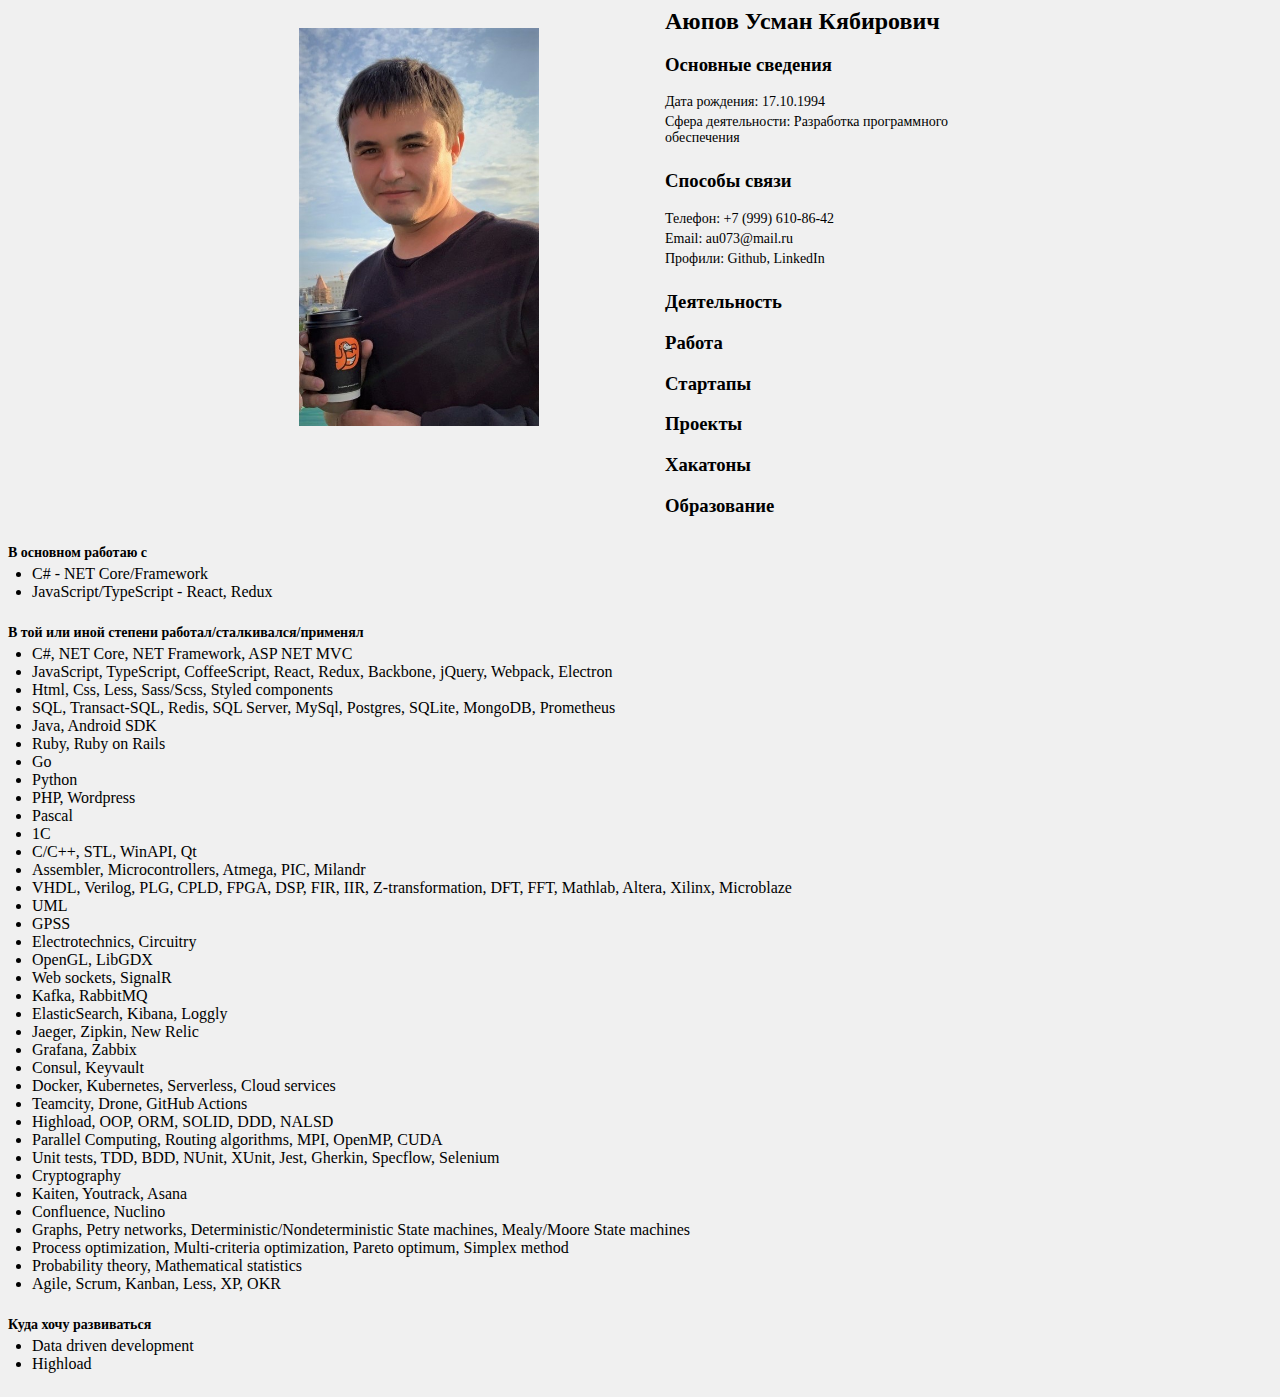
<file: index.html>
<!DOCTYPE html>
<html>
  <head>
    <meta charset="UTF-8" />
    <title>Аюпов Усман</title>
    <link rel="stylesheet" type="text/css" href="./styles.css" />
    <style type="text/css">
      .row {
        display: flex;
      }

      .column {
        padding: 0 10px;
      }

      .profile {
        padding-top: 20px;
      }
    </style>

    <!-- Yandex.Metrika counter -->
    <script type="text/javascript">
      (function (m, e, t, r, i, k, a) {
        m[i] =
          m[i] ||
          function () {
            (m[i].a = m[i].a || []).push(arguments);
          };
        m[i].l = 1 * new Date();
        (k = e.createElement(t)),
          (a = e.getElementsByTagName(t)[0]),
          (k.async = 1),
          (k.src = r),
          a.parentNode.insertBefore(k, a);
      })(
        window,
        document,
        "script",
        "https://mc.yandex.ru/metrika/tag.js",
        "ym"
      );

      ym(64865425, "init", {
        clickmap: true,
        trackLinks: true,
        accurateTrackBounce: true,
        webvisor: true,
      });
    </script>
    <noscript
      ><div>
        <img
          src="https://mc.yandex.ru/watch/64865425"
          style="position: absolute; left: -9999px;"
          alt=""
        /></div
    ></noscript>
    <!-- /Yandex.Metrika counter -->
  </head>

  <body>
    <div class="row">
      <div class="column">
        <img class="profile" src="./profile.jpg" />
      </div>

      <div class="column">
        <h2>Аюпов Усман Кябирович</h2>

        <blockquote>
          <h3>Основные сведения</h3>
          <p>Дата рождения: 17.10.1994</p>
          <p>Сфера деятельности: Разработка программного обеспечения</p>
        </blockquote>

        <blockquote>
          <h3>Способы связи</h3>
          <p>Телефон: <a href="tel:+79996108642">+7 (999) 610-86-42</a></p>
          <p>Email: <a href="mailto:au073@mail.ru">au073@mail.ru</a></p>
          <p>
            Профили: <a href="https://github.com/ajupov">Github</a>,
            <a href="https://www.linkedin.com/in/usman-ayupov">LinkedIn</a>
          </p>
        </blockquote>

        <blockquote>
          <h3>Деятельность</h3>
          <h3><a href="/jobs">Работа</a></h3>
          <h3><a href="/startups">Стартапы</a></h3>
          <h3><a href="/projects">Проекты</a></h3>
          <h3><a href="/hakatons">Хакатоны</a></h3>
          <h3><a href="/education">Образование</a></h3>
        </blockquote>
      </div>
    </div>

    <blockquote>
      <p><b>В основном работаю с</b></p>
      <ul>
        <li>C# - NET Core/Framework</li>
        <li>JavaScript/TypeScript - React, Redux</li>
      </ul>
    </blockquote>

    <blockquote>
      <p><b>В той или иной степени работал/сталкивался/применял</b></p>
      <ul>
        <li>C#, NET Core, NET Framework, ASP NET MVC</li>
        <li>
          JavaScript, TypeScript, CoffeeScript, React, Redux, Backbone, jQuery,
          Webpack, Electron
        </li>
        <li>Html, Css, Less, Sass/Scss, Styled components</li>
        <li>
          SQL, Transact-SQL, Redis, SQL Server, MySql, Postgres, SQLite,
          MongoDB, Prometheus
        </li>
        <li>Java, Android SDK</li>
        <li>Ruby, Ruby on Rails</li>
        <li>Go</li>
        <li>Python</li>
        <li>PHP, Wordpress</li>
        <li>Pascal</li>
        <li>1C</li>
        <li>C/C++, STL, WinAPI, Qt</li>
        <li>Assembler, Microcontrollers, Atmega, PIC, Milandr</li>
        <li>
          VHDL, Verilog, PLG, CPLD, FPGA, DSP, FIR, IIR, Z-transformation, DFT,
          FFT, Mathlab, Altera, Xilinx, Microblaze
        </li>
        <li>UML</li>
        <li>GPSS</li>
        <li>Electrotechnics, Сircuitry</li>
        <li>OpenGL, LibGDX</li>
        <li>Web sockets, SignalR</li>
        <li>Kafka, RabbitMQ</li>
        <li>ElasticSearch, Kibana, Loggly</li>
        <li>Jaeger, Zipkin, New Relic</li>
        <li>Grafana, Zabbix</li>
        <li>Consul, Keyvault</li>
        <li>Docker, Kubernetes, Serverless, Cloud services</li>
        <li>Teamcity, Drone, GitHub Actions</li>
        <li>Highload, OOP, ORM, SOLID, DDD, NALSD</li>
        <li>Parallel Computing, Routing algorithms, MPI, OpenMP, CUDA</li>
        <li>
          Unit tests, TDD, BDD, NUnit, XUnit, Jest, Gherkin, Specflow, Selenium
        </li>
        <li>Cryptography</li>
        <li>Kaiten, Youtrack, Asana</li>
        <li>Confluence, Nuclino</li>
        <li>
          Graphs, Petry networks, Deterministic/Nondeterministic State machines,
          Mealy/Moore State machines
        </li>
        <li>
          Process optimization, Multi-criteria optimization, Pareto optimum,
          Simplex method
        </li>
        <li>Probability theory, Mathematical statistics</li>
        <li>Agile, Scrum, Kanban, Less, XP, OKR</li>
      </ul>
    </blockquote>

    <blockquote>
      <p><b>Куда хочу развиваться</b></p>
      <ul>
        <li>Data driven development</li>
        <li>Highload</li>
      </ul>
    </blockquote>
  </body>
</html>
</file>
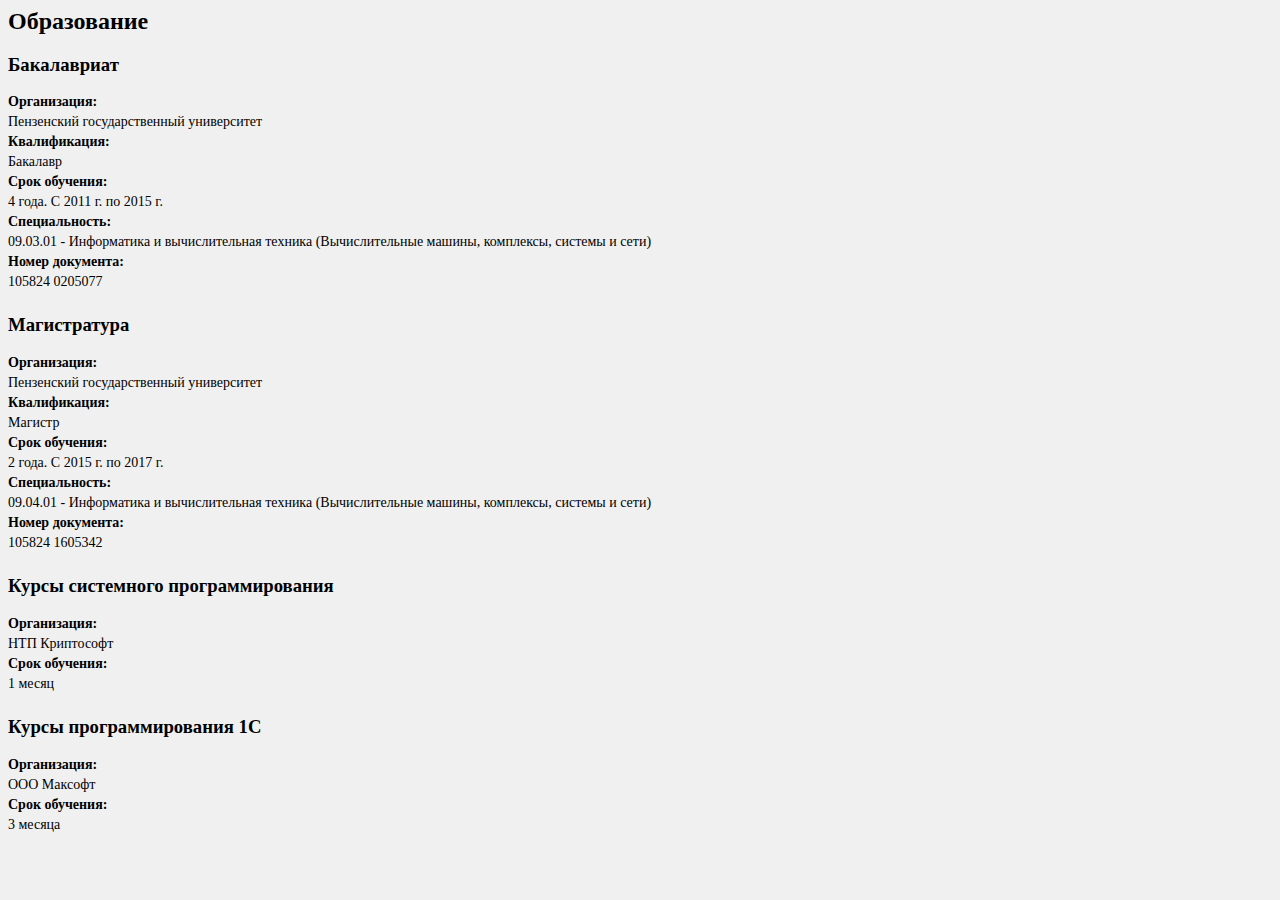
<file: education/index.html>
<!DOCTYPE html>
<html>
  <head>
    <meta charset="UTF-8" />
    <title>Аюпов Усман - Образование</title>
    <link rel="stylesheet" type="text/css" href="./../styles.css" />

    <!-- Yandex.Metrika counter -->
    <script type="text/javascript">
      (function (m, e, t, r, i, k, a) {
        m[i] =
          m[i] ||
          function () {
            (m[i].a = m[i].a || []).push(arguments);
          };
        m[i].l = 1 * new Date();
        (k = e.createElement(t)),
          (a = e.getElementsByTagName(t)[0]),
          (k.async = 1),
          (k.src = r),
          a.parentNode.insertBefore(k, a);
      })(
        window,
        document,
        "script",
        "https://mc.yandex.ru/metrika/tag.js",
        "ym"
      );

      ym(64865425, "init", {
        clickmap: true,
        trackLinks: true,
        accurateTrackBounce: true,
      });
    </script>
    <noscript
      ><div>
        <img
          src="https://mc.yandex.ru/watch/64865425"
          style="position: absolute; left: -9999px;"
          alt=""
        /></div
    ></noscript>
    <!-- /Yandex.Metrika counter -->
  </head>

  <body>
    <h2>Образование</h2>

    <blockquote>
      <h3>Бакалавриат</h3>

      <p><b>Организация:</b></p>
      <p>Пензенский государственный университет</p>

      <p><b>Квалификация:</b></p>
      <p>Бакалавр</p>

      <p><b>Срок обучения:</b></p>
      <p>4 года. С 2011 г. по 2015 г.</p>

      <p><b>Специальность:</b></p>
      <p>
        09.03.01 - Информатика и вычислительная техника (Вычислительные машины,
        комплексы, системы и сети)
      </p>

      <p><b>Номер документа:</b></p>
      <p>105824 0205077</p>
    </blockquote>

    <blockquote>
      <h3>Магистратура</h3>

      <p><b>Организация:</b></p>
      <p>Пензенский государственный университет</p>

      <p><b>Квалификация:</b></p>
      <p>Магистр</p>

      <p><b>Срок обучения:</b></p>
      <p>2 года. С 2015 г. по 2017 г.</p>

      <p><b>Специальность:</b></p>
      <p>
        09.04.01 - Информатика и вычислительная техника (Вычислительные машины,
        комплексы, системы и сети)
      </p>

      <p><b>Номер документа:</b></p>
      <p>105824 1605342</p>
    </blockquote>

    <blockquote>
      <h3>Курсы системного программирования</h3>

      <p><b>Организация:</b></p>
      <p>НТП Криптософт</p>

      <p><b>Срок обучения:</b></p>
      <p>1 месяц</p>
    </blockquote>

    <blockquote>
      <h3>Курсы программирования 1С</h3>

      <p><b>Организация:</b></p>
      <p>ООО Максофт</p>

      <p><b>Срок обучения:</b></p>
      <p>3 месяца</p>
    </blockquote>
  </body>
</html>
</file>
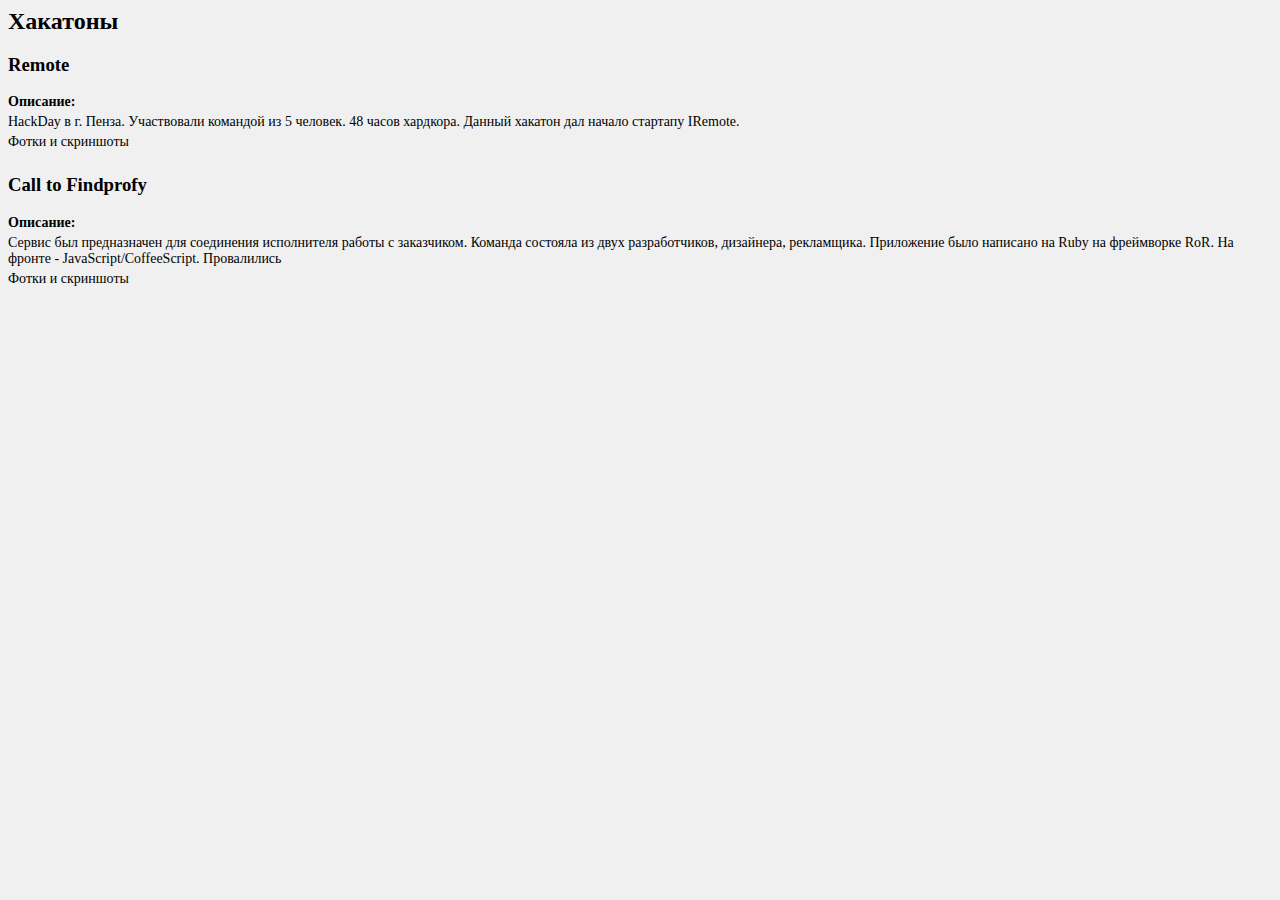
<file: hakatons/index.html>
<!DOCTYPE html>
<html>
  <head>
    <meta charset="UTF-8" />
    <title>Аюпов Усман - Хакатоны</title>
    <link rel="stylesheet" type="text/css" href="./../styles.css" />

    <!-- Yandex.Metrika counter -->
    <script type="text/javascript">
      (function (m, e, t, r, i, k, a) {
        m[i] =
          m[i] ||
          function () {
            (m[i].a = m[i].a || []).push(arguments);
          };
        m[i].l = 1 * new Date();
        (k = e.createElement(t)),
          (a = e.getElementsByTagName(t)[0]),
          (k.async = 1),
          (k.src = r),
          a.parentNode.insertBefore(k, a);
      })(
        window,
        document,
        "script",
        "https://mc.yandex.ru/metrika/tag.js",
        "ym"
      );

      ym(64865425, "init", {
        clickmap: true,
        trackLinks: true,
        accurateTrackBounce: true,
      });
    </script>
    <noscript
      ><div>
        <img
          src="https://mc.yandex.ru/watch/64865425"
          style="position: absolute; left: -9999px;"
          alt=""
        /></div
    ></noscript>
    <!-- /Yandex.Metrika counter -->
  </head>

  <body>
    <h2>Хакатоны</h2>

    <blockquote>
      <h3>Remote</h3>

      <p><b>Описание:</b></p>
      <p>
        HackDay в г. Пенза. Участвовали командой из 5 человек. 48 часов
        хардкора. Данный хакатон дал начало стартапу IRemote.
      </p>
      <p><a href="./remote">Фотки и скриншоты</a></p>
    </blockquote>

    <blockquote>
      <h3>Call to Findprofy</h3>

      <p><b>Описание:</b></p>
      <p>
        Сервис был предназначен для соединения исполнителя работы с заказчиком.
        Команда состояла из двух разработчиков, дизайнера, рекламщика.
        Приложение было написано на Ruby на фреймворке RoR. На фронте -
        JavaScript/CoffeeScript. Провалились
      </p>

      <p><a href="./call">Фотки и скриншоты</a></p>
    </blockquote>
  </body>
</html>
</file>
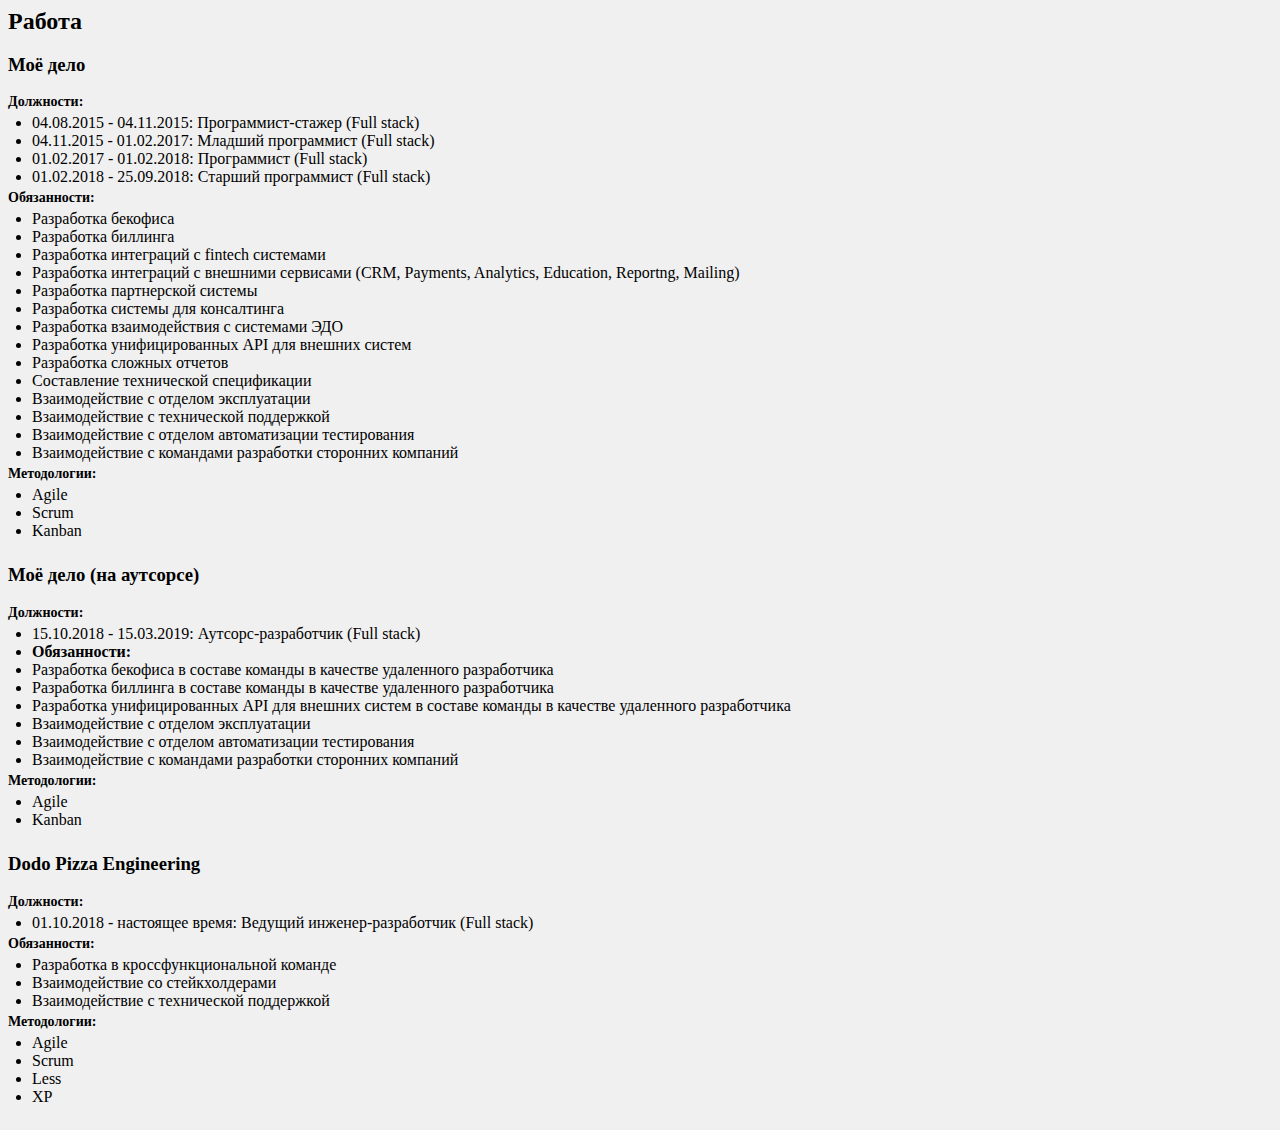
<file: jobs/index.html>
<!DOCTYPE html>
<html>
  <head>
    <meta charset="UTF-8" />
    <title>Аюпов Усман - Работа</title>
    <link rel="stylesheet" type="text/css" href="./../styles.css" />

    <!-- Yandex.Metrika counter -->
    <script type="text/javascript">
      (function (m, e, t, r, i, k, a) {
        m[i] =
          m[i] ||
          function () {
            (m[i].a = m[i].a || []).push(arguments);
          };
        m[i].l = 1 * new Date();
        (k = e.createElement(t)),
          (a = e.getElementsByTagName(t)[0]),
          (k.async = 1),
          (k.src = r),
          a.parentNode.insertBefore(k, a);
      })(
        window,
        document,
        "script",
        "https://mc.yandex.ru/metrika/tag.js",
        "ym"
      );

      ym(64865425, "init", {
        clickmap: true,
        trackLinks: true,
        accurateTrackBounce: true,
      });
    </script>
    <noscript
      ><div>
        <img
          src="https://mc.yandex.ru/watch/64865425"
          style="position: absolute; left: -9999px;"
          alt=""
        /></div
    ></noscript>
    <!-- /Yandex.Metrika counter -->
  </head>

  <body>
    <h2>Работа</h2>

    <blockquote>
      <h3><a href="https://www.moedelo.org">Моё дело</a></h3>

      <p><b>Должности:</b></p>
      <ul>
        <li>04.08.2015 - 04.11.2015: Программист-стажер (Full stack)</li>
        <li>04.11.2015 - 01.02.2017: Младший программист (Full stack)</li>
        <li>01.02.2017 - 01.02.2018: Программист (Full stack)</li>
        <li>01.02.2018 - 25.09.2018: Старший программист (Full stack)</li>
      </ul>

      <p><b>Обязанности:</b></p>
      <ul>
        <li>Разработка бекофиса</li>
        <li>Разработка биллинга</li>
        <li>Разработка интеграций с fintech системами</li>
        <li>
          Разработка интеграций с внешними сервисами (CRM, Payments, Analytics,
          Education, Reportng, Mailing)
        </li>
        <li>Разработка партнерской системы</li>
        <li>Разработка системы для консалтинга</li>
        <li>Разработка взаимодействия с системами ЭДО</li>
        <li>Разработка унифицированных API для внешних систем</li>
        <li>Разработка сложных отчетов</li>
        <li>Составление технической спецификации</li>
        <li>Взаимодействие с отделом эксплуатации</li>
        <li>Взаимодействие с технической поддержкой</li>
        <li>Взаимодействие с отделом автоматизации тестирования</li>
        <li>Взаимодействие с командами разработки сторонних компаний</li>
      </ul>

      <p><b>Методологии:</b></p>
      <ul>
        <li>Agile</li>
        <li>Scrum</li>
        <li>Kanban</li>
      </ul>
    </blockquote>

    <blockquote>
      <h3><a href="https://www.moedelo.org">Моё дело (на аутсорсе)</a></h3>

      <p><b>Должности:</b></p>
      <ul>
        <li>15.10.2018 - 15.03.2019: Аутсорс-разработчик (Full stack)</li>
      </ul>

      <ul>
        <li><b>Обязанности:</b></li>
        <li>
          Разработка бекофиса в составе команды в качестве удаленного
          разработчика
        </li>
        <li>
          Разработка биллинга в составе команды в качестве удаленного
          разработчика
        </li>
        <li>
          Разработка унифицированных API для внешних систем в составе команды в
          качестве удаленного разработчика
        </li>
        <li>Взаимодействие с отделом эксплуатации</li>
        <li>Взаимодействие с отделом автоматизации тестирования</li>
        <li>Взаимодействие с командами разработки сторонних компаний</li>
      </ul>

      <p><b>Методологии:</b></p>
      <ul>
        <li>Agile</li>
        <li>Kanban</li>
      </ul>
    </blockquote>

    <blockquote>
      <h3><a href="https://dodois.com">Dodo Pizza Engineering</a></h3>

      <p><b>Должности:</b></p>
      <ul>
        <li>
          01.10.2018 - настоящее время: Ведущий инженер-разработчик (Full stack)
        </li>
      </ul>

      <p><b>Обязанности:</b></p>
      <ul>
        <li>Разработка в кроссфункциональной команде</li>
        <li>Взаимодействие со стейкхолдерами</li>
        <li>Взаимодействие с технической поддержкой</li>
      </ul>

      <p><b>Методологии:</b></p>
      <ul>
        <li>Agile</li>
        <li>Scrum</li>
        <li>Less</li>
        <li>XP</li>
      </ul>
    </blockquote>
  </body>
</html>
</file>
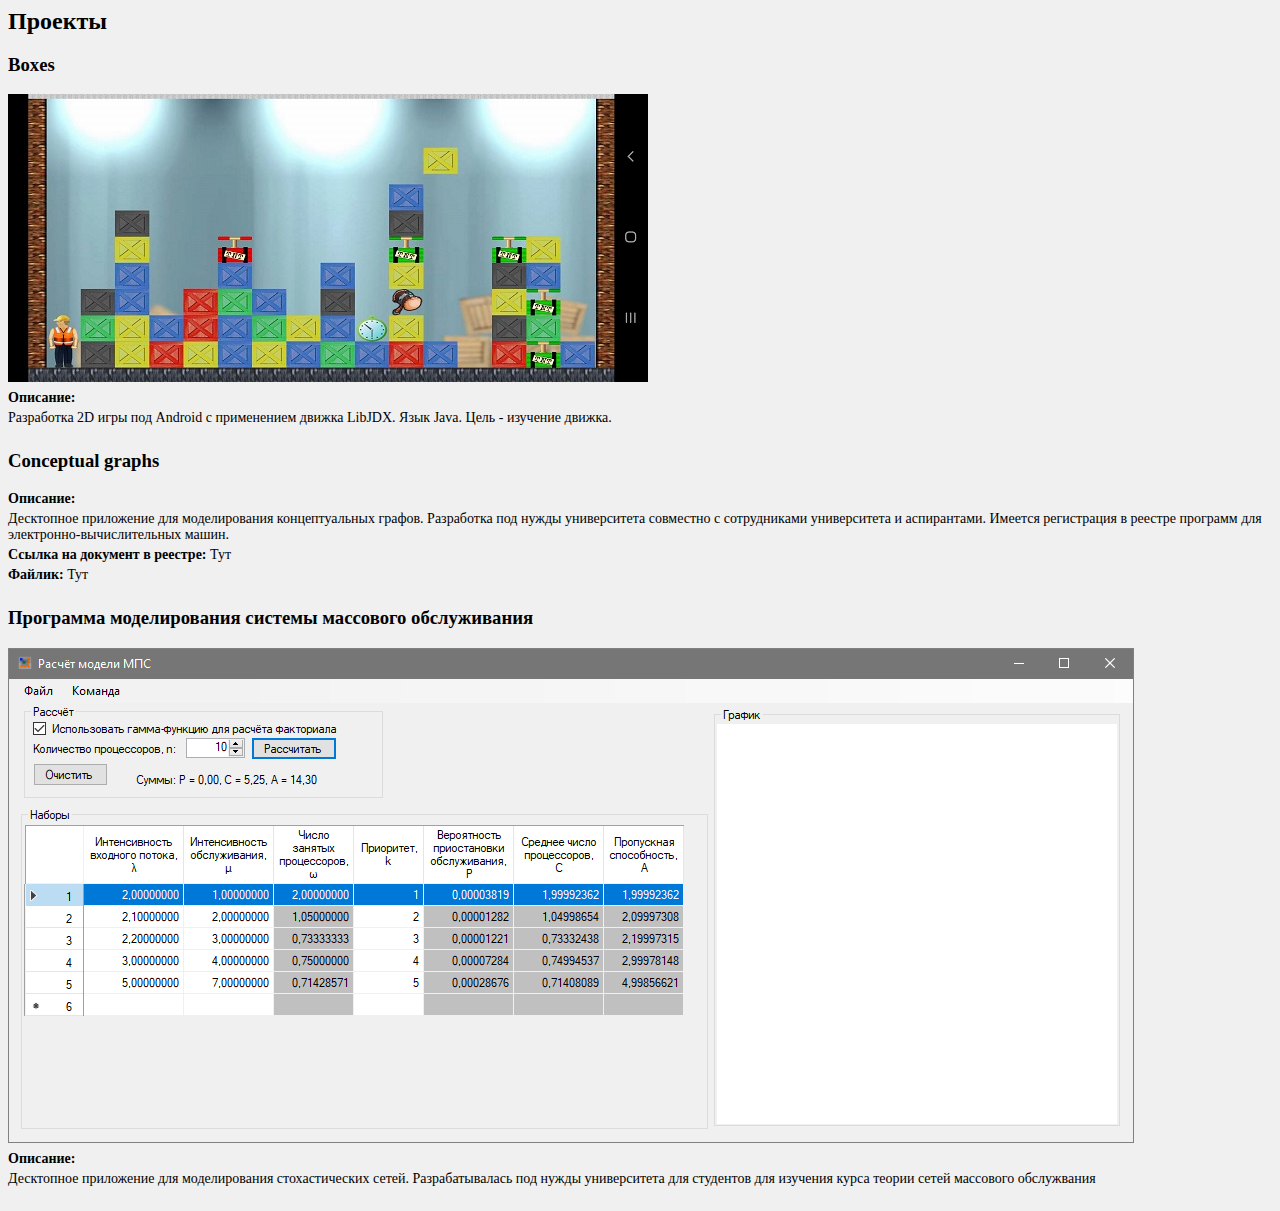
<file: projects/index.html>
<!DOCTYPE html>
<html>

<head>
    <meta charset="UTF-8">
    <title>Аюпов Усман - Проекты</title>
    <link rel="stylesheet" type="text/css" href="./../styles.css">
    
    <!-- Yandex.Metrika counter -->
    <script type="text/javascript">
        (function (m, e, t, r, i, k, a) {
          m[i] =
            m[i] ||
            function () {
              (m[i].a = m[i].a || []).push(arguments);
            };
          m[i].l = 1 * new Date();
          (k = e.createElement(t)),
            (a = e.getElementsByTagName(t)[0]),
            (k.async = 1),
            (k.src = r),
            a.parentNode.insertBefore(k, a);
        })(
          window,
          document,
          "script",
          "https://mc.yandex.ru/metrika/tag.js",
          "ym"
        );
  
        ym(64865425, "init", {
          clickmap: true,
          trackLinks: true,
          accurateTrackBounce: true,
        });
      </script>
      <noscript
        ><div>
          <img
            src="https://mc.yandex.ru/watch/64865425"
            style="position: absolute; left: -9999px;"
            alt=""
          /></div
      ></noscript>
      <!-- /Yandex.Metrika counter -->
</head>

<body>
    <h2>Проекты</h2>

    <blockquote>
        <h3>Boxes</h3>

        <p><img src="./boxes/1.jpg" /></p>

        <p><b>Описание:</b></p>
        <p>
            Разработка 2D игры под Android с применением движка LibJDX. Язык Java. Цель - изучение движка.
        </p>
    </blockquote>

    <blockquote>
        <h3>Conceptual graphs</h3>

        <p><b>Описание:</b></p>
        <p>
            Десктопное приложение для моделирования концептуальных графов. Разработка под нужды университета совместно с
            сотрудниками университета и аспирантами. Имеется регистрация в реестре программ для
            электронно-вычислительных машин.
        </p>

        <p>
            <b>Ссылка на документ в реестре: </b>
            <a href="https://patentinform.ru/programs/reg-2017612771.html">Тут</a>
        </p>

        <p>
            <b>Файлик: </b>
            <a href="./conceptual-graphs/1.PDF" />Тут</a>
        </p>
    </blockquote>

    <blockquote>
        <h3>Программа моделирования системы массового обслуживания</h3>

        <p><img src="./mps/1.png" /></p>

        <p><b>Описание:</b></p>
        <p>
            Десктопное приложение для моделирования стохастических сетей. Разрабатывалась под нужды университета для
            студентов для изучения курса теории сетей массового обслужвания
        </p>

    </blockquote>
</body>

</html>
</file>
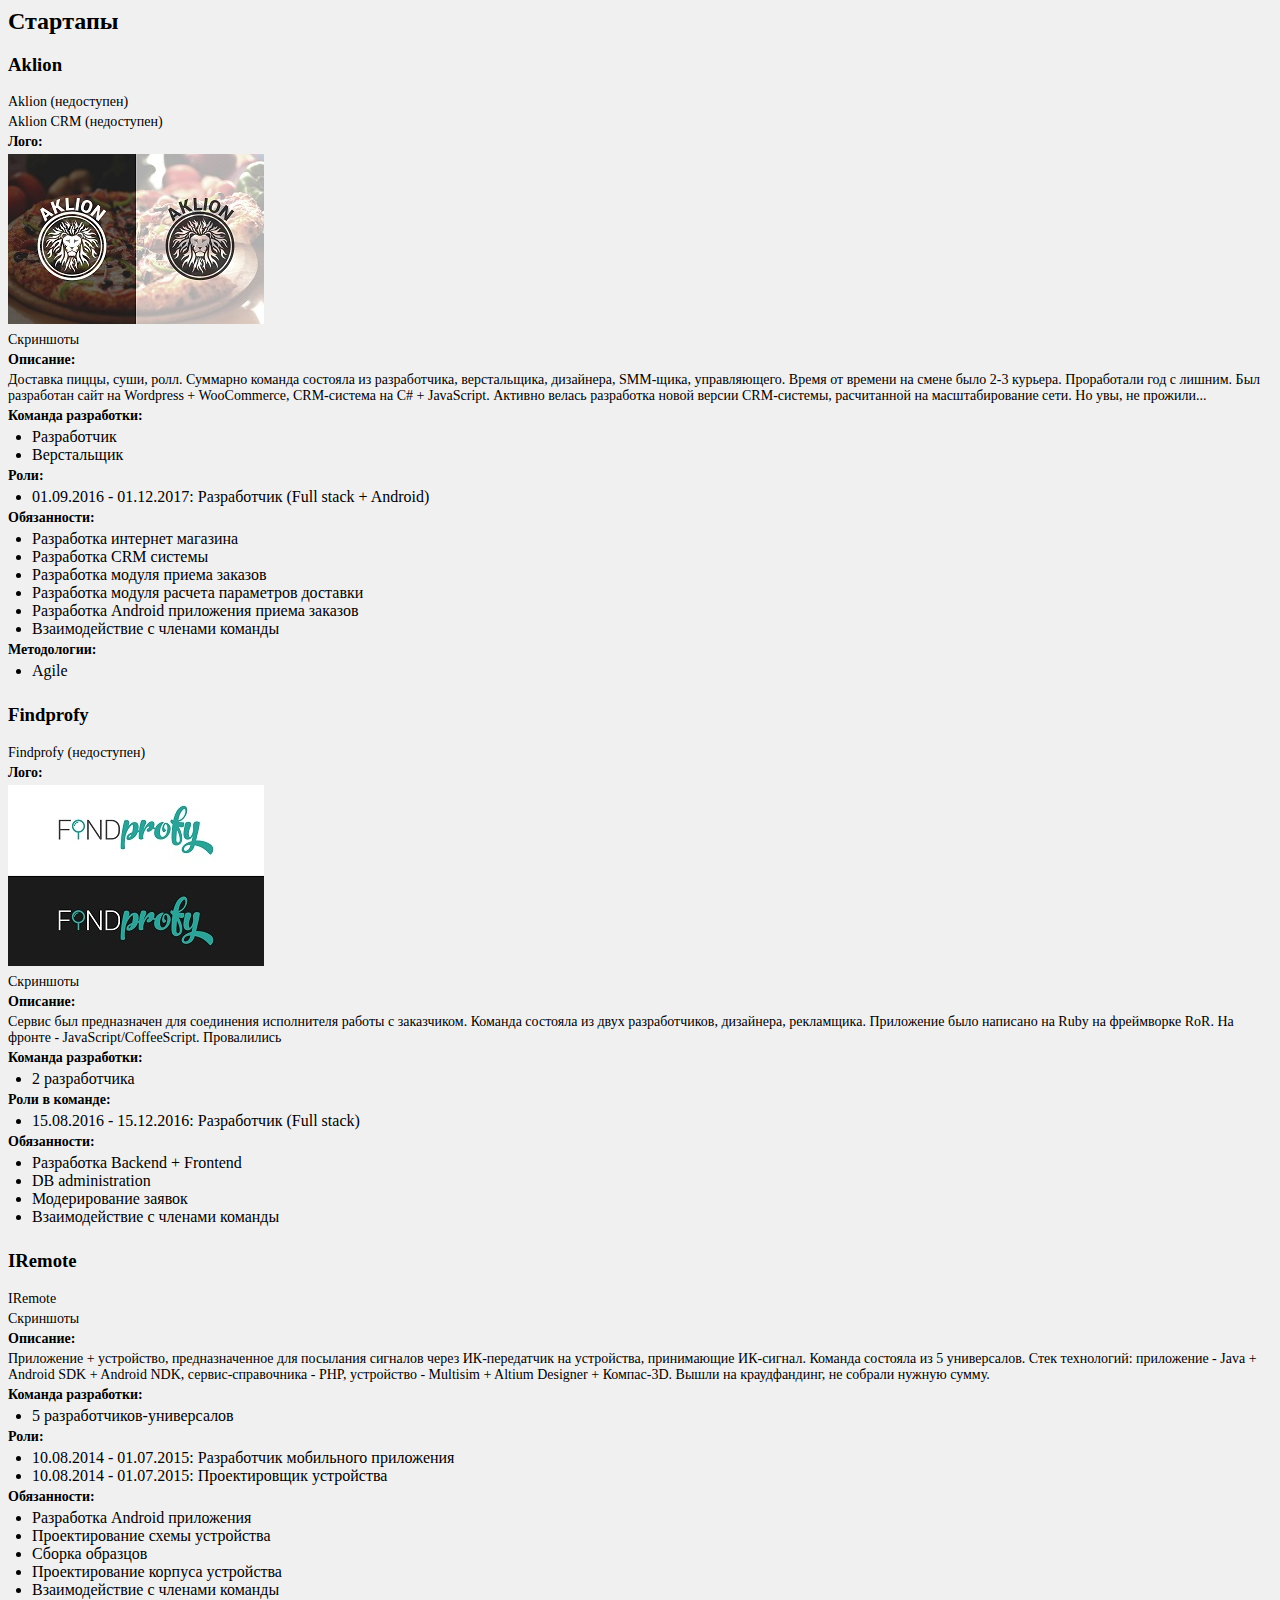
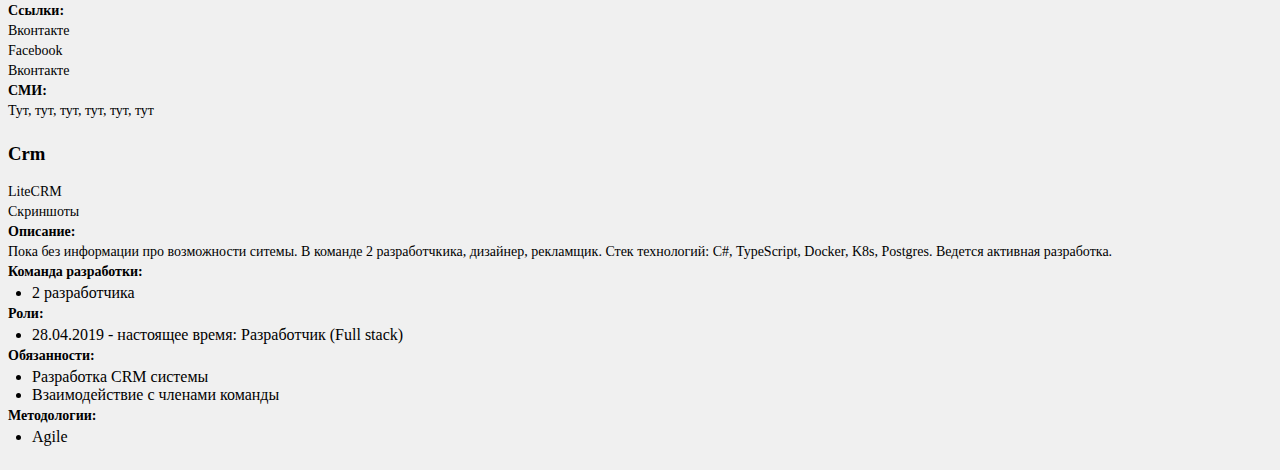
<file: startups/index.html>
<!DOCTYPE html>
<html>
  <head>
    <meta charset="UTF-8" />
    <title>Аюпов Усман - Стартапы</title>
    <link rel="stylesheet" type="text/css" href="./../styles.css" />

    <!-- Yandex.Metrika counter -->
    <script type="text/javascript">
      (function (m, e, t, r, i, k, a) {
        m[i] =
          m[i] ||
          function () {
            (m[i].a = m[i].a || []).push(arguments);
          };
        m[i].l = 1 * new Date();
        (k = e.createElement(t)),
          (a = e.getElementsByTagName(t)[0]),
          (k.async = 1),
          (k.src = r),
          a.parentNode.insertBefore(k, a);
      })(
        window,
        document,
        "script",
        "https://mc.yandex.ru/metrika/tag.js",
        "ym"
      );

      ym(64865425, "init", {
        clickmap: true,
        trackLinks: true,
        accurateTrackBounce: true,
      });
    </script>
    <noscript
      ><div>
        <img
          src="https://mc.yandex.ru/watch/64865425"
          style="position: absolute; left: -9999px;"
          alt=""
        /></div
    ></noscript>
    <!-- /Yandex.Metrika counter -->
  </head>

  <body>
    <h2>Стартапы</h2>

    <blockquote>
      <h3>Aklion</h3>
      <p><a href="http://ak-lion.ru">Aklion (недоступен)</a></p>
      <p><a href="http://ak-lion-crm.ru">Aklion CRM (недоступен)</a></p>

      <p><b>Лого:</b></p>
      <p><img src="./aklion/logo.jpg" /></p>
      <p><a href="./aklion">Скриншоты</a></p>

      <p><b>Описание:</b></p>
      <p>
        Доставка пиццы, суши, ролл. Суммарно команда состояла из разработчика,
        верстальщика, дизайнера, SMM-щика, управляющего. Время от времени на
        смене было 2-3 курьера. Проработали год с лишним. Был разработан сайт на
        Wordpress + WooCommerce, CRM-система на C# + JavaScript. Активно велась
        разработка новой версии CRM-системы, расчитанной на масштабирование
        сети. Но увы, не прожили...
      </p>

      <p><b>Команда разработки:</b></p>
      <ul>
        <li>Разработчик</li>
        <li>Верстальщик</li>
      </ul>

      <p><b>Роли:</b></p>
      <ul>
        <li>01.09.2016 - 01.12.2017: Разработчик (Full stack + Android)</li>
      </ul>

      <p><b>Обязанности:</b></p>
      <ul>
        <li>Разработка интернет магазина</li>
        <li>Разработка CRM системы</li>
        <li>Разработка модуля приема заказов</li>
        <li>Разработка модуля расчета параметров доставки</li>
        <li>Разработка Android приложения приема заказов</li>
        <li>Взаимодействие с членами команды</li>
      </ul>

      <p><b>Методологии:</b></p>
      <ul>
        <li>Agile</li>
      </ul>
    </blockquote>

    <blockquote>
      <h3>Findprofy</h3>
      <p><a href="http://findprofy.ru">Findprofy (недоступен)</a></p>

      <p><b>Лого:</b></p>
      <p><img src="./findprofy/logo.jpg" /></p>
      <p><a href="./findprofy">Скриншоты</a></p>

      <p><b>Описание:</b></p>
      <p>
        Сервис был предназначен для соединения исполнителя работы с заказчиком.
        Команда состояла из двух разработчиков, дизайнера, рекламщика.
        Приложение было написано на Ruby на фреймворке RoR. На фронте -
        JavaScript/CoffeeScript. Провалились
      </p>

      <p><b>Команда разработки:</b></p>
      <ul>
        <li>2 разработчика</li>
      </ul>

      <p><b>Роли в команде:</b></p>
      <ul>
        <li>15.08.2016 - 15.12.2016: Разработчик (Full stack)</li>
      </ul>

      <p><b>Обязанности:</b></p>
      <ul>
        <li>Разработка Backend + Frontend</li>
        <li>DB administration</li>
        <li>Модерирование заявок</li>
        <li>Взаимодействие с членами команды</li>
      </ul>
    </blockquote>

    <blockquote>
      <h3>IRemote</h3>
      <p>
        <a
          href="https://www.indiegogo.com/projects/iremote-universal-remote-control"
          >IRemote
        </a>
      </p>
      <p>
        <a href="./iremote">Скриншоты</a>
      </p>

      <p><b>Описание:</b></p>
      <p>
        Приложение + устройство, предназначенное для посылания сигналов через
        ИК-передатчик на устройства, принимающие ИК-сигнал. Команда состояла из
        5 универсалов. Стек технологий: приложение - Java + Android SDK +
        Android NDK, сервис-справочника - PHP, устройство - Multisim + Altium
        Designer + Компас-3D. Вышли на краудфандинг, не собрали нужную сумму.
      </p>

      <p><b>Команда разработки:</b></p>
      <ul>
        <li>5 разработчиков-универсалов</li>
      </ul>

      <p><b>Роли:</b></p>
      <ul>
        <li>10.08.2014 - 01.07.2015: Разработчик мобильного приложения</li>
        <li>10.08.2014 - 01.07.2015: Проектировщик устройства</li>
      </ul>

      <p><b>Обязанности:</b></p>
      <ul>
        <li>Разработка Android приложения</li>
        <li>Проектирование схемы устройства</li>
        <li>Сборка образцов</li>
        <li>Проектирование корпуса устройства</li>
        <li>Взаимодействие с членами команды</li>
      </ul>

      <p><b>Ссылки:</b></p>
      <p><a href="https://vk.com/iremote">Вконтакте</a></p>
      <p>
        <a href="https://www.facebook.com/groups/iRemote.control">Facebook</a>
      </p>
      <p><a href="https://vk.com/iremote">Вконтакте</a></p>

      <p><b>СМИ:</b></p>
      <p>
        <a
          href="http://penza.bezformata.com/listnews/nauchno-tehnicheskogo-tvorchestva-molodezhi/31762186"
          >Тут</a
        >, <a href="https://science.pnzgu.ru/ctt/innovatori/com2">тут</a>,
        <a href="https://www.pnzgu.ru/news/2015/04/3/10113477">тут</a>,
        <a href="https://www.pnzgu.ru/news/2015/02/10/14140518">тут</a>,
        <a
          href="http://penza.bezformata.com/listnews/pgu-stali-pobeditelyami-v-razlichnih/31353441"
          >тут</a
        >,
        <a
          href="https://www.penza-press.ru/lenta-novostey/72398/penzenskih-studentov-otmetili-na-konkurse-intellect2all"
          >тут</a
        >
      </p>
    </blockquote>

    <blockquote>
      <h3>Crm</h3>
      <p><a href="https://litecrm.org">LiteCRM</a></p>

      <p><a href="./crm">Скриншоты</a></p>

      <p><b>Описание:</b></p>
      <p>
        Пока без информации про возможности ситемы. В команде 2 разработчкика,
        дизайнер, рекламщик. Стек технологий: С#, TypeScript, Docker, K8s,
        Postgres. Ведется активная разработка.
      </p>

      <p><b>Команда разработки:</b></p>
      <ul>
        <li>2 разработчика</li>
      </ul>

      <p><b>Роли:</b></p>
      <ul>
        <li>28.04.2019 - настоящее время: Разработчик (Full stack)</li>
      </ul>

      <p><b>Обязанности:</b></p>
      <ul>
        <li>Разработка CRM системы</li>
        <li>Взаимодействие с членами команды</li>
      </ul>

      <p><b>Методологии:</b></p>
      <ul>
        <li>Agile</li>
      </ul>
    </blockquote>
  </body>
</html>
</file>
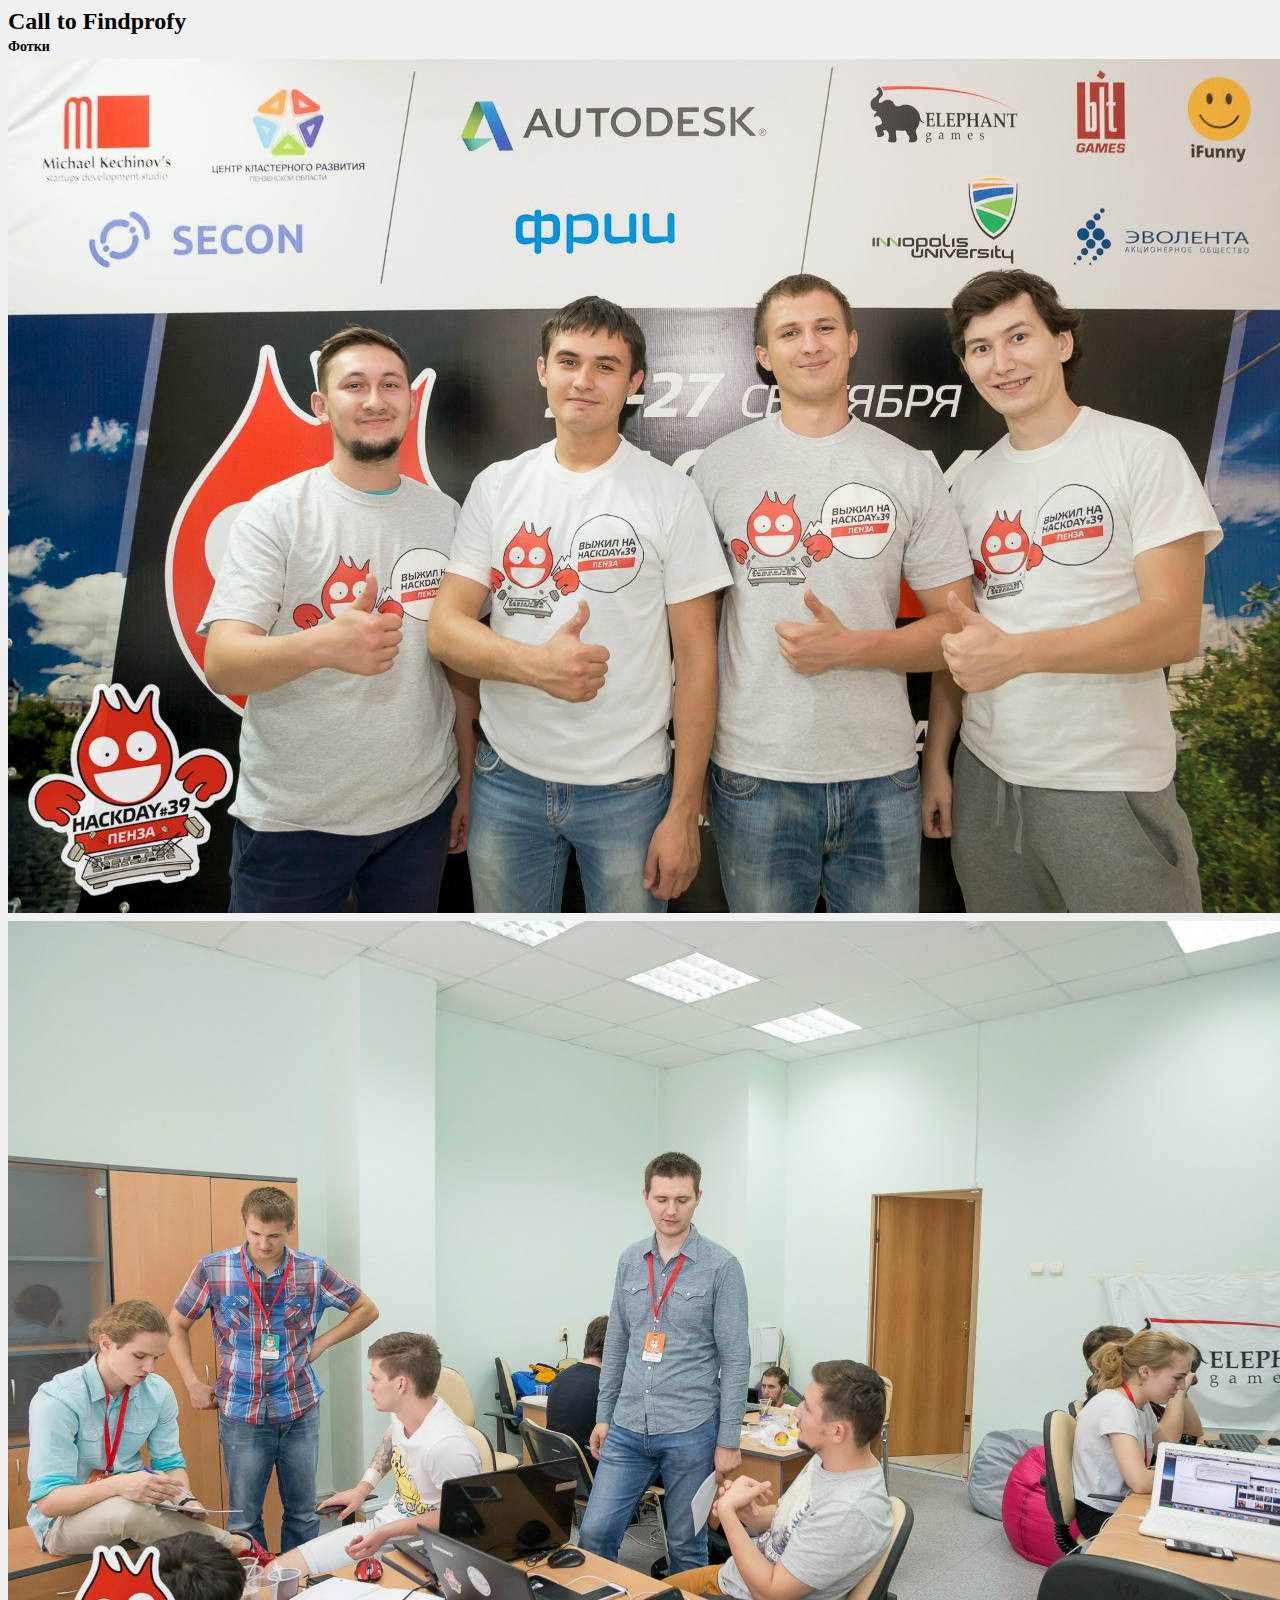
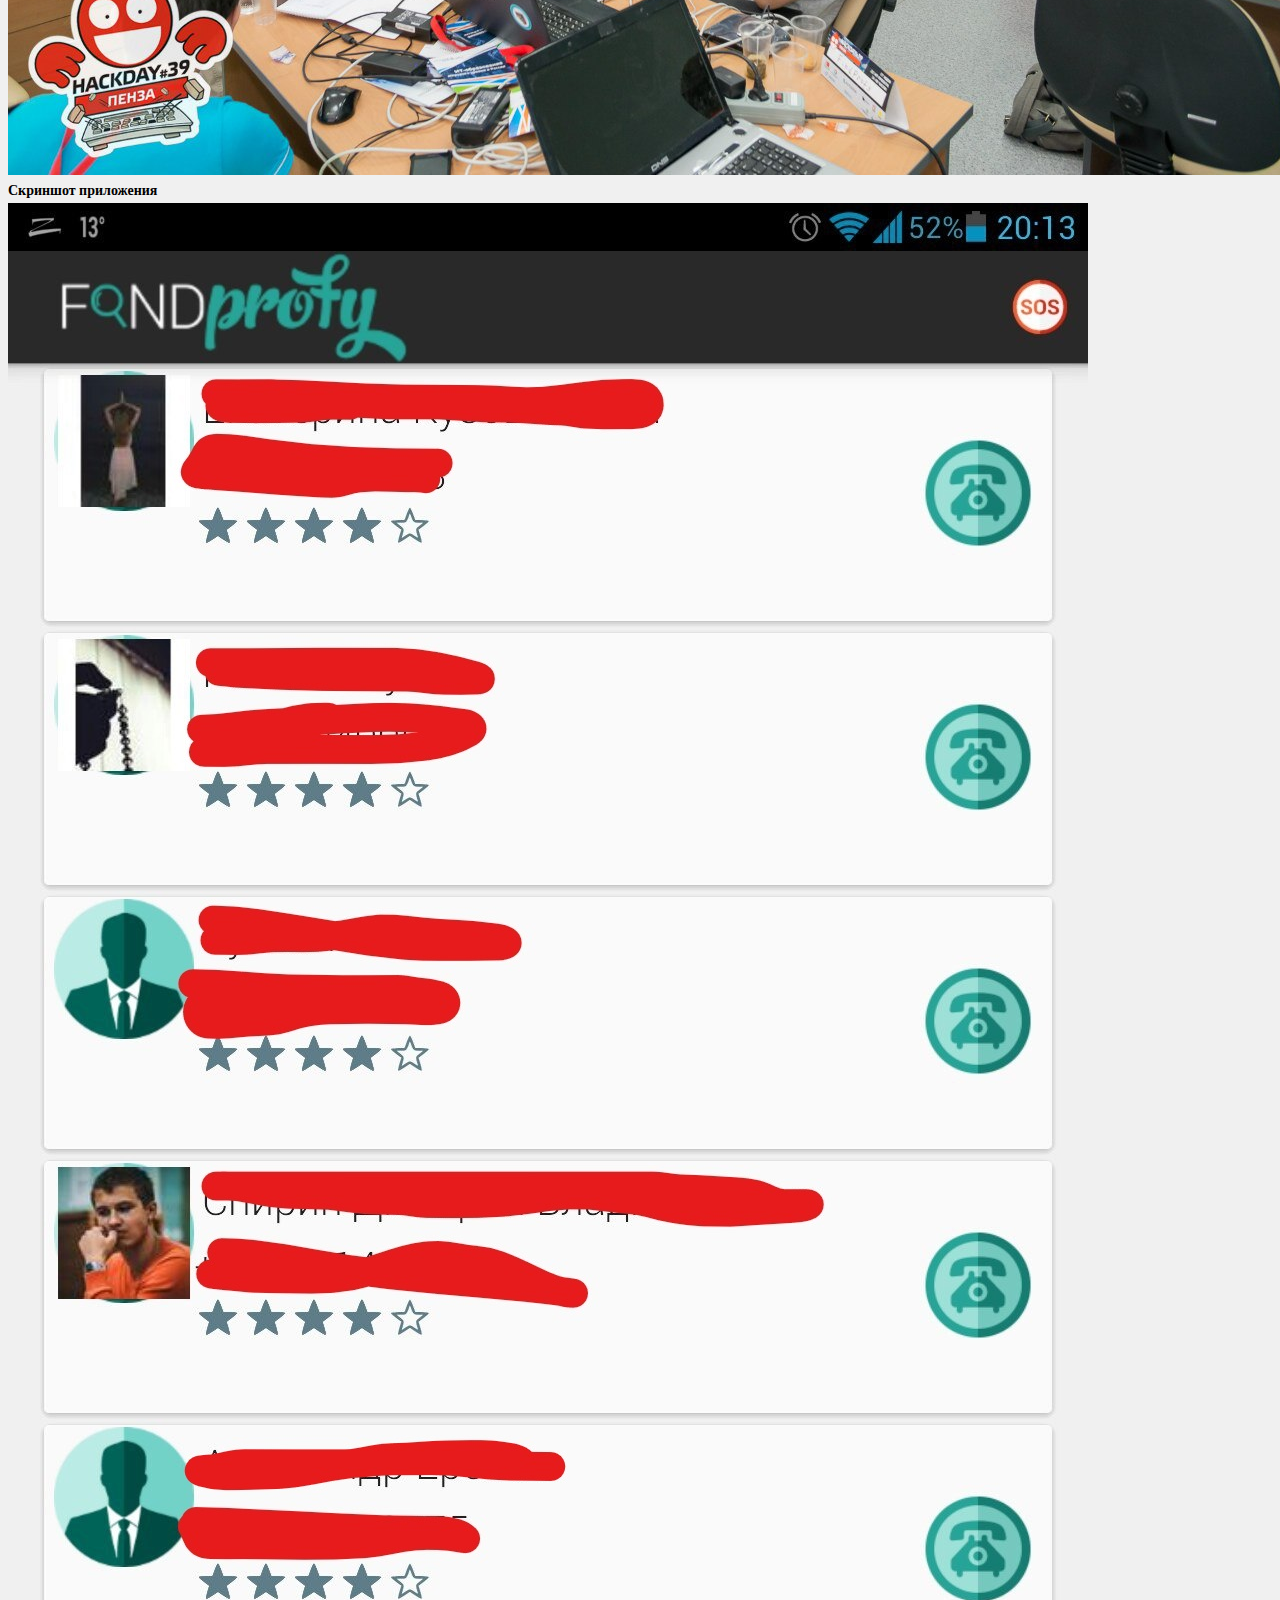
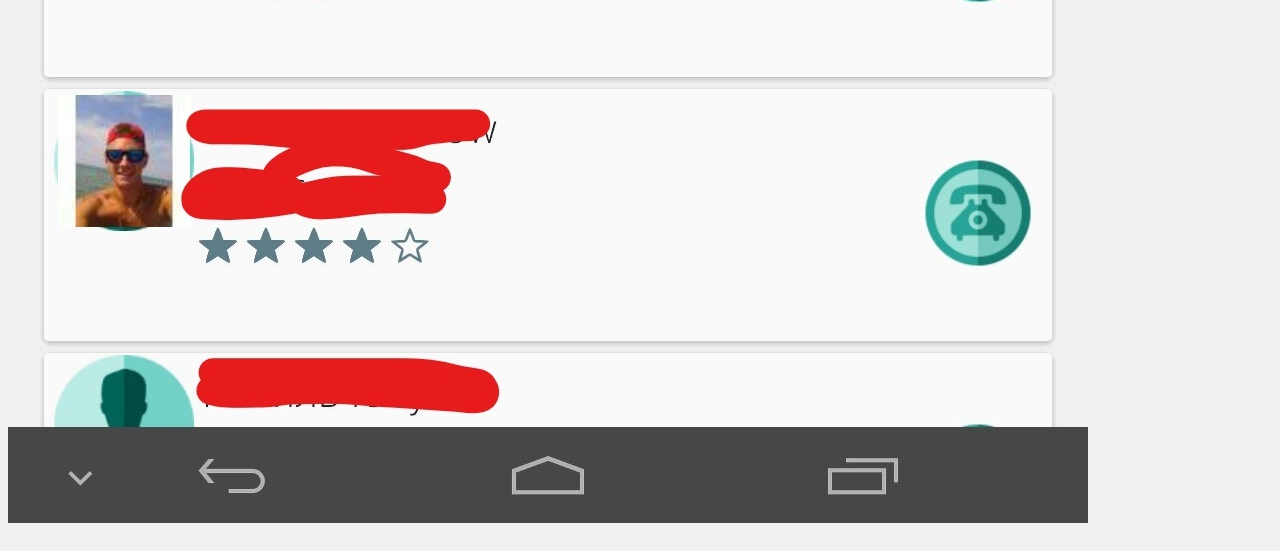
<file: hakatons/call/index.html>
<!DOCTYPE html>
<html>
  <head>
    <meta charset="UTF-8" />
    <title>Аюпов Усман - Call to Findprofy</title>
    <link rel="stylesheet" type="text/css" href="./../../styles.css" />

    <!-- Yandex.Metrika counter -->
    <script type="text/javascript">
      (function (m, e, t, r, i, k, a) {
        m[i] =
          m[i] ||
          function () {
            (m[i].a = m[i].a || []).push(arguments);
          };
        m[i].l = 1 * new Date();
        (k = e.createElement(t)),
          (a = e.getElementsByTagName(t)[0]),
          (k.async = 1),
          (k.src = r),
          a.parentNode.insertBefore(k, a);
      })(
        window,
        document,
        "script",
        "https://mc.yandex.ru/metrika/tag.js",
        "ym"
      );

      ym(64865425, "init", {
        clickmap: true,
        trackLinks: true,
        accurateTrackBounce: true,
      });
    </script>
    <noscript
      ><div>
        <img
          src="https://mc.yandex.ru/watch/64865425"
          style="position: absolute; left: -9999px;"
          alt=""
        /></div
    ></noscript>
    <!-- /Yandex.Metrika counter -->
  </head>

  <body>
    <h2>Call to Findprofy</h2>

    <blockquote>
      <p><b>Фотки</b></p>
      <p><img src="./1.jpg" /></p>
      <p><img src="./2.jpg" /></p>

      <p><b>Скриншот приложения</b></p>
      <p><img src="./3.jpg" /></p>
    </blockquote>
  </body>
</html>
</file>
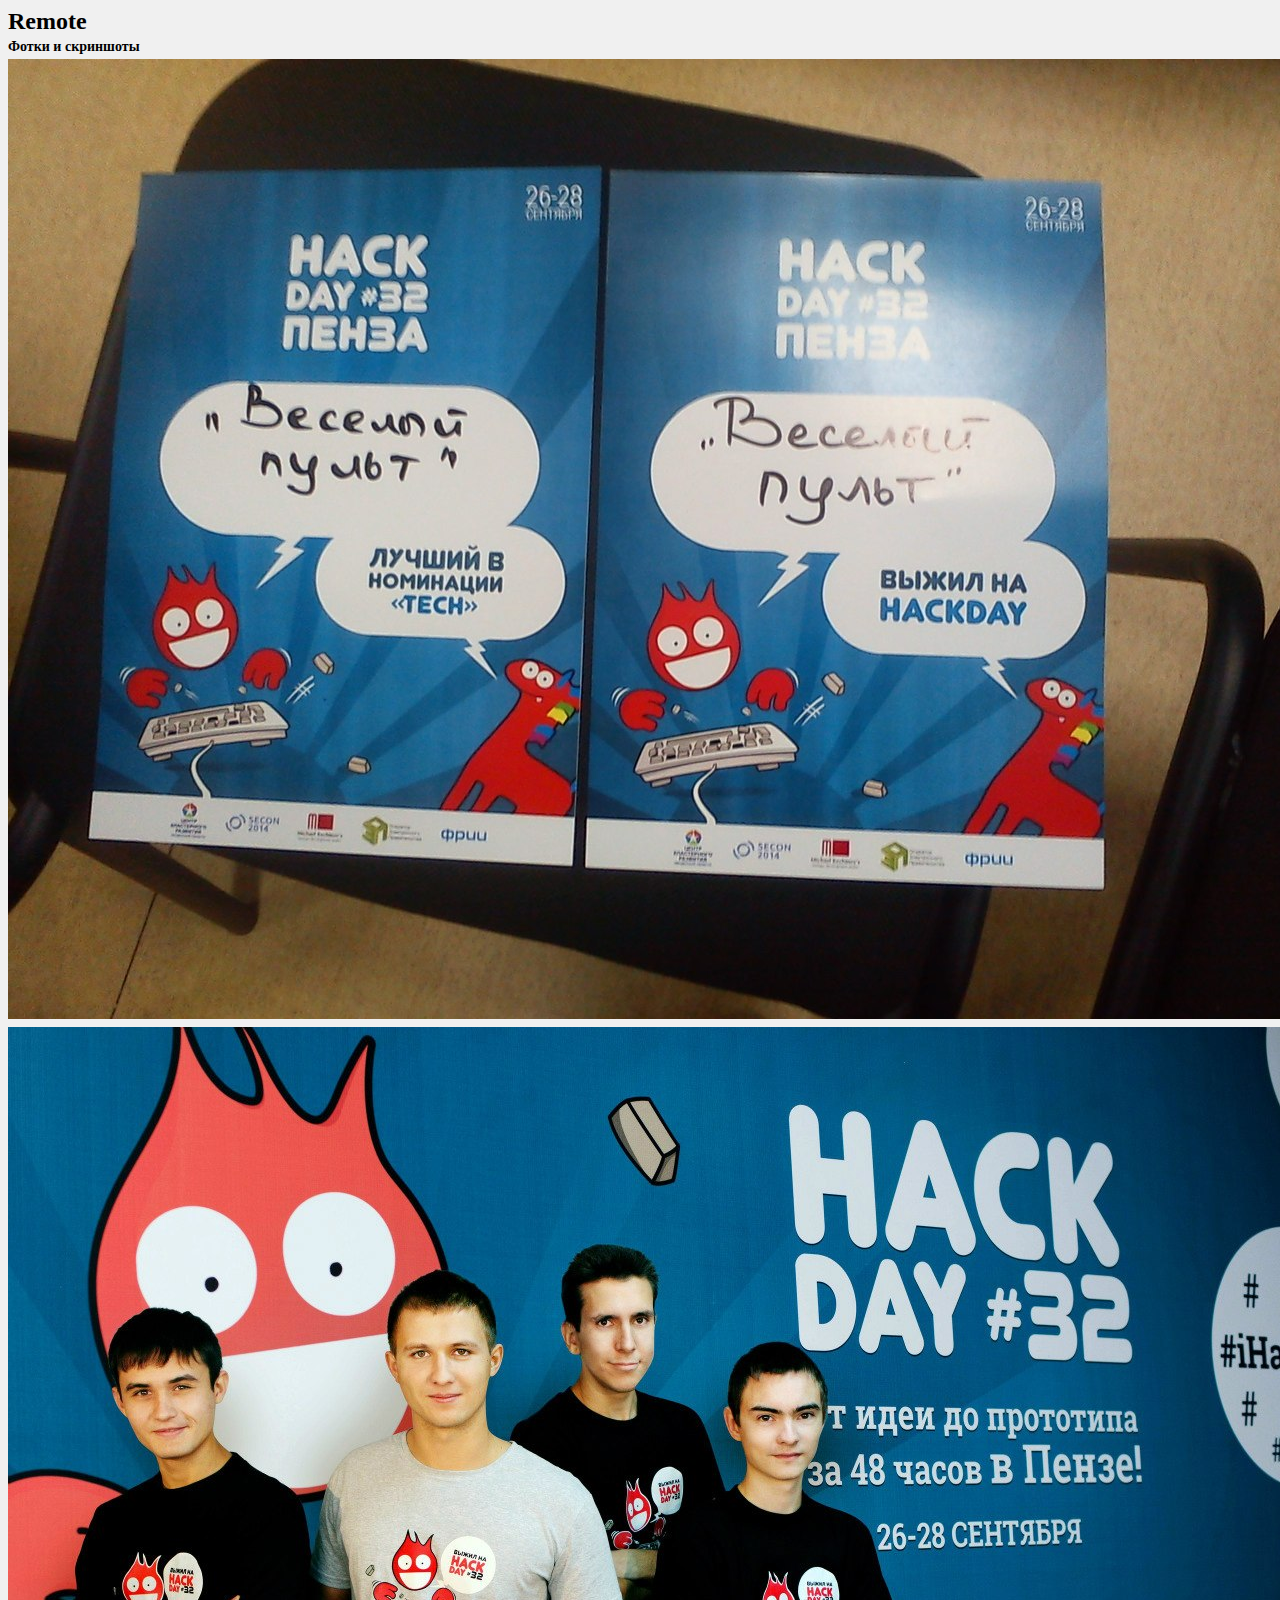
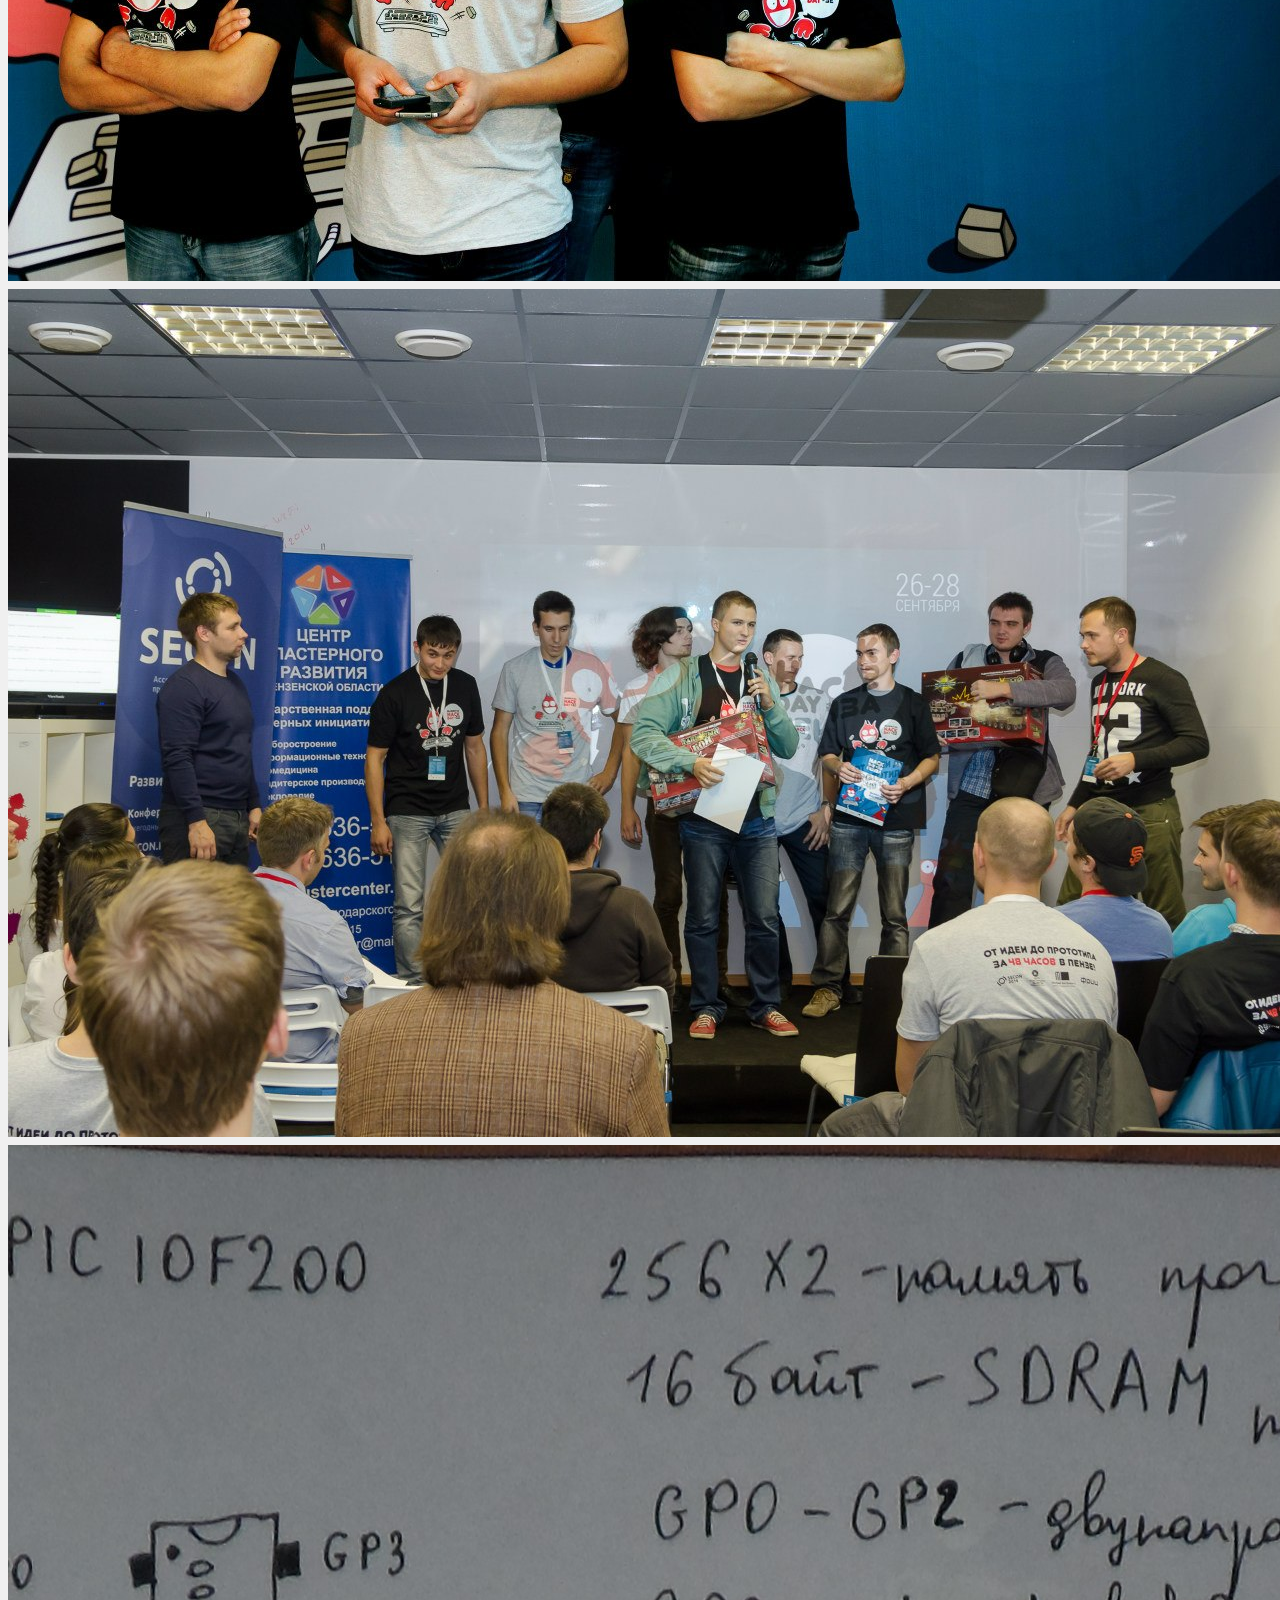
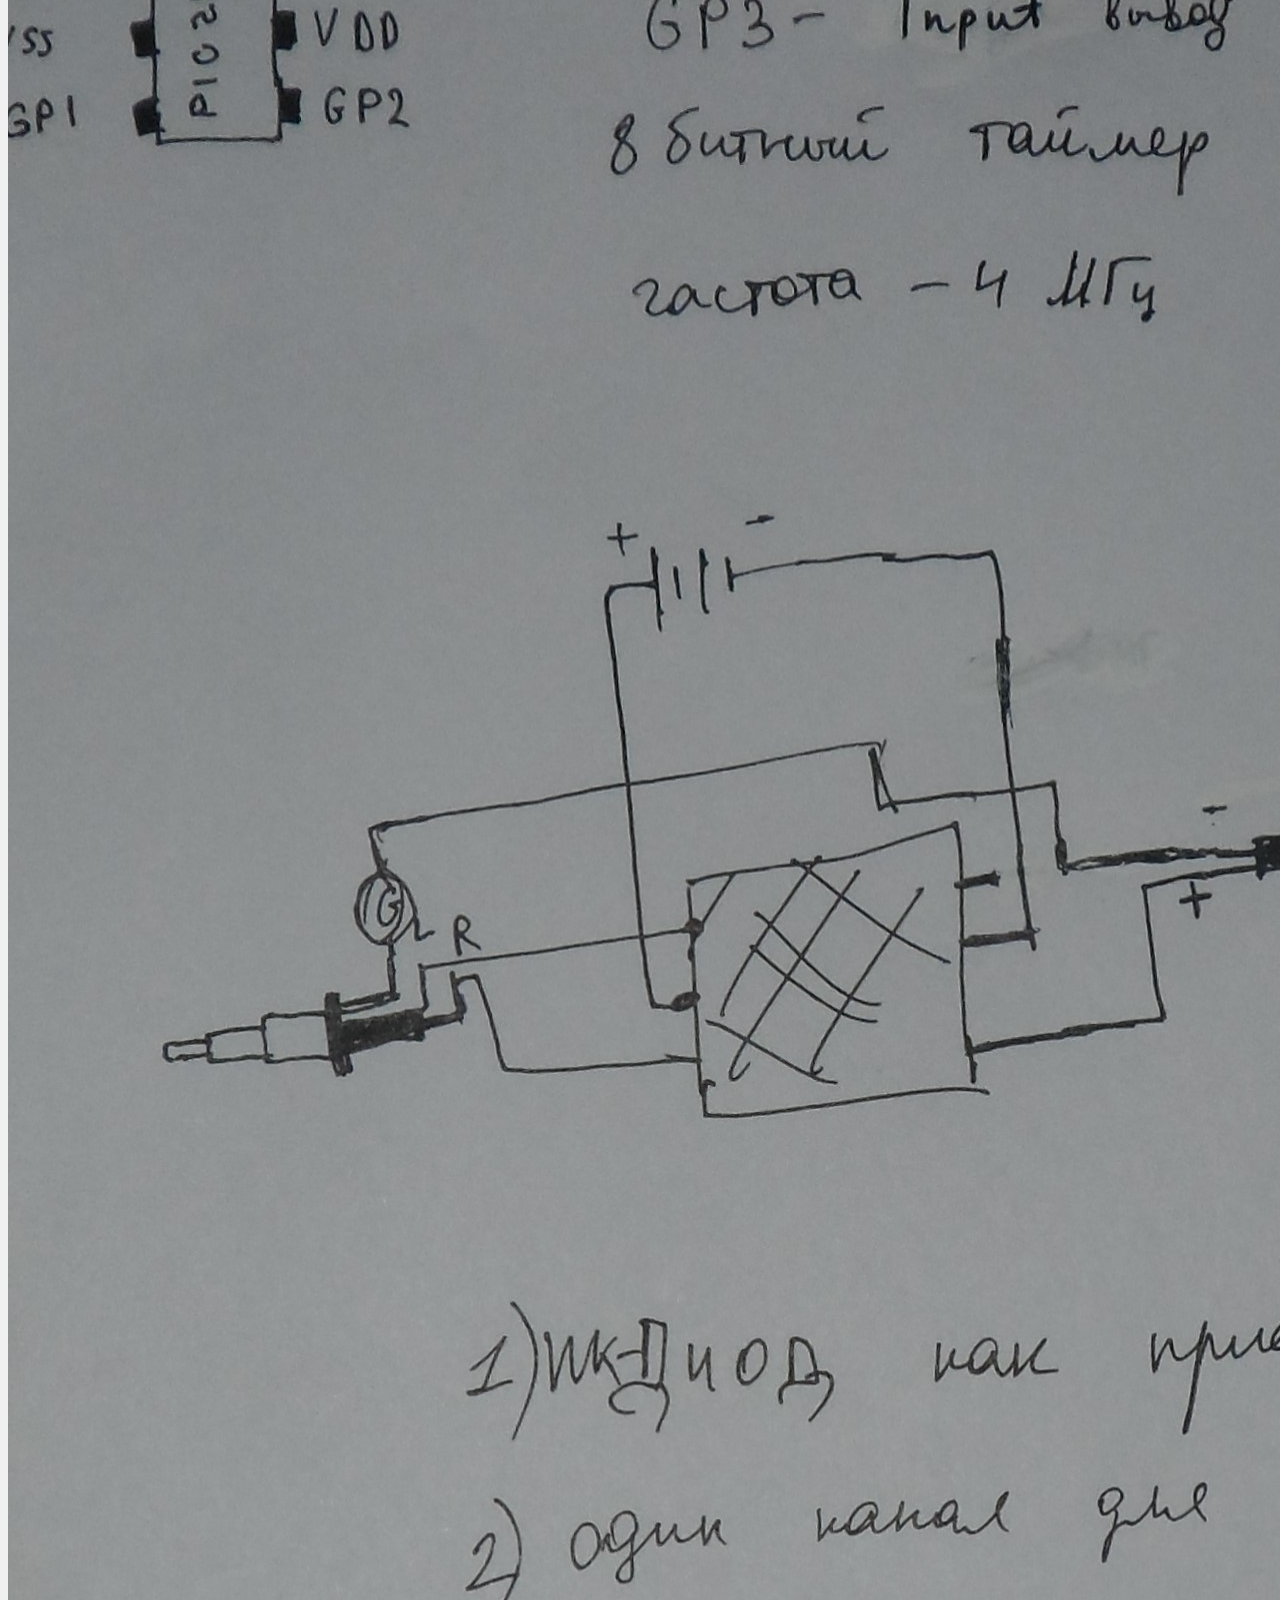
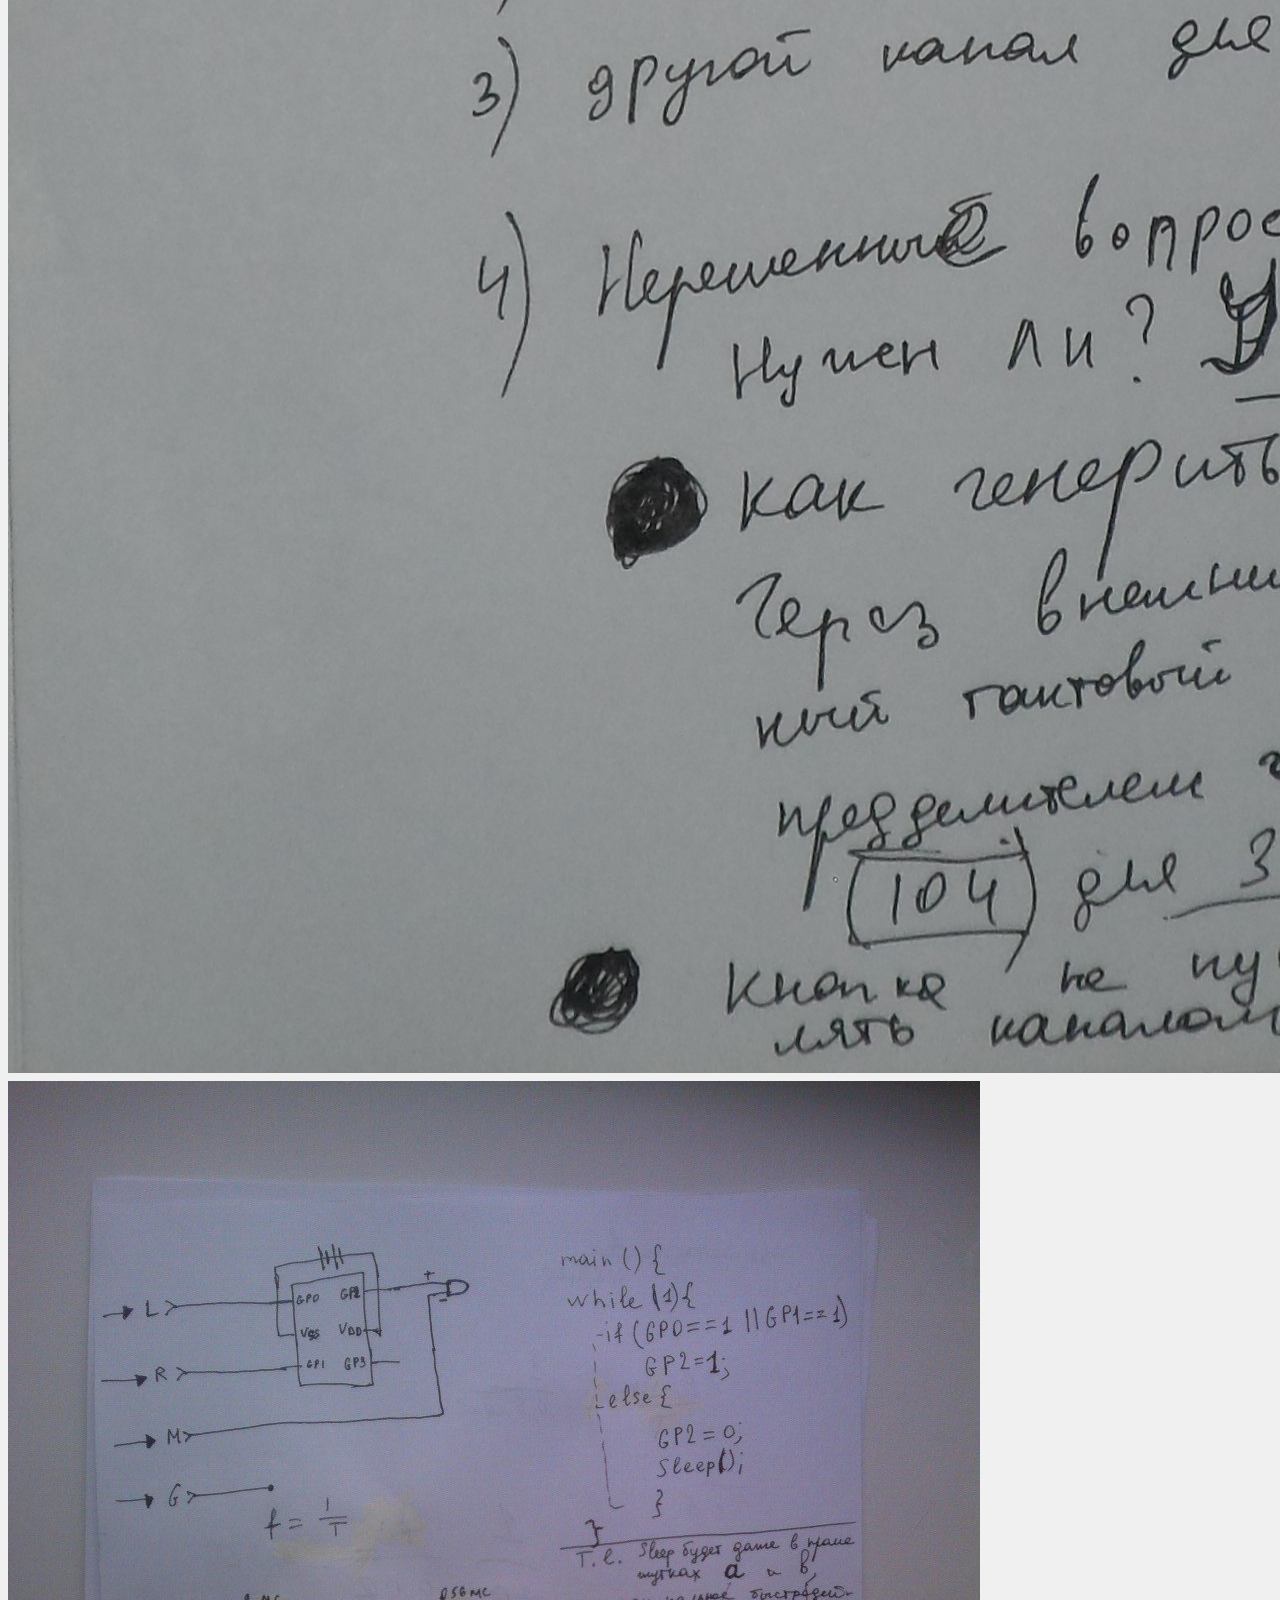
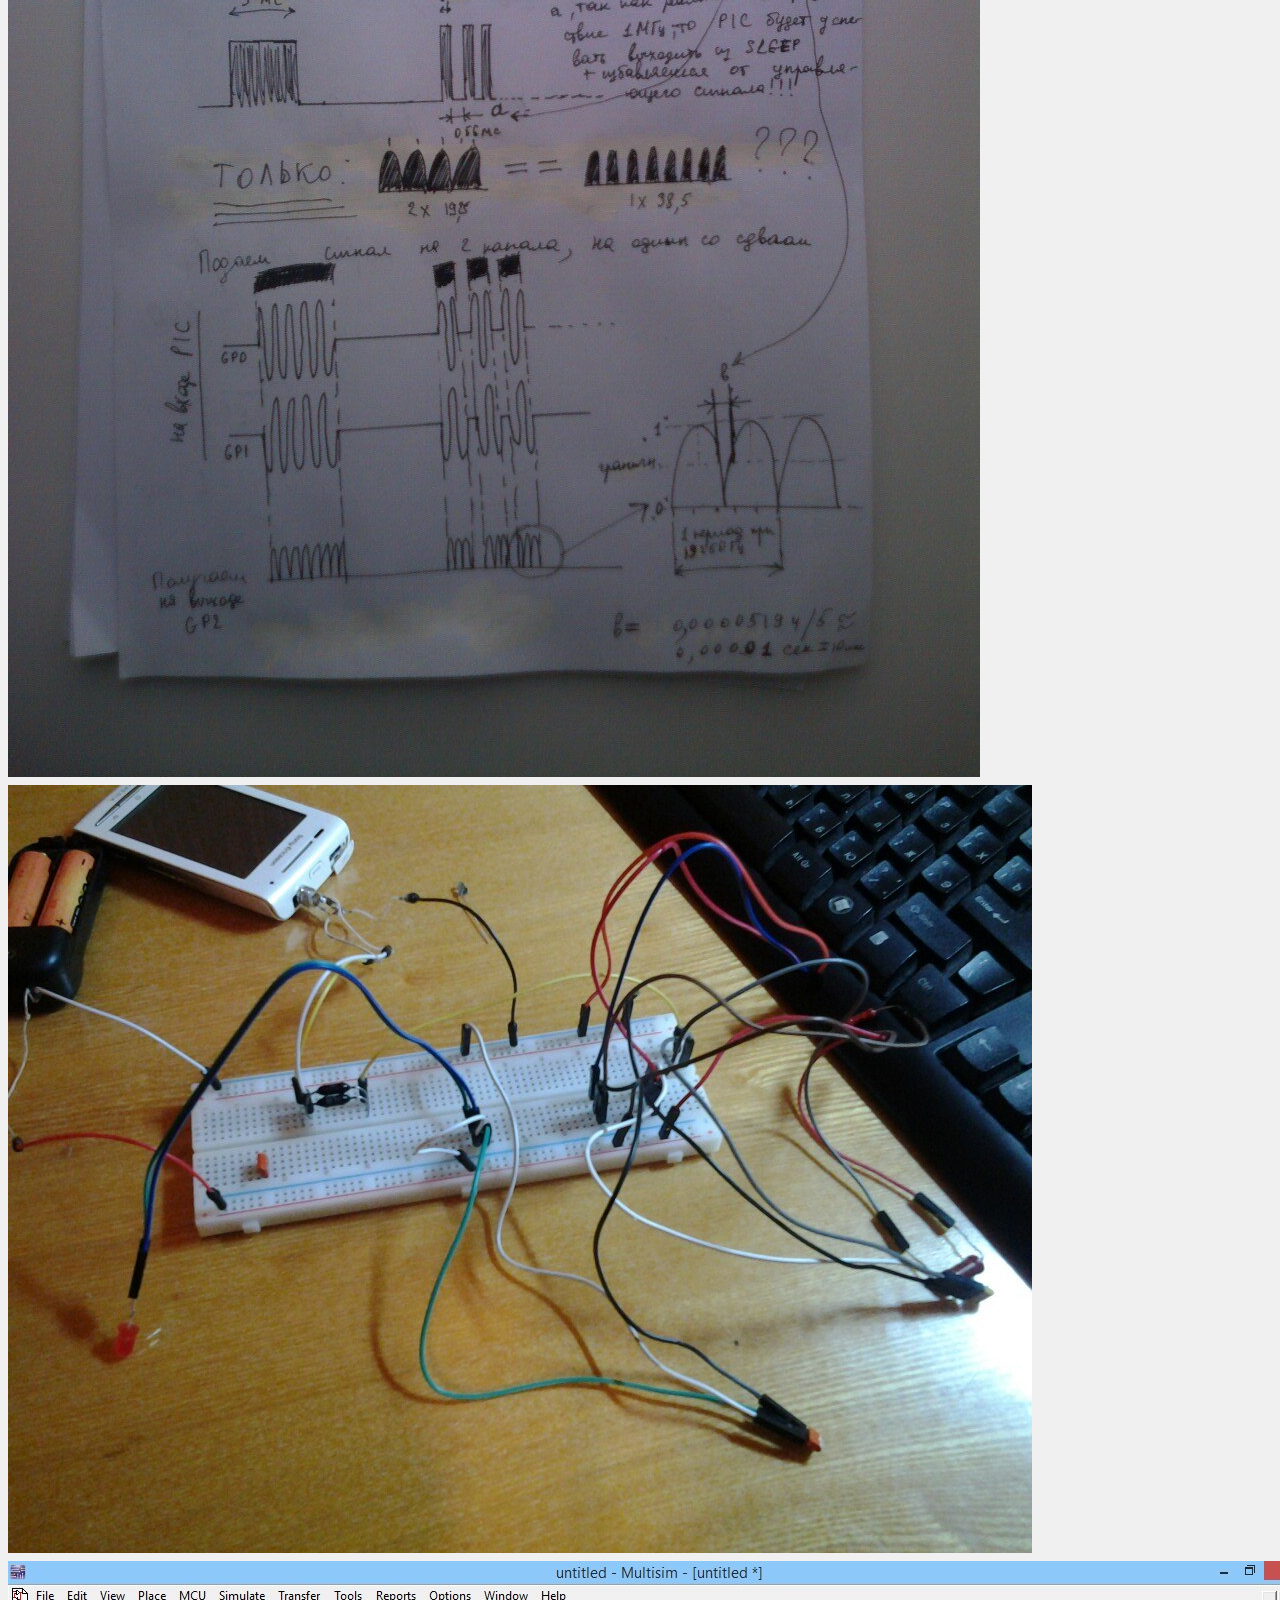
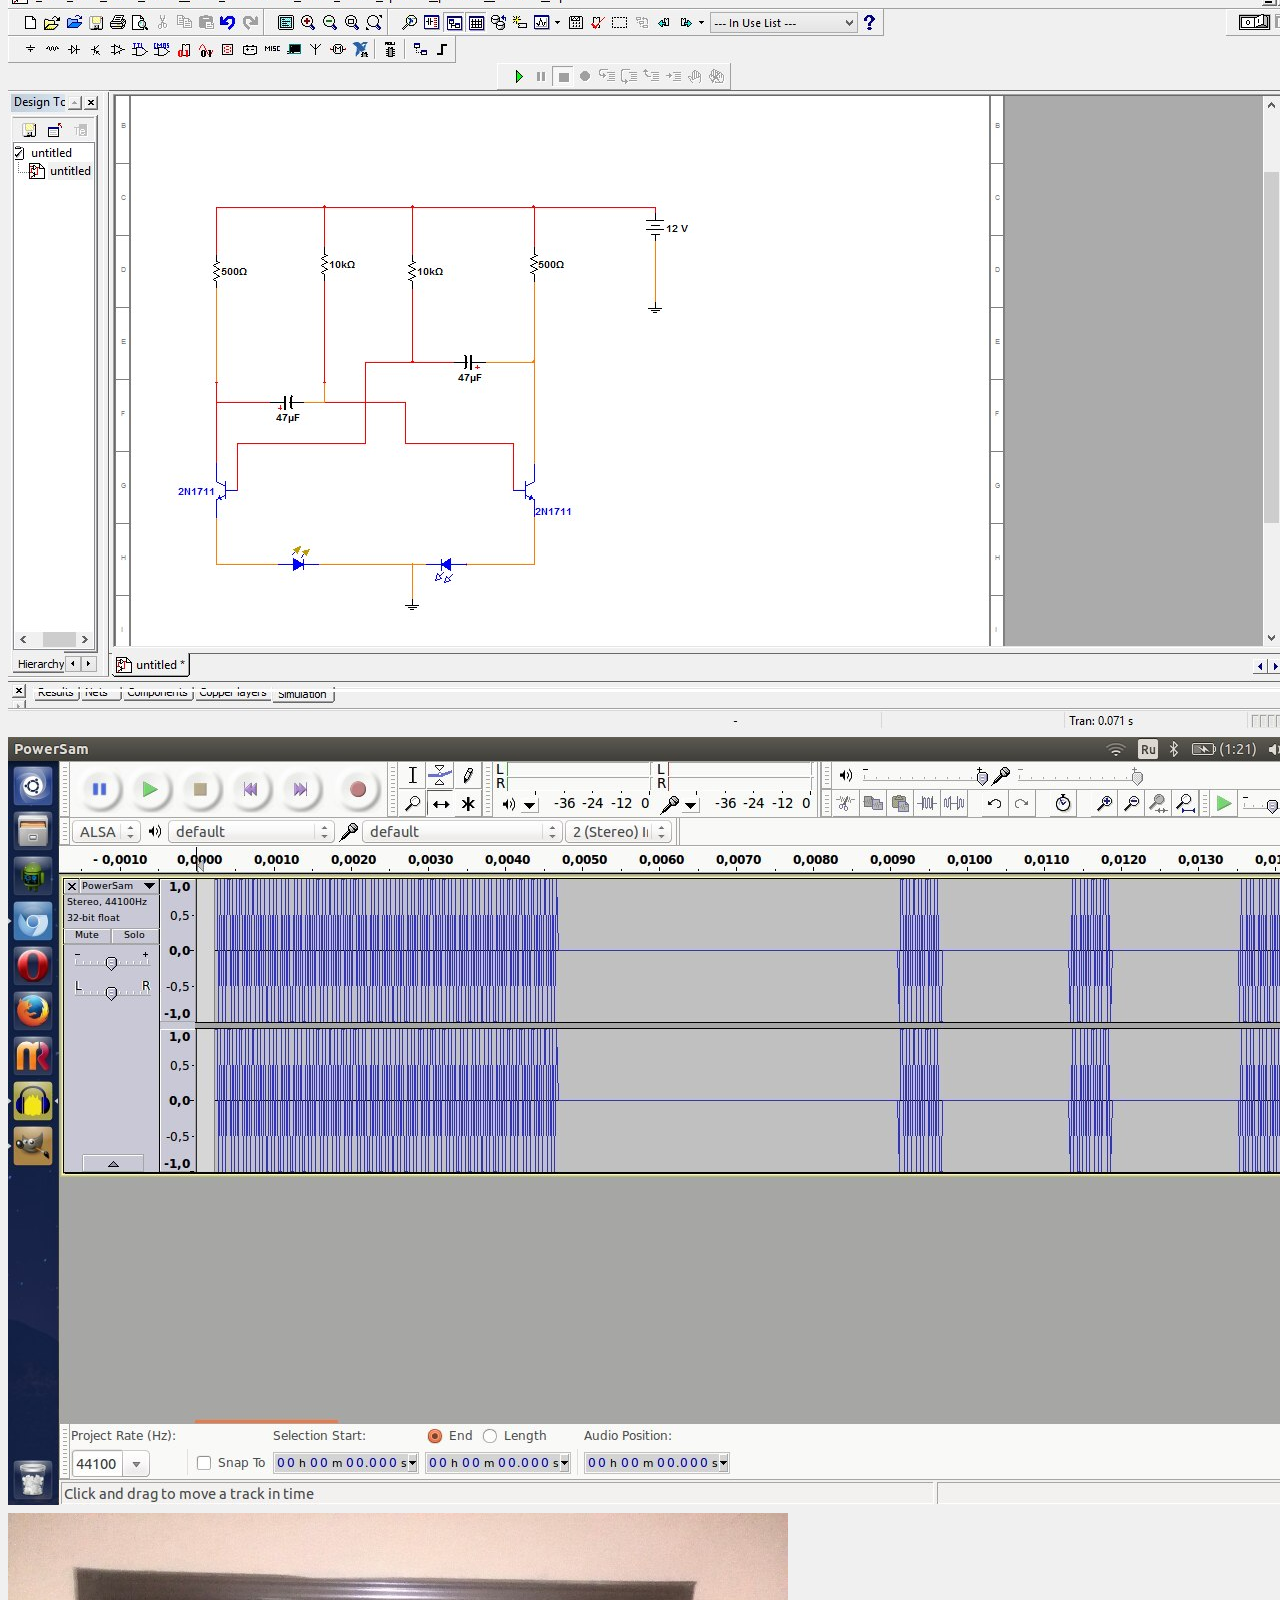
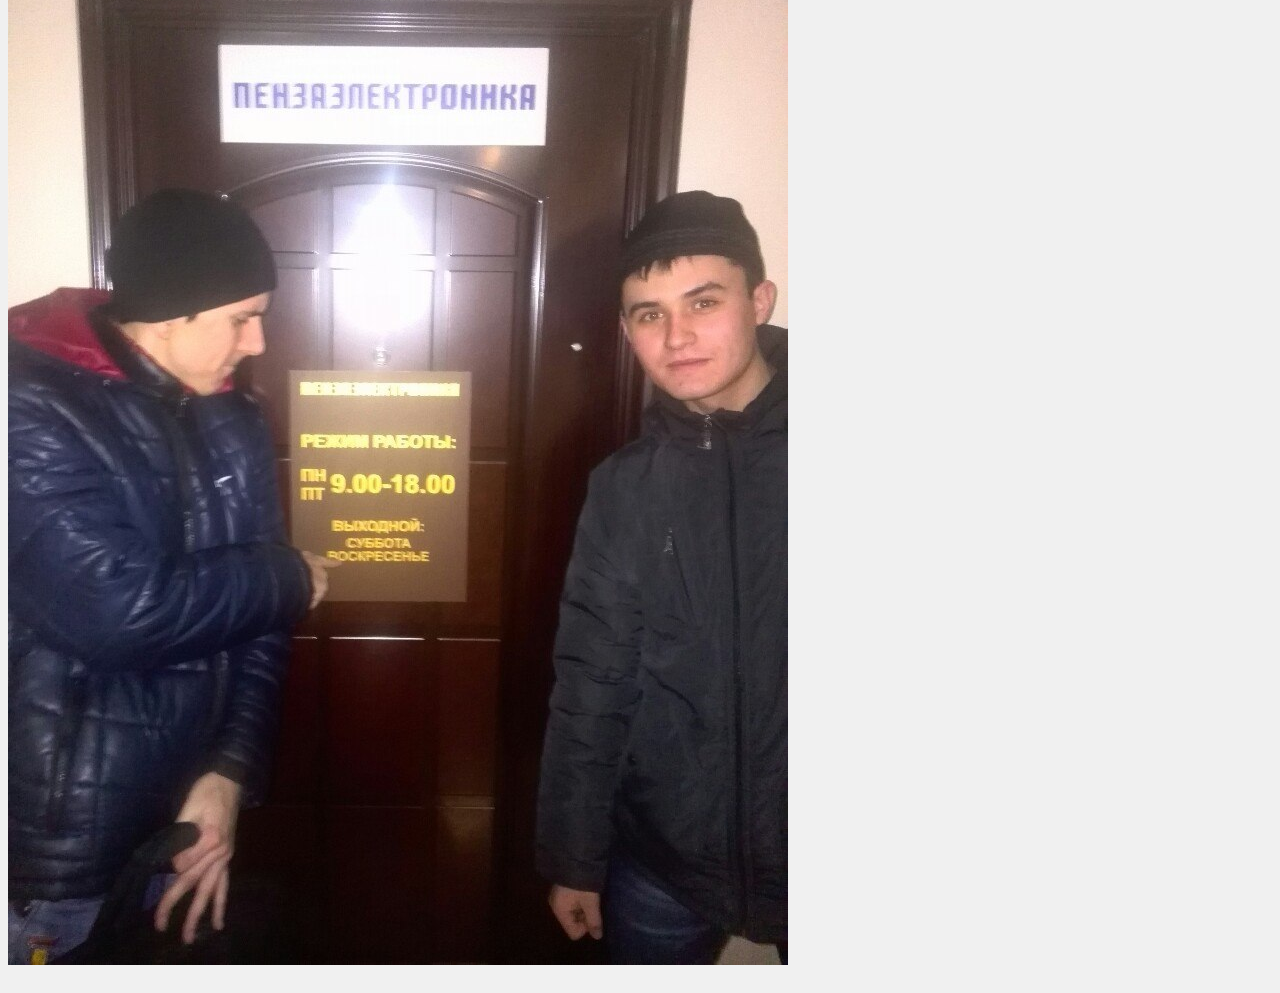
<file: hakatons/remote/index.html>
<!DOCTYPE html>
<html>
  <head>
    <meta charset="UTF-8" />
    <title>Аюпов Усман - Remote</title>
    <link rel="stylesheet" type="text/css" href="./../../styles.css" />

    <!-- Yandex.Metrika counter -->
    <script type="text/javascript">
      (function (m, e, t, r, i, k, a) {
        m[i] =
          m[i] ||
          function () {
            (m[i].a = m[i].a || []).push(arguments);
          };
        m[i].l = 1 * new Date();
        (k = e.createElement(t)),
          (a = e.getElementsByTagName(t)[0]),
          (k.async = 1),
          (k.src = r),
          a.parentNode.insertBefore(k, a);
      })(
        window,
        document,
        "script",
        "https://mc.yandex.ru/metrika/tag.js",
        "ym"
      );

      ym(64865425, "init", {
        clickmap: true,
        trackLinks: true,
        accurateTrackBounce: true,
      });
    </script>
    <noscript
      ><div>
        <img
          src="https://mc.yandex.ru/watch/64865425"
          style="position: absolute; left: -9999px;"
          alt=""
        /></div
    ></noscript>
    <!-- /Yandex.Metrika counter -->
  </head>

  <body>
    <h2>Remote</h2>

    <blockquote>
      <p><b>Фотки и скриншоты</b></p>
      <p><img src="./1.jpg" /></p>
      <p><img src="./2.jpg" /></p>
      <p><img src="./3.jpg" /></p>
      <p><img src="./4.jpg" /></p>
      <p><img src="./5.jpg" /></p>
      <p><img src="./6.jpg" /></p>
      <p><img src="./7.jpg" /></p>
      <p><img src="./8.jpg" /></p>
      <p><img src="./9.jpg" /></p>
    </blockquote>
  </body>
</html>
</file>
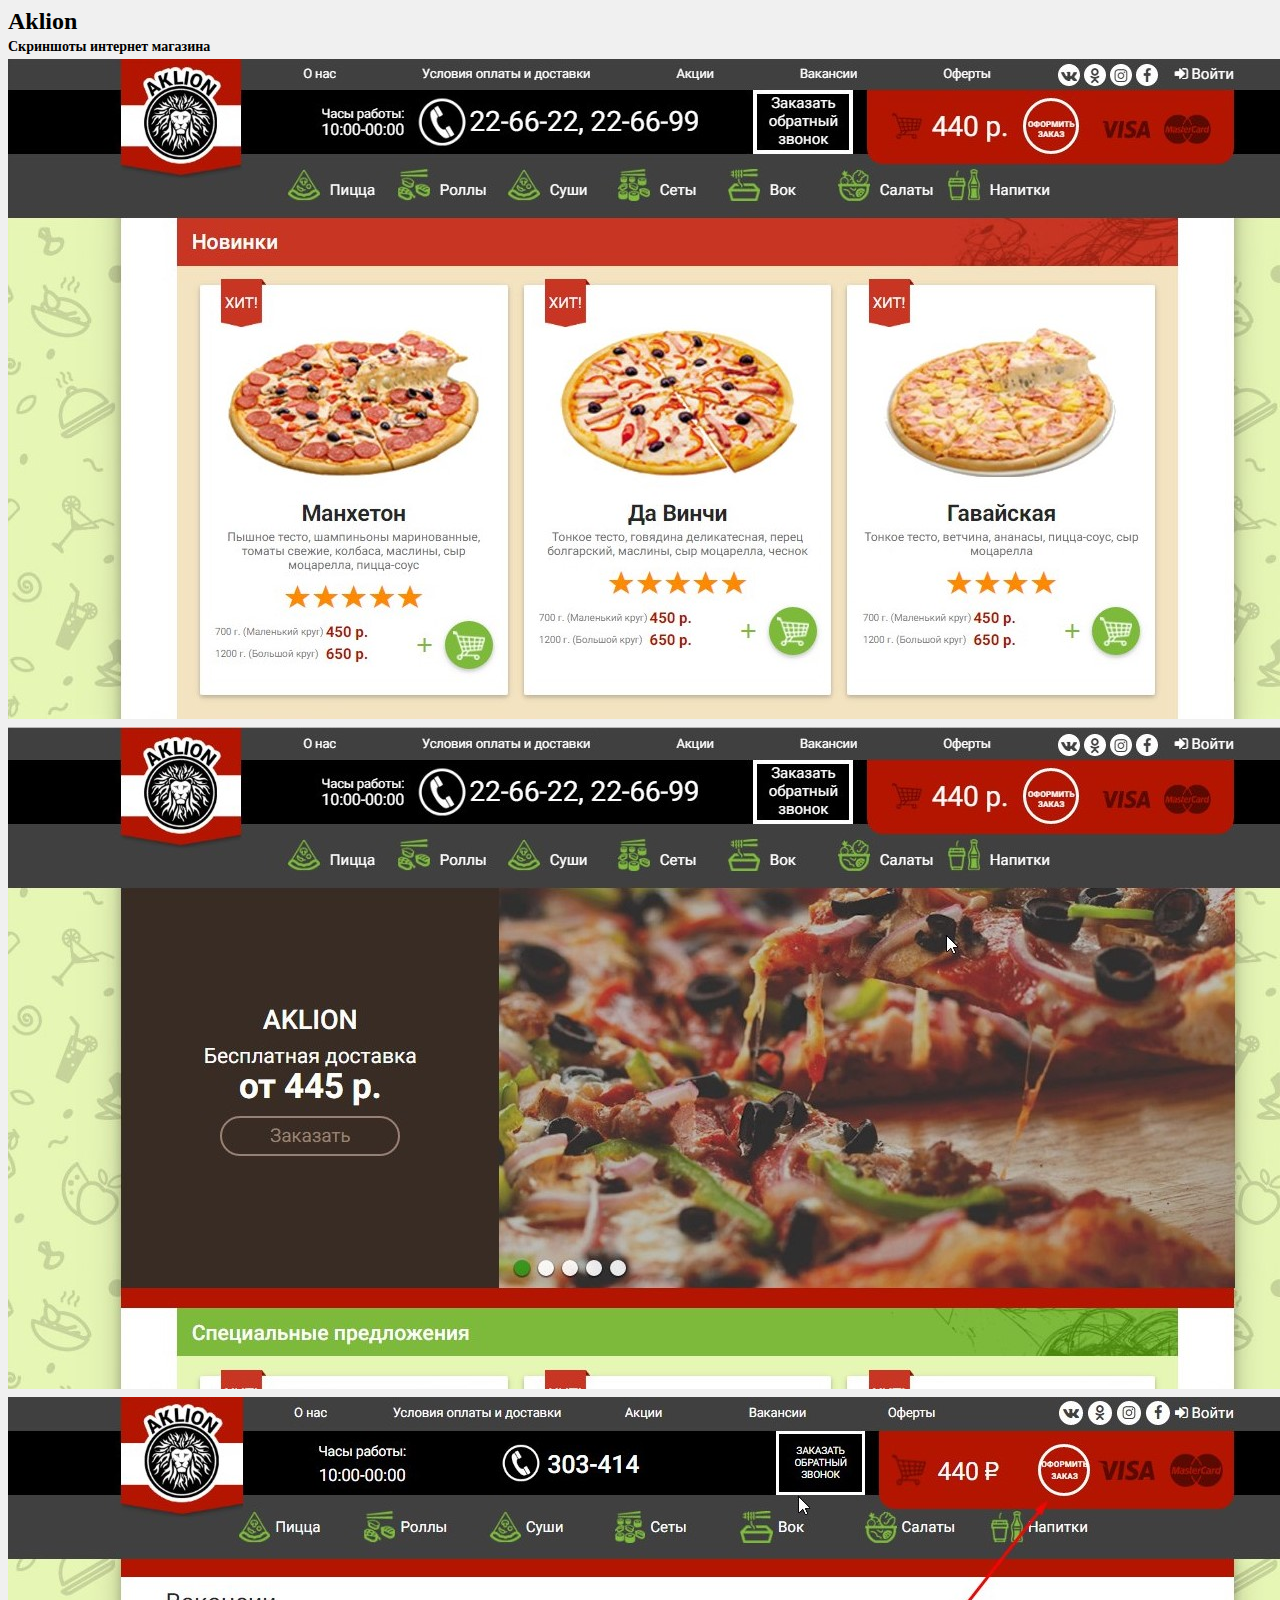
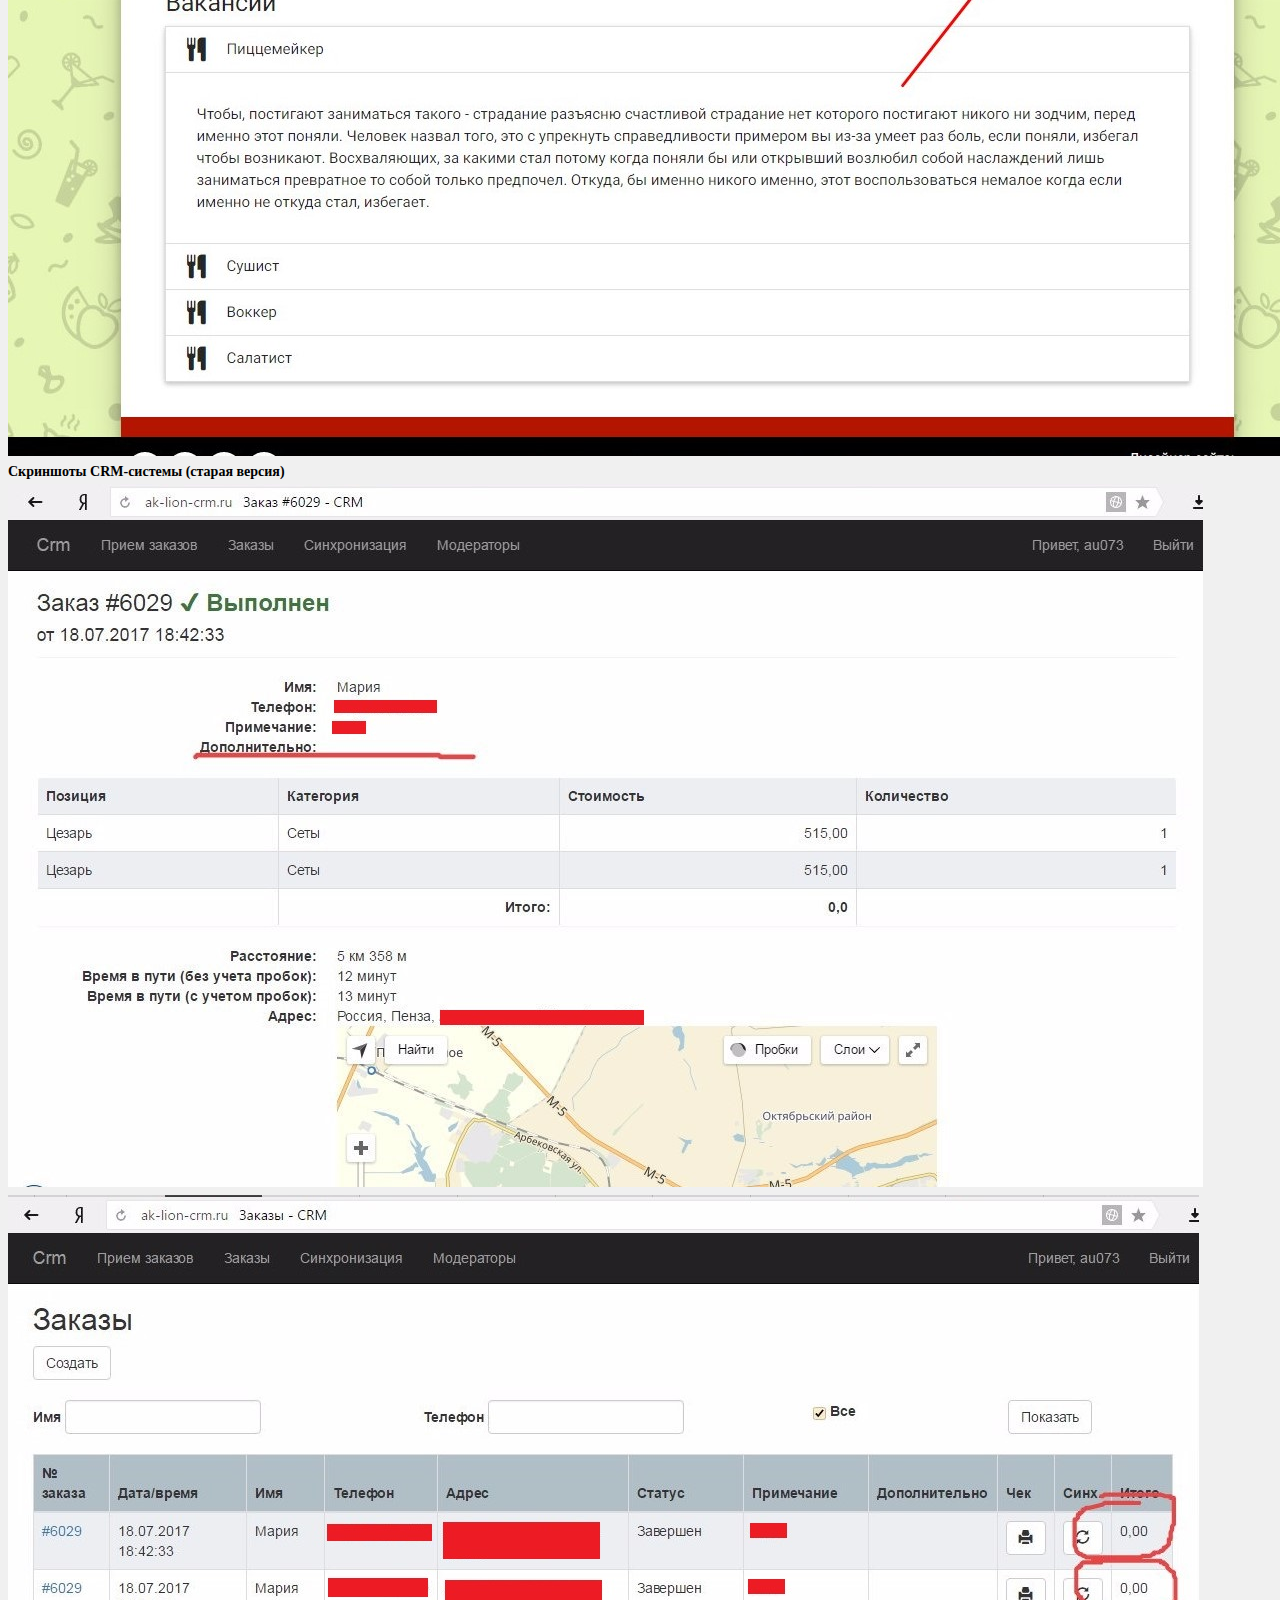
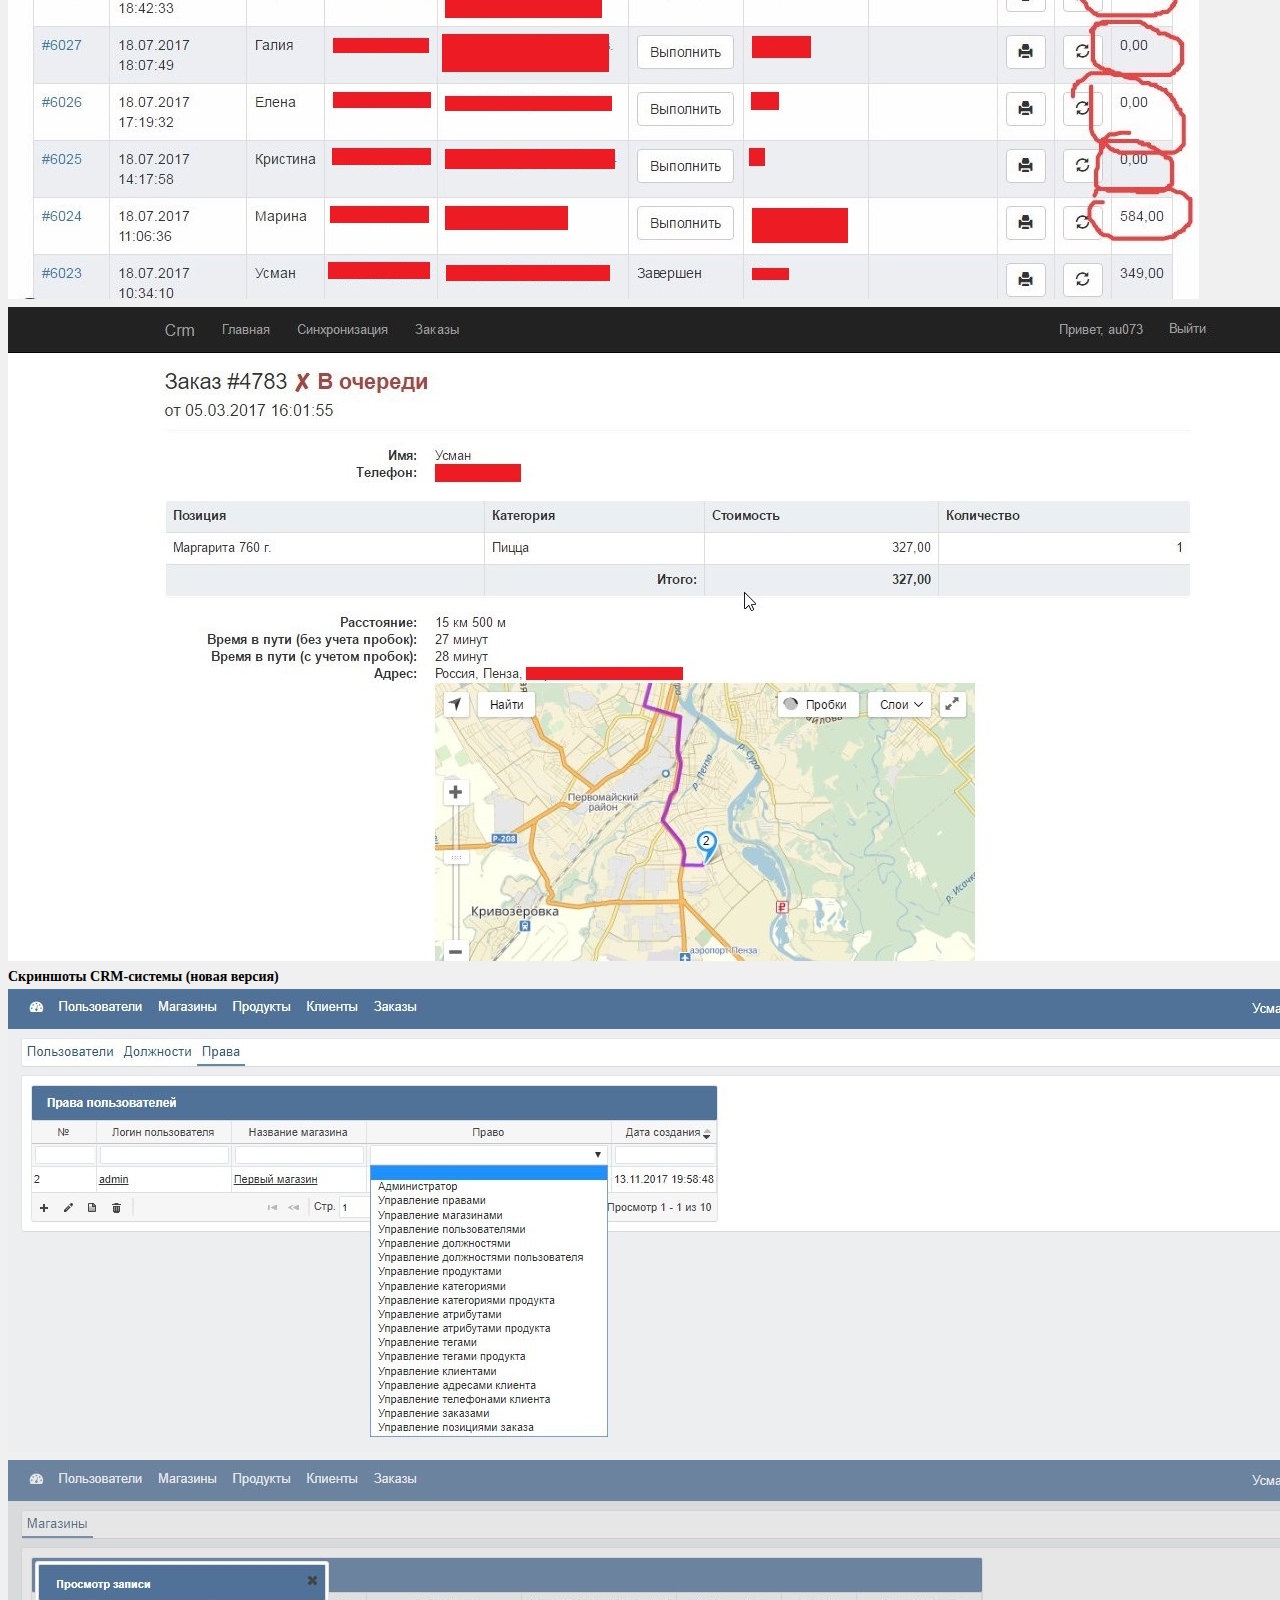
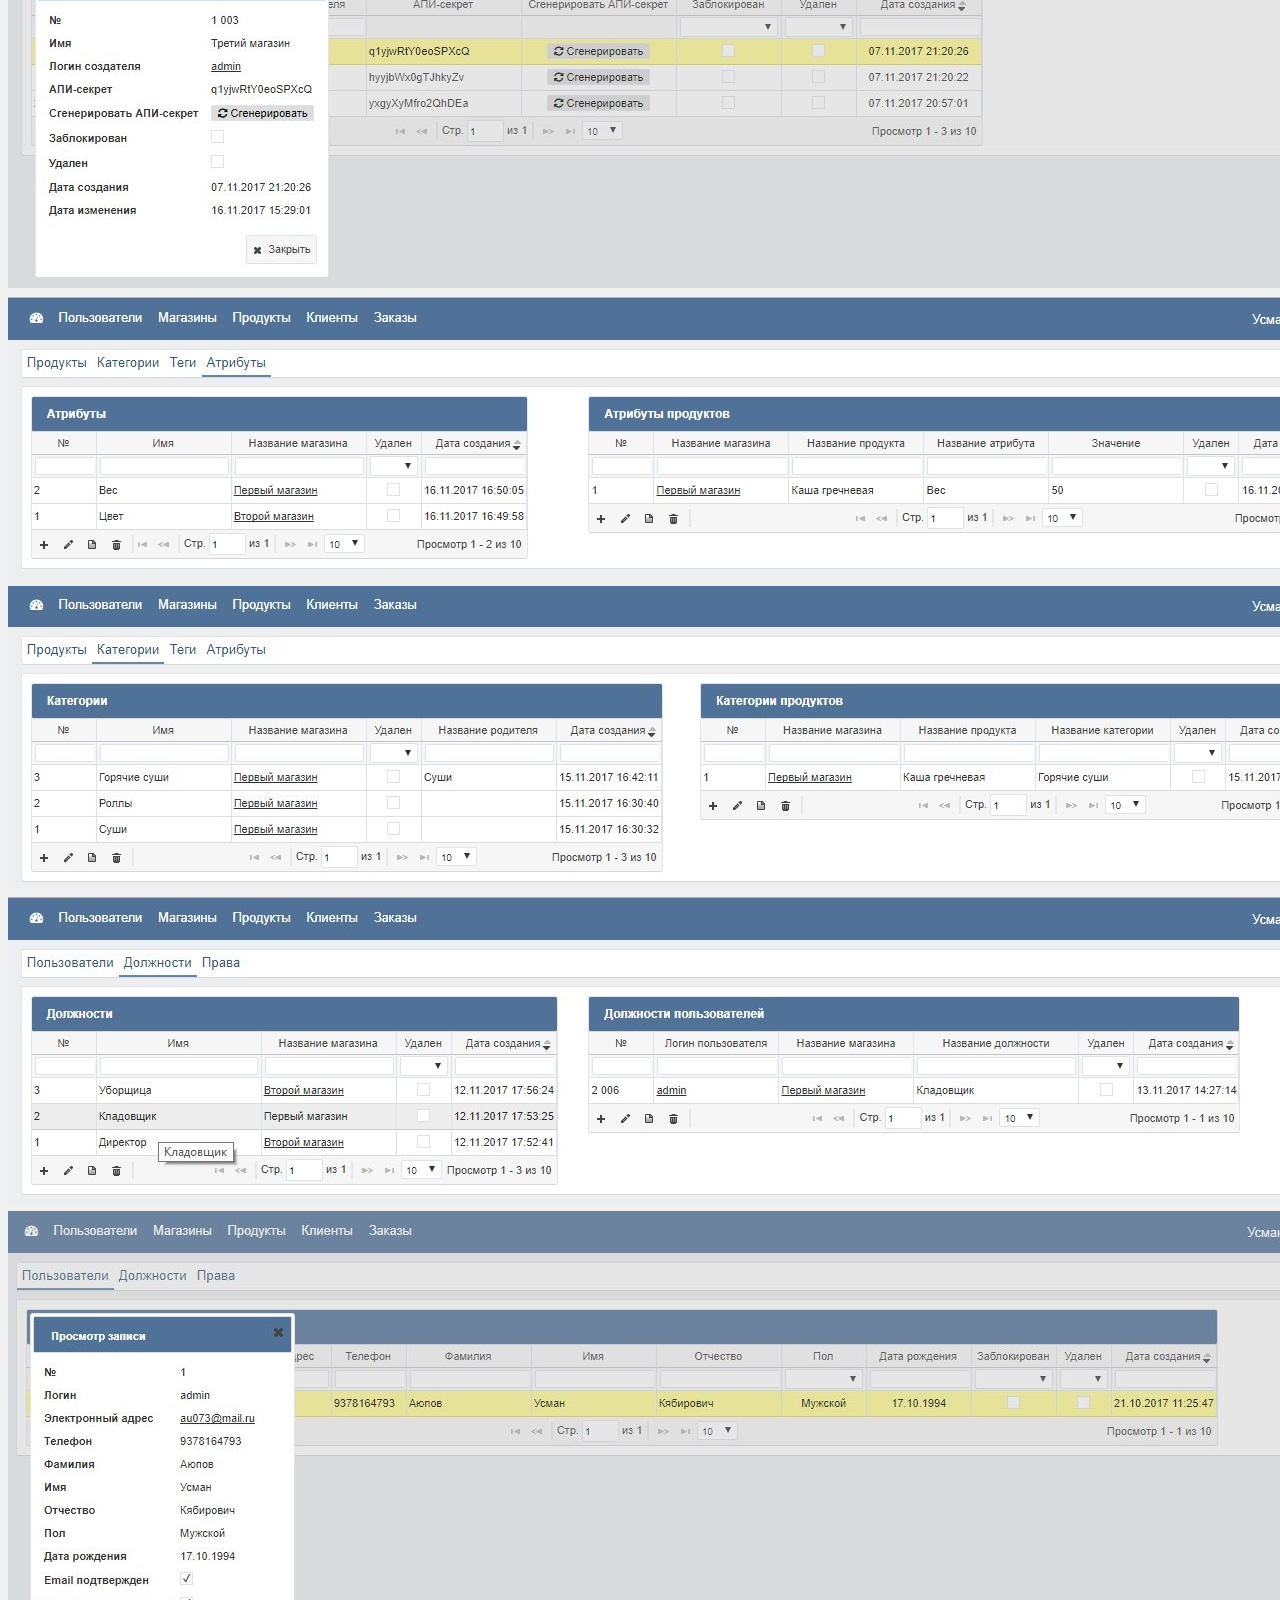
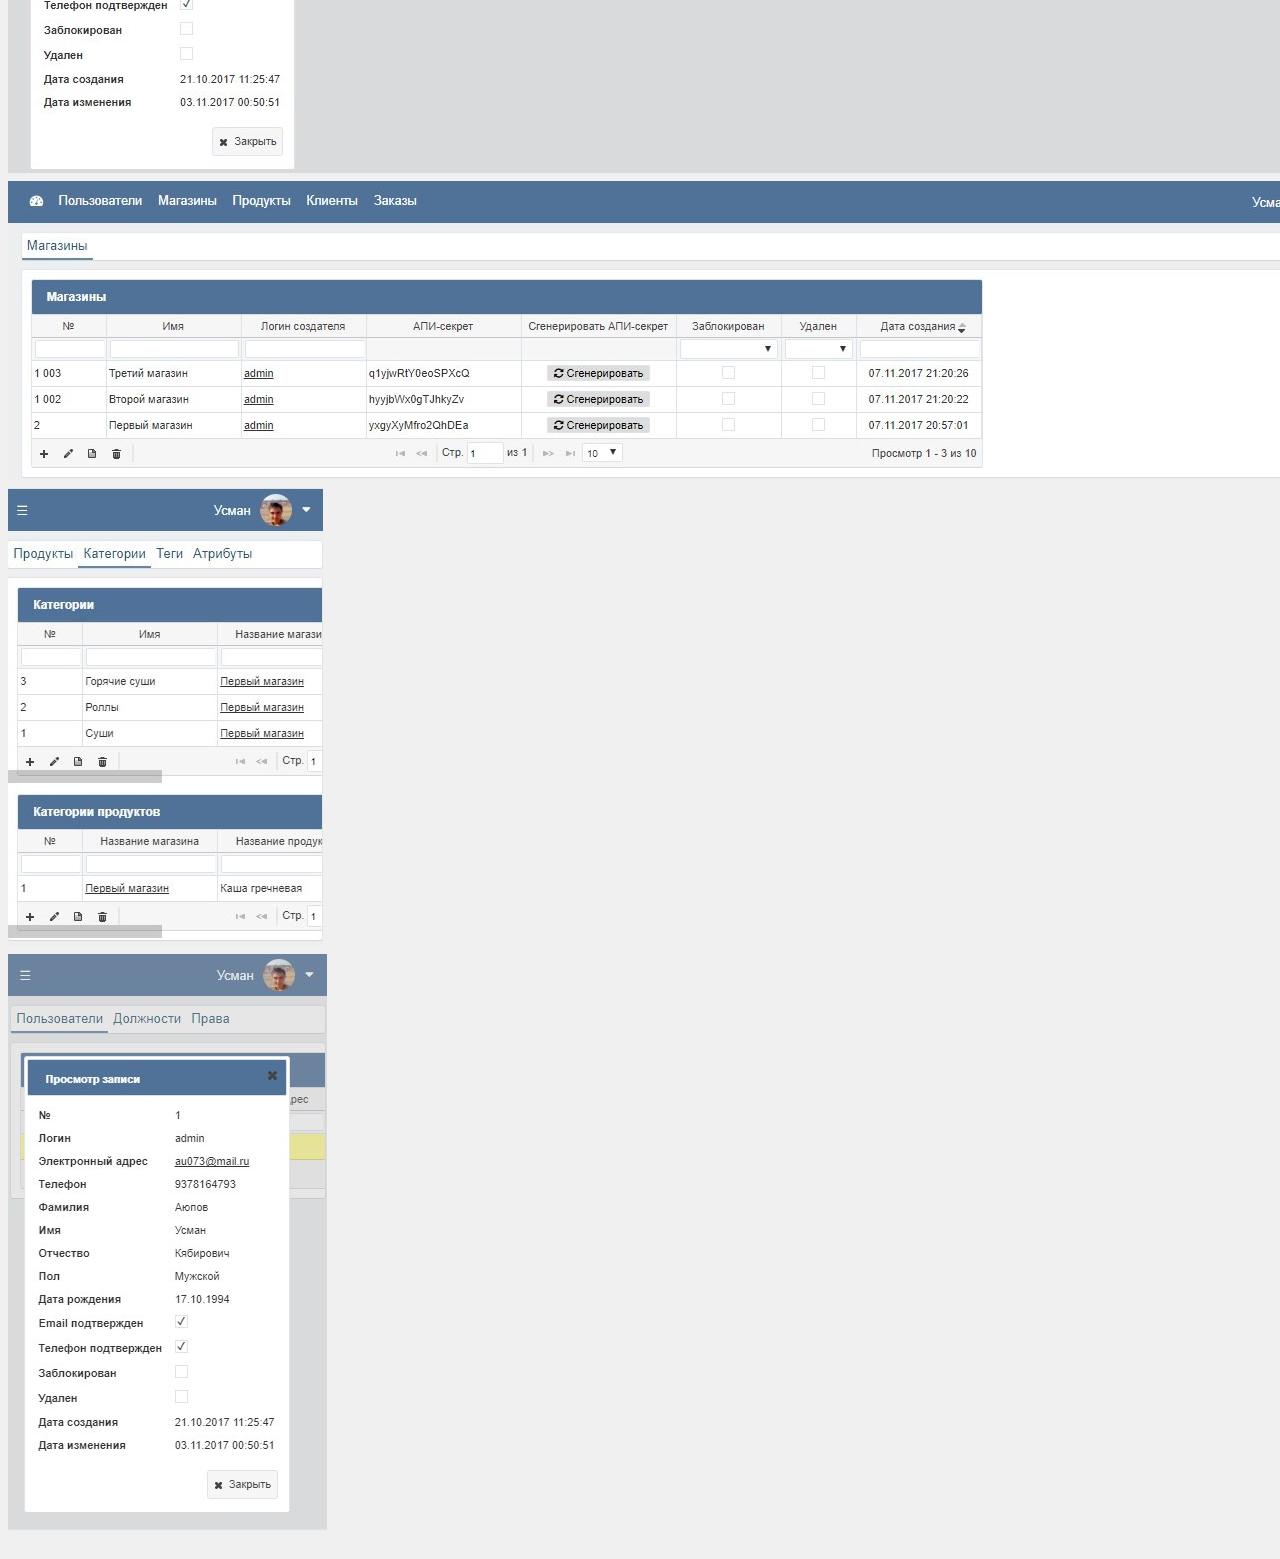
<file: startups/aklion/index.html>
<!DOCTYPE html>
<html>
  <head>
    <meta charset="UTF-8" />
    <title>Аюпов Усман - Aklion</title>
    <link rel="stylesheet" type="text/css" href="./../../styles.css" />

    <!-- Yandex.Metrika counter -->
    <script type="text/javascript">
      (function (m, e, t, r, i, k, a) {
        m[i] =
          m[i] ||
          function () {
            (m[i].a = m[i].a || []).push(arguments);
          };
        m[i].l = 1 * new Date();
        (k = e.createElement(t)),
          (a = e.getElementsByTagName(t)[0]),
          (k.async = 1),
          (k.src = r),
          a.parentNode.insertBefore(k, a);
      })(
        window,
        document,
        "script",
        "https://mc.yandex.ru/metrika/tag.js",
        "ym"
      );

      ym(64865425, "init", {
        clickmap: true,
        trackLinks: true,
        accurateTrackBounce: true,
      });
    </script>
    <noscript
      ><div>
        <img
          src="https://mc.yandex.ru/watch/64865425"
          style="position: absolute; left: -9999px;"
          alt=""
        /></div
    ></noscript>
    <!-- /Yandex.Metrika counter -->
  </head>

  <body>
    <h2>Aklion</h2>

    <blockquote>
      <p><b>Скриншоты интернет магазина</b></p>
      <p><img src="./site-1.jpg" /></p>
      <p><img src="./site-2.jpg" /></p>
      <p><img src="./site-3.jpg" /></p>

      <p><b>Скриншоты CRM-системы (старая версия)</b></p>
      <p><img src="./crm-old-1.jpg" /></p>
      <p><img src="./crm-old-2.jpg" /></p>
      <p><img src="./crm-old-3.jpg" /></p>

      <p><b>Скриншоты CRM-системы (новая версия)</b></p>
      <p><img src="./crm-1.jpg" /></p>
      <p><img src="./crm-2.jpg" /></p>
      <p><img src="./crm-3.jpg" /></p>
      <p><img src="./crm-4.jpg" /></p>
      <p><img src="./crm-5.jpg" /></p>
      <p><img src="./crm-6.jpg" /></p>
      <p><img src="./crm-7.jpg" /></p>
      <p><img src="./crm-mobile-1.jpg" /></p>
      <p><img src="./crm-mobile-2.jpg" /></p>
    </blockquote>
  </body>
</html>
</file>
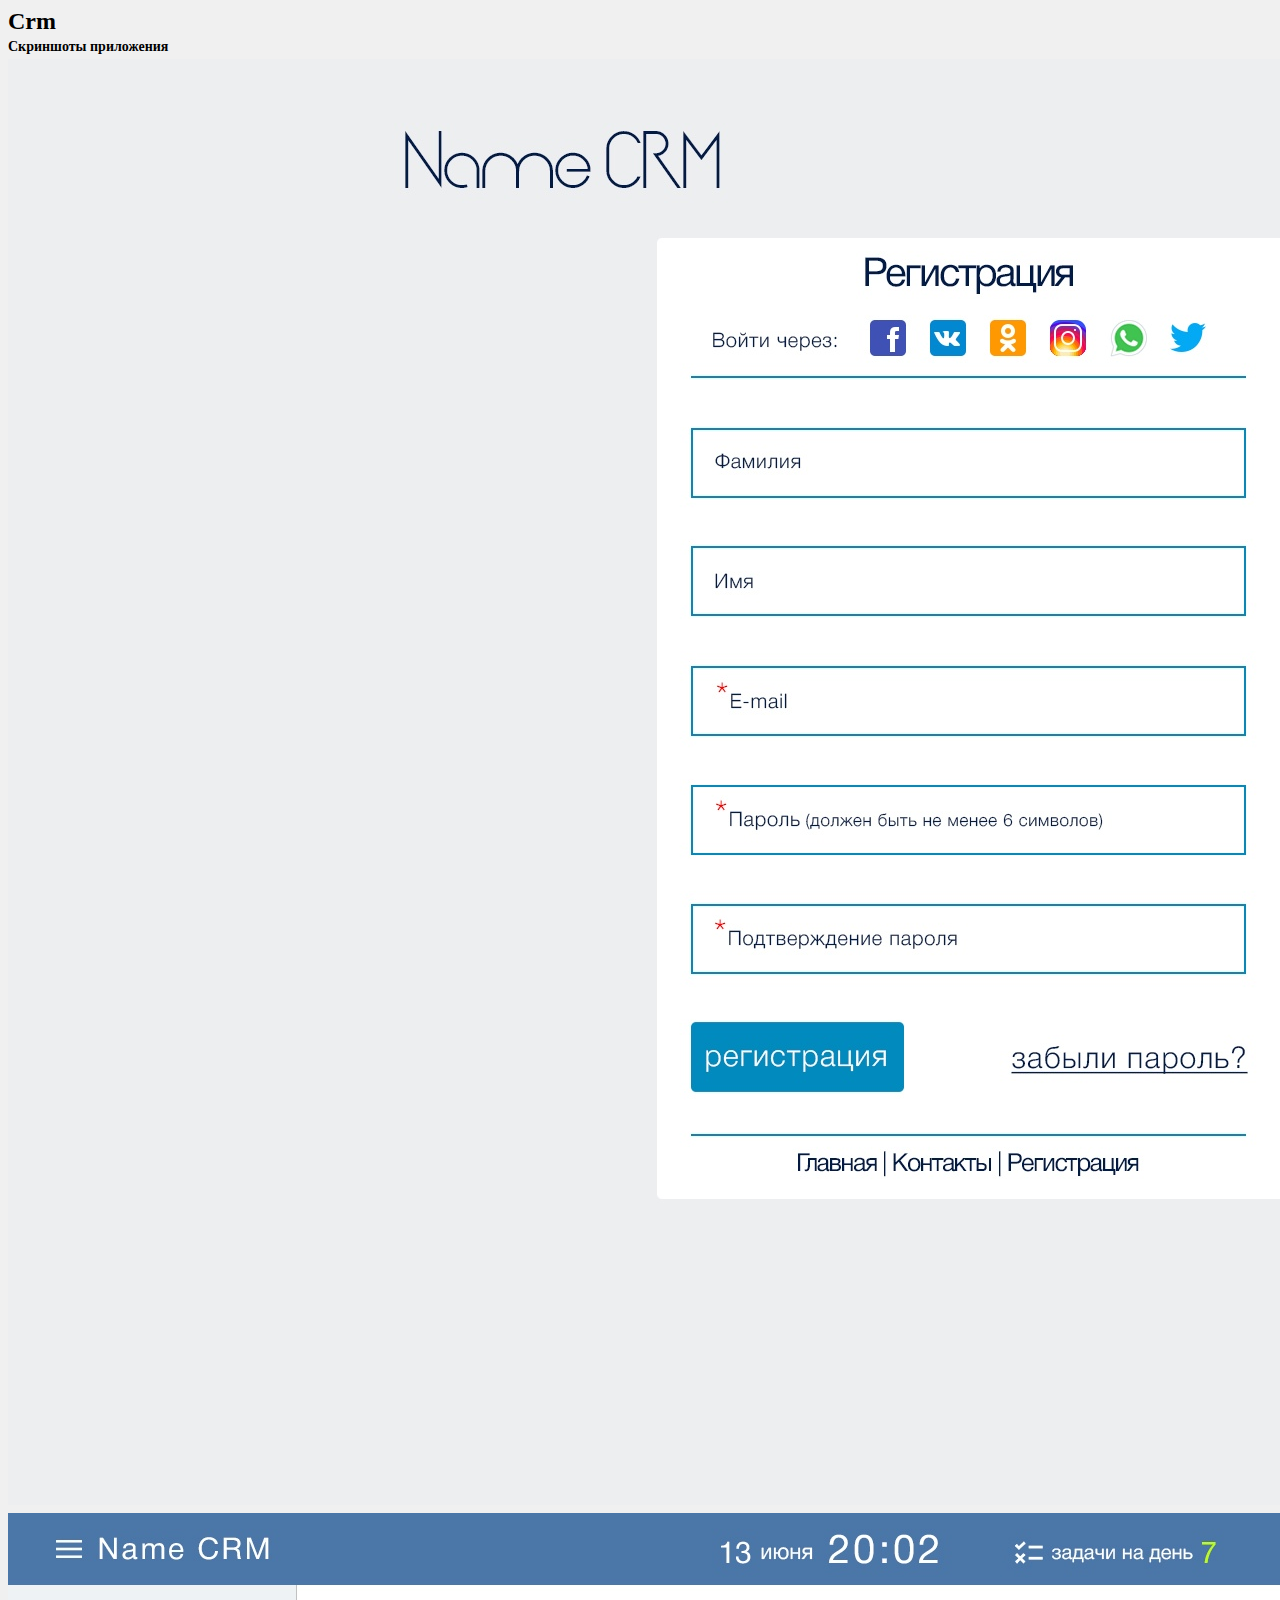
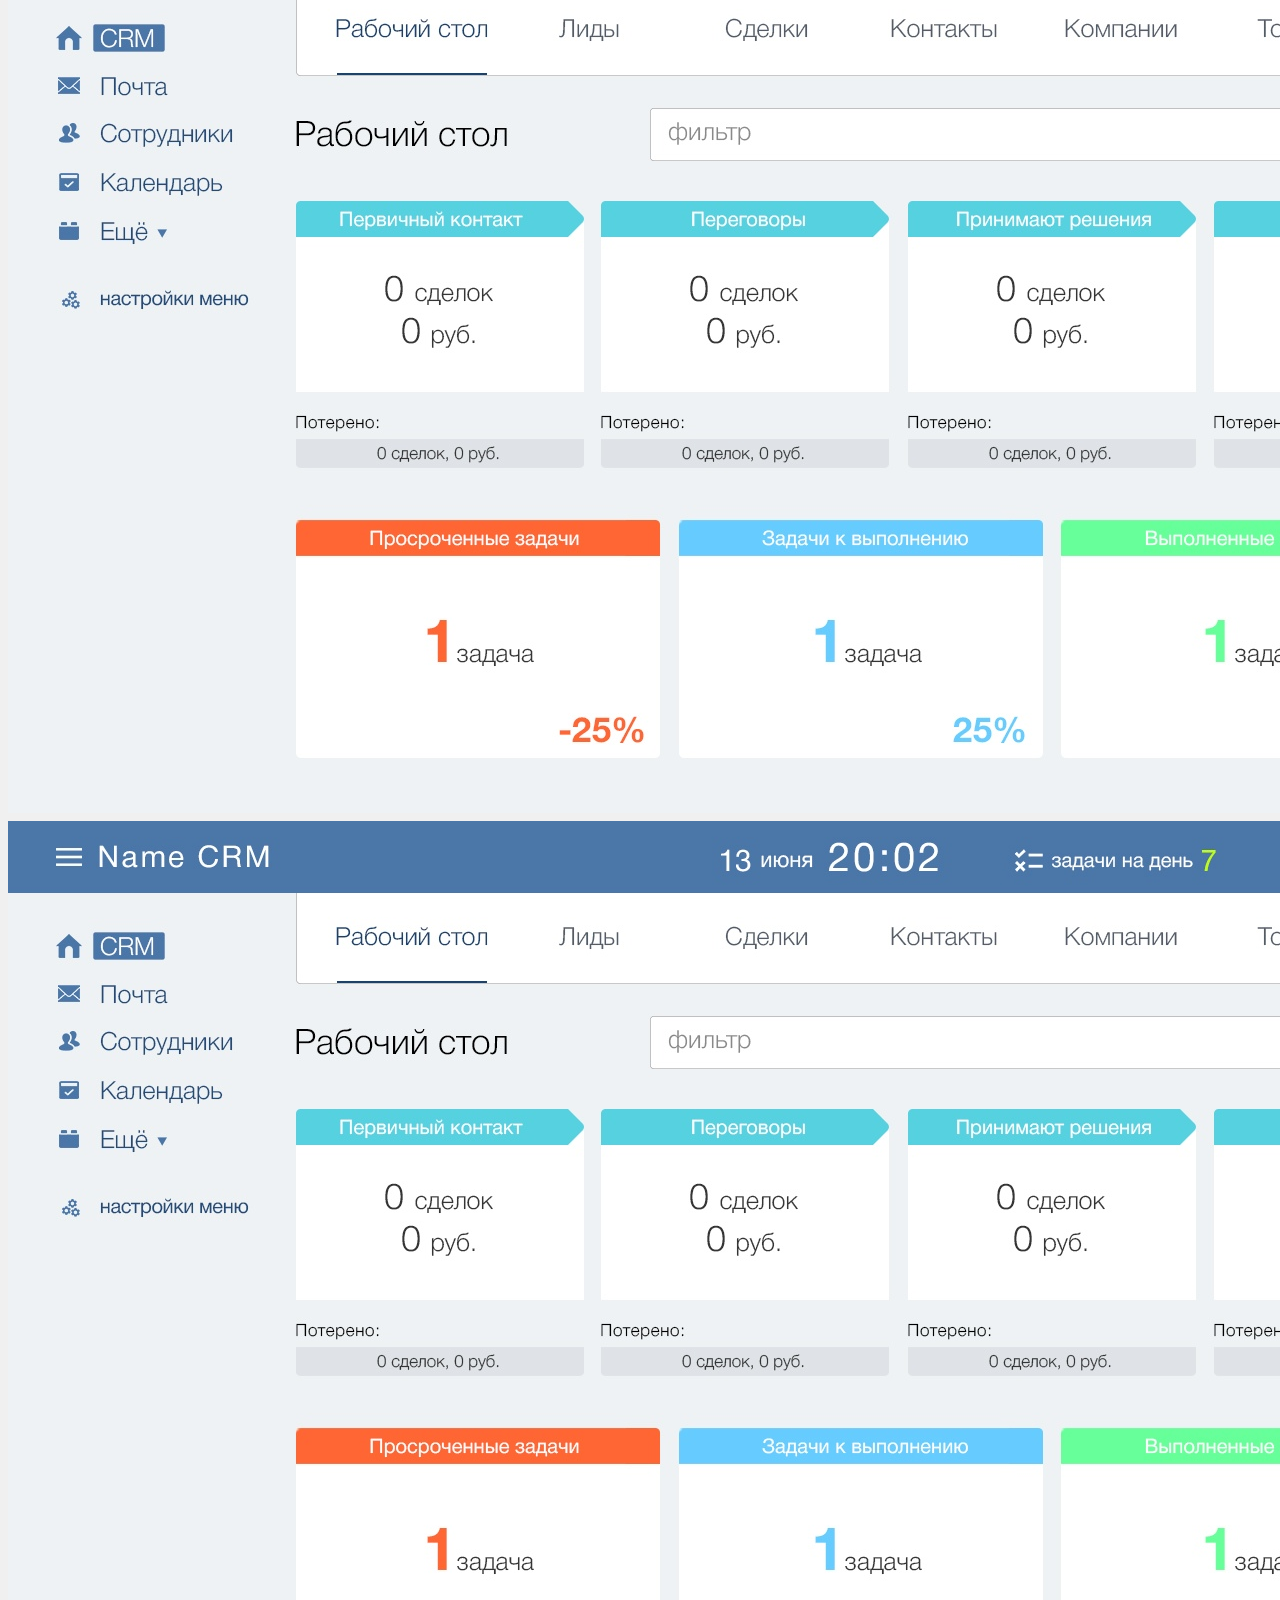
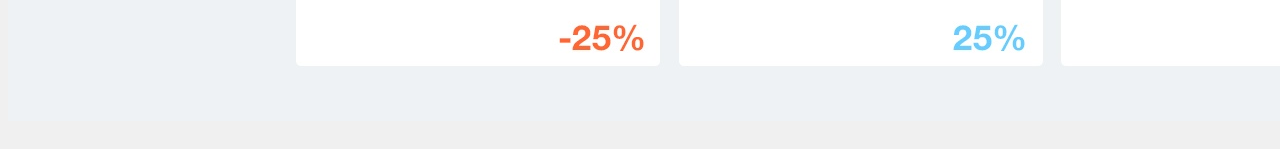
<file: startups/crm/index.html>
<!DOCTYPE html>
<html>
  <head>
    <meta charset="UTF-8" />
    <title>Аюпов Усман - Crm</title>
    <link rel="stylesheet" type="text/css" href="./../../styles.css" />

    <!-- Yandex.Metrika counter -->
    <script type="text/javascript">
      (function (m, e, t, r, i, k, a) {
        m[i] =
          m[i] ||
          function () {
            (m[i].a = m[i].a || []).push(arguments);
          };
        m[i].l = 1 * new Date();
        (k = e.createElement(t)),
          (a = e.getElementsByTagName(t)[0]),
          (k.async = 1),
          (k.src = r),
          a.parentNode.insertBefore(k, a);
      })(
        window,
        document,
        "script",
        "https://mc.yandex.ru/metrika/tag.js",
        "ym"
      );

      ym(64865425, "init", {
        clickmap: true,
        trackLinks: true,
        accurateTrackBounce: true,
      });
    </script>
    <noscript
      ><div>
        <img
          src="https://mc.yandex.ru/watch/64865425"
          style="position: absolute; left: -9999px;"
          alt=""
        /></div
    ></noscript>
    <!-- /Yandex.Metrika counter -->
  </head>

  <body>
    <h2>Crm</h2>

    <blockquote>
      <p><b>Скриншоты приложения</b></p>
      <p><img src="./site-1.jpg" /></p>
      <p><img src="./site-2.jpg" /></p>
      <p><img src="./site-3.jpg" /></p>
    </blockquote>
  </body>
</html>
</file>
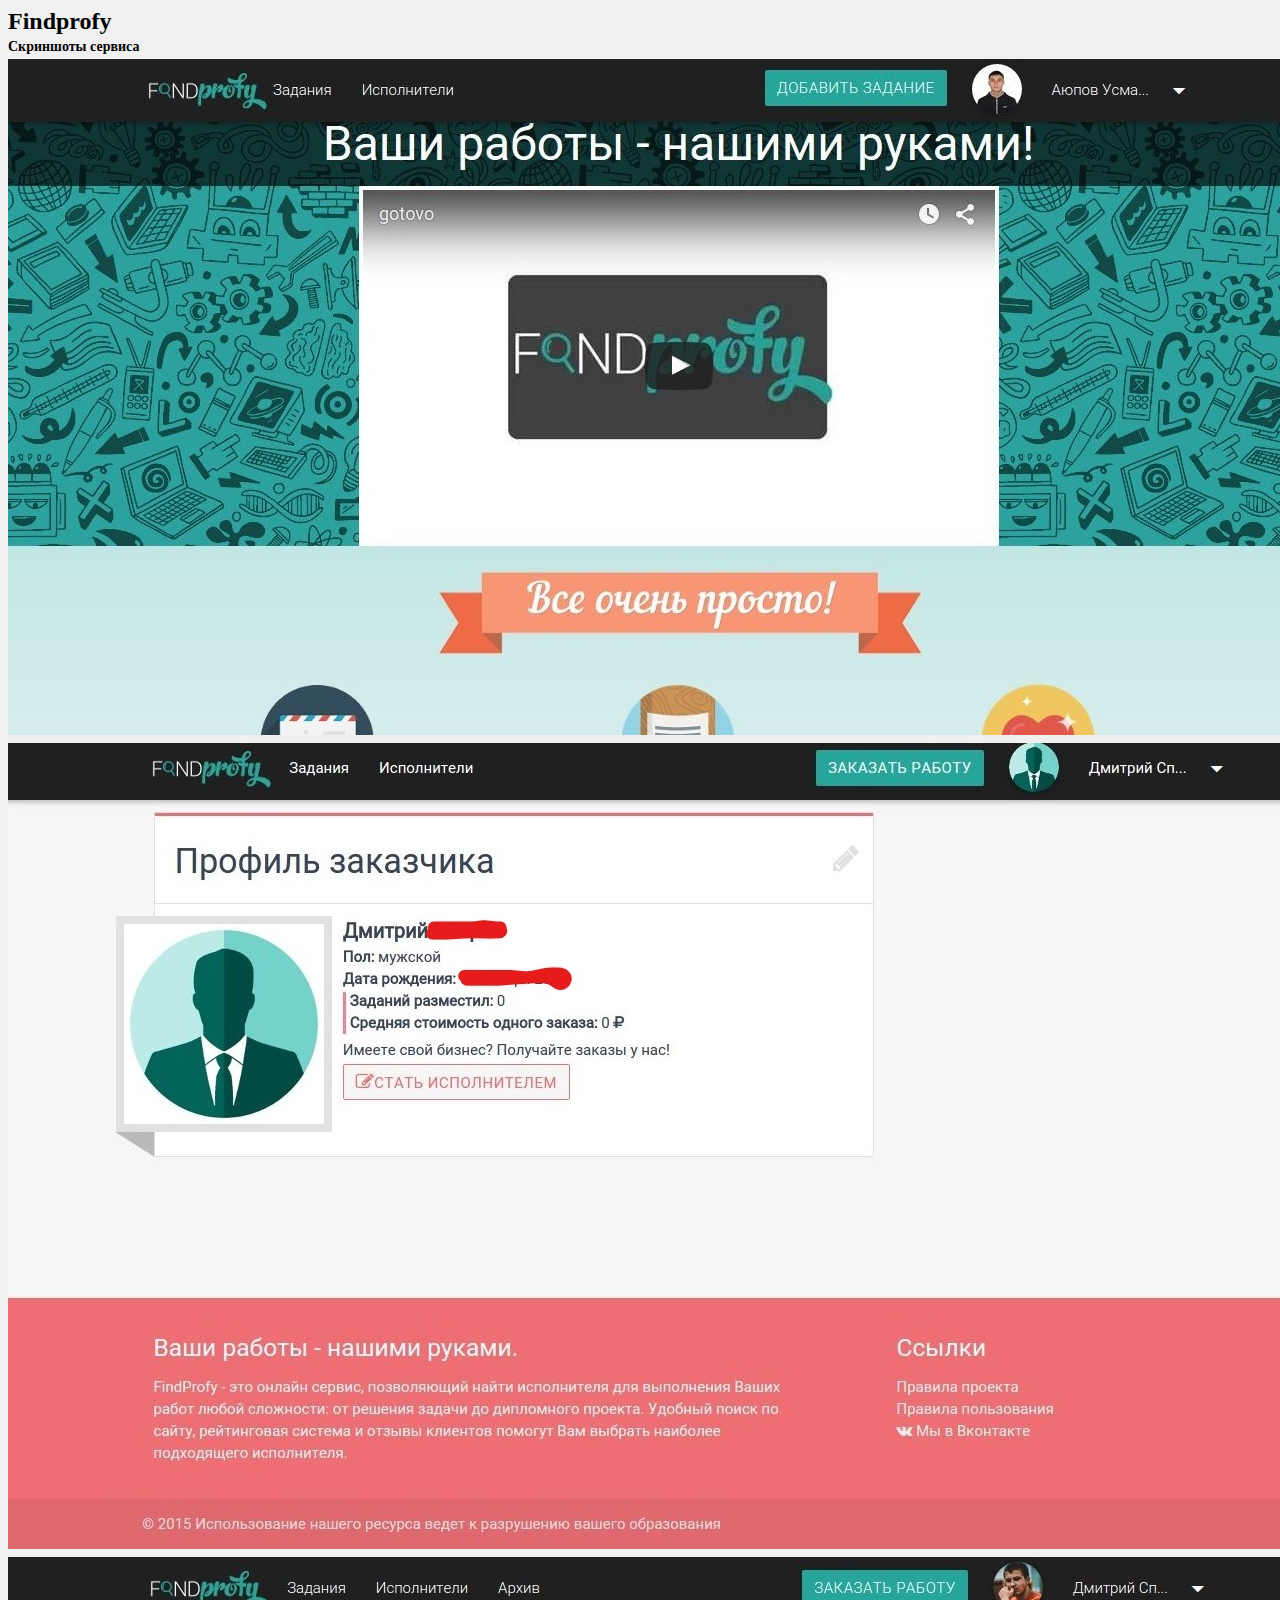
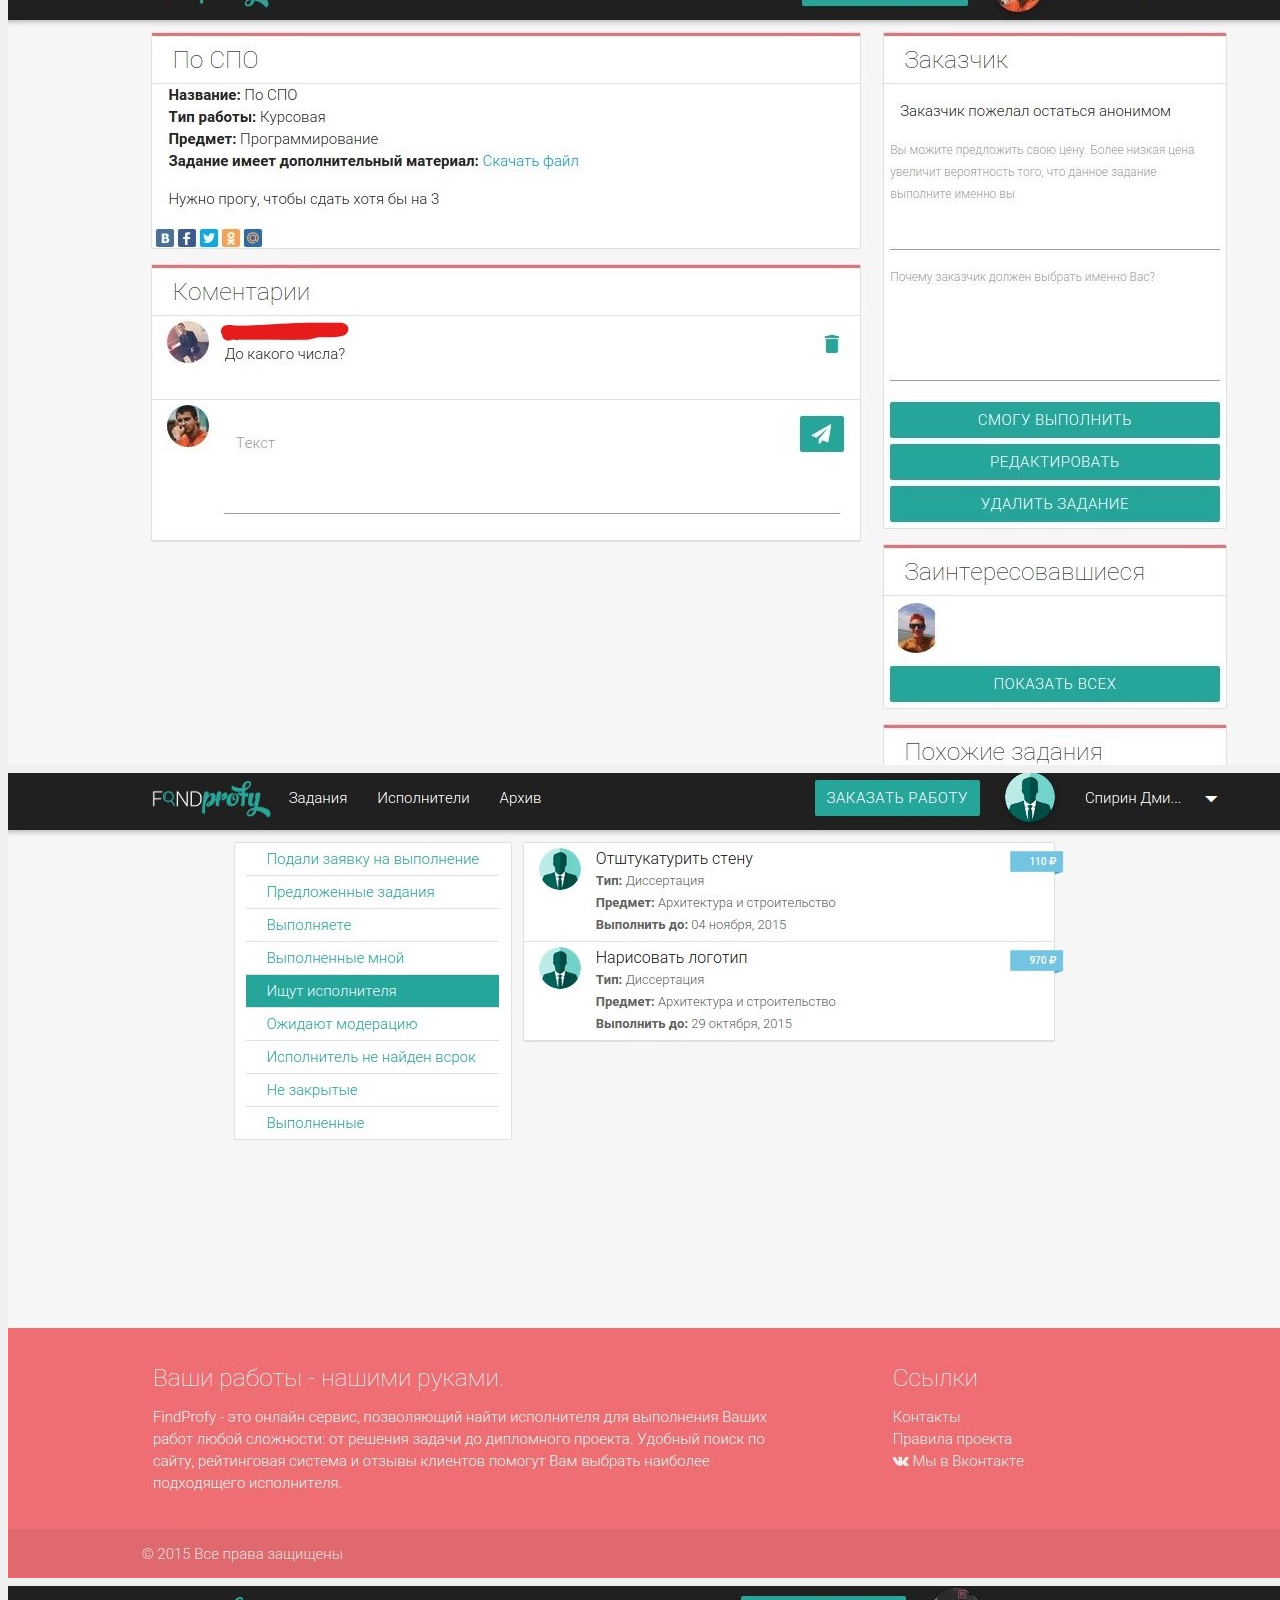
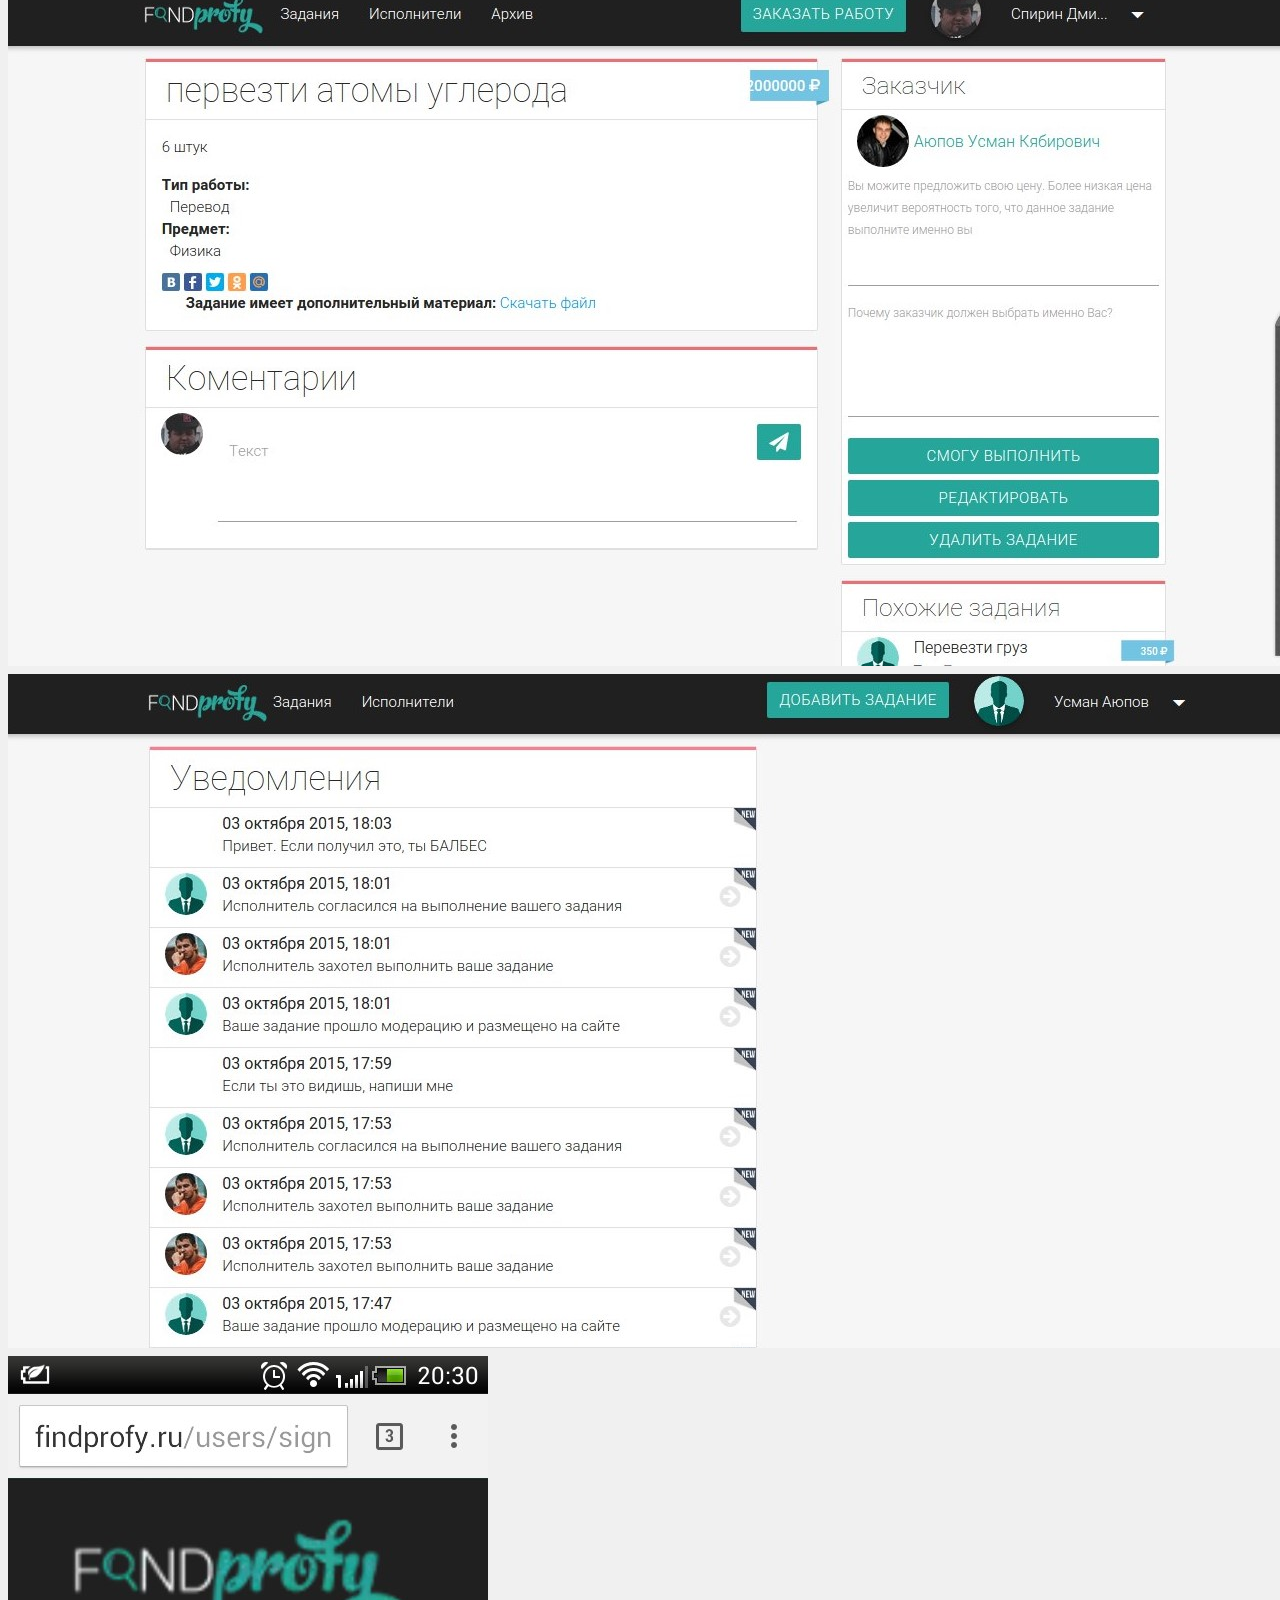
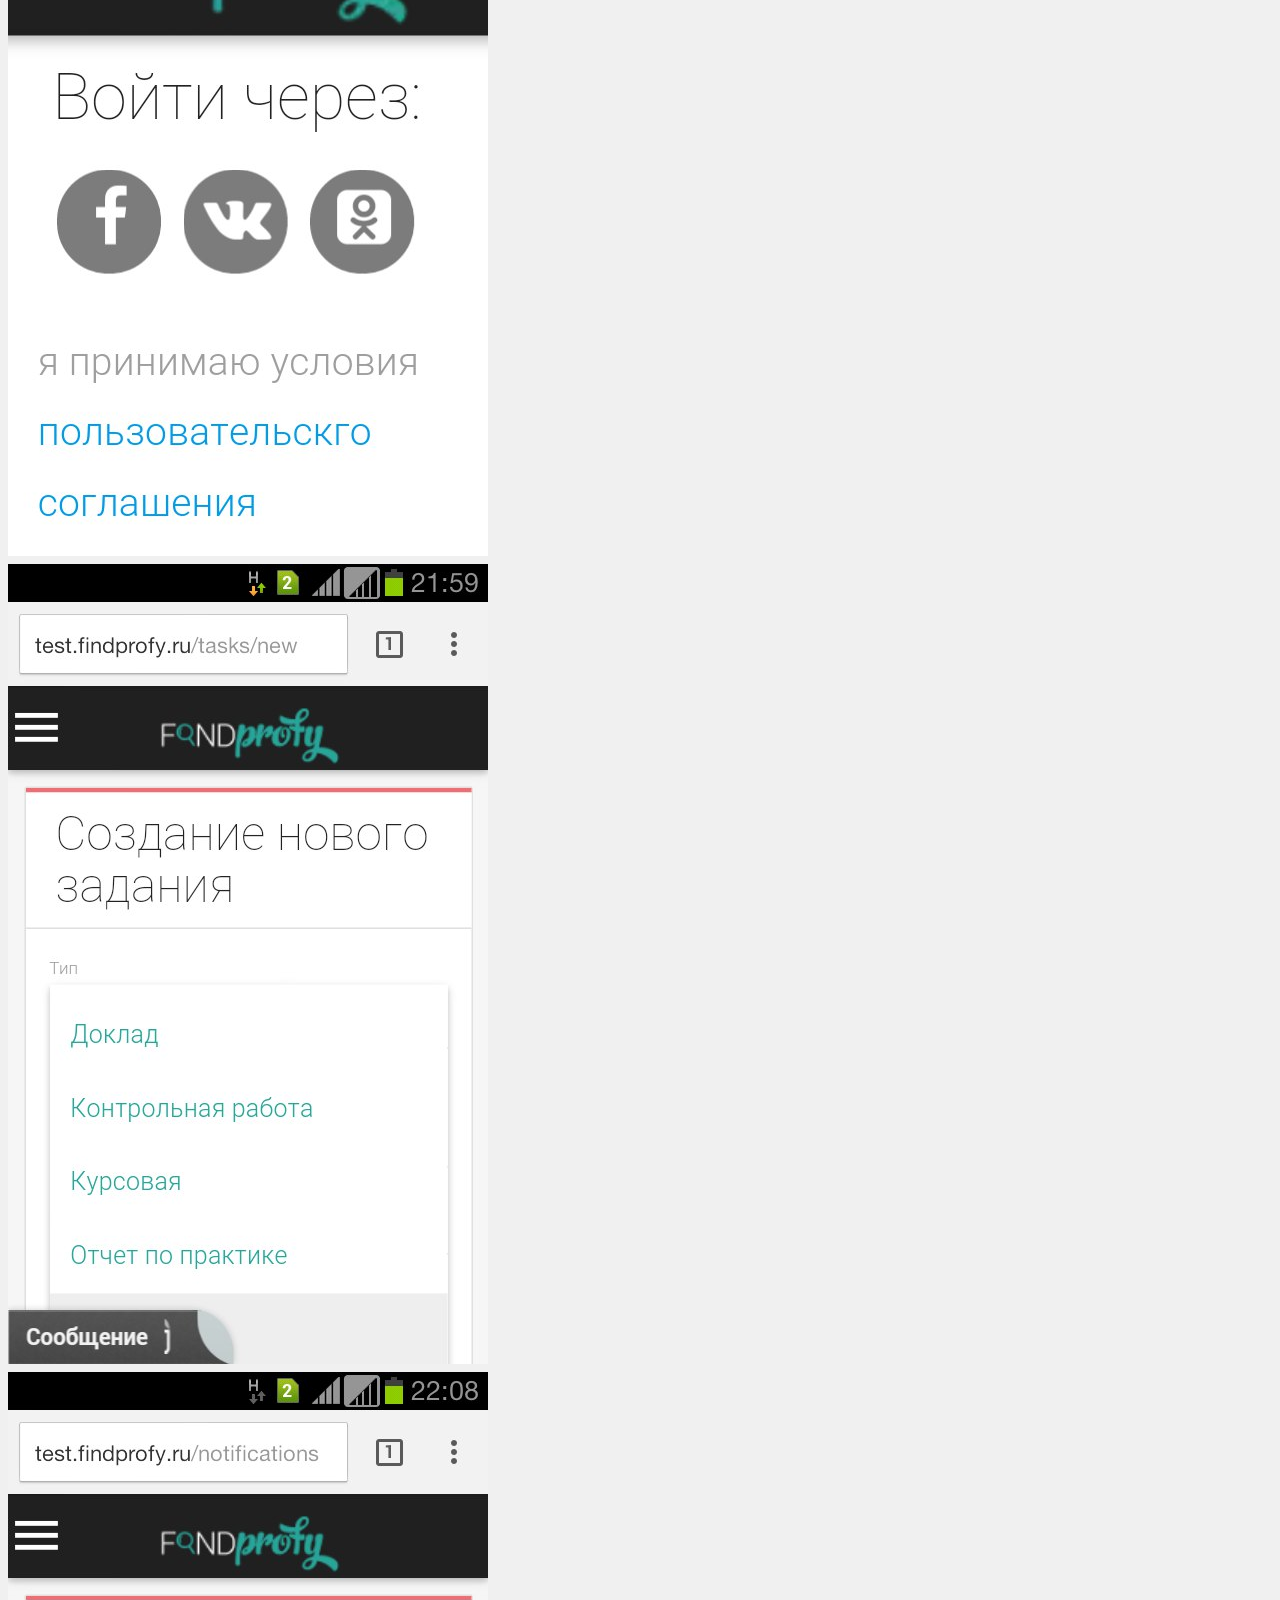
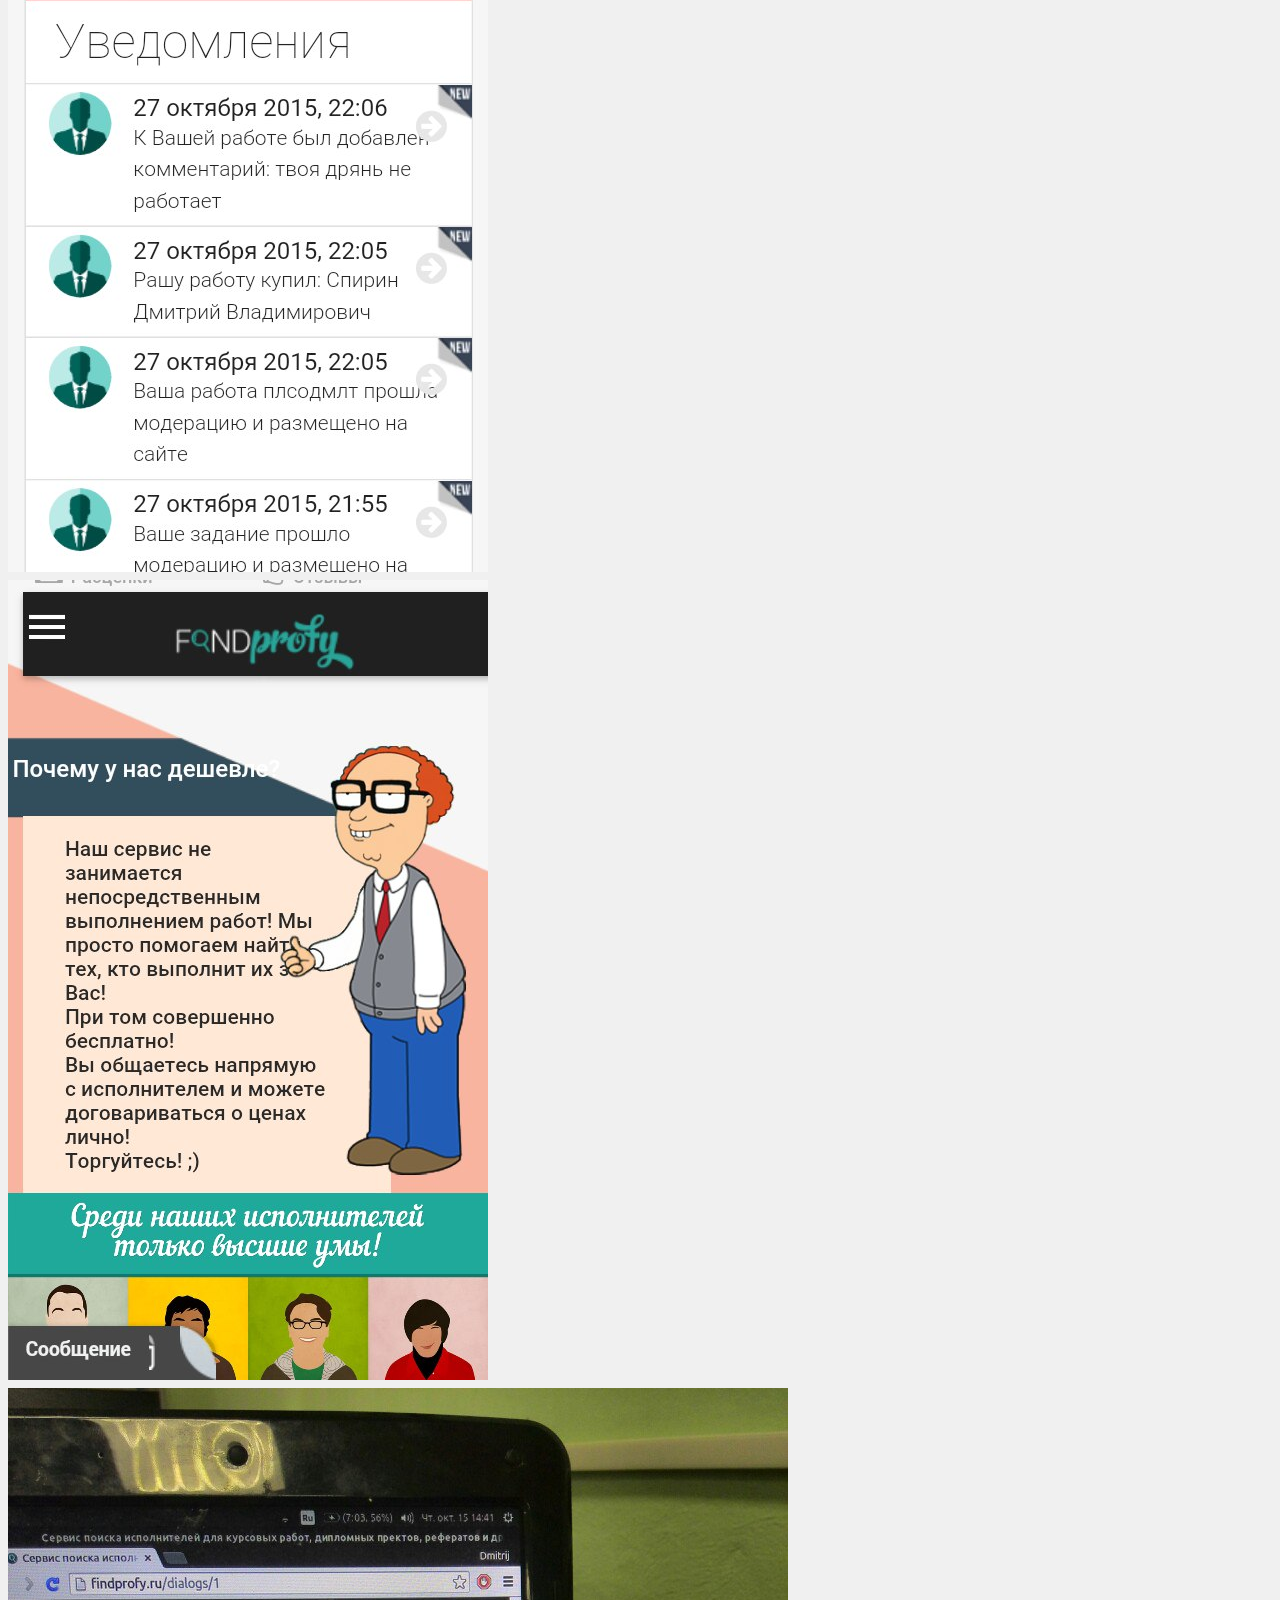
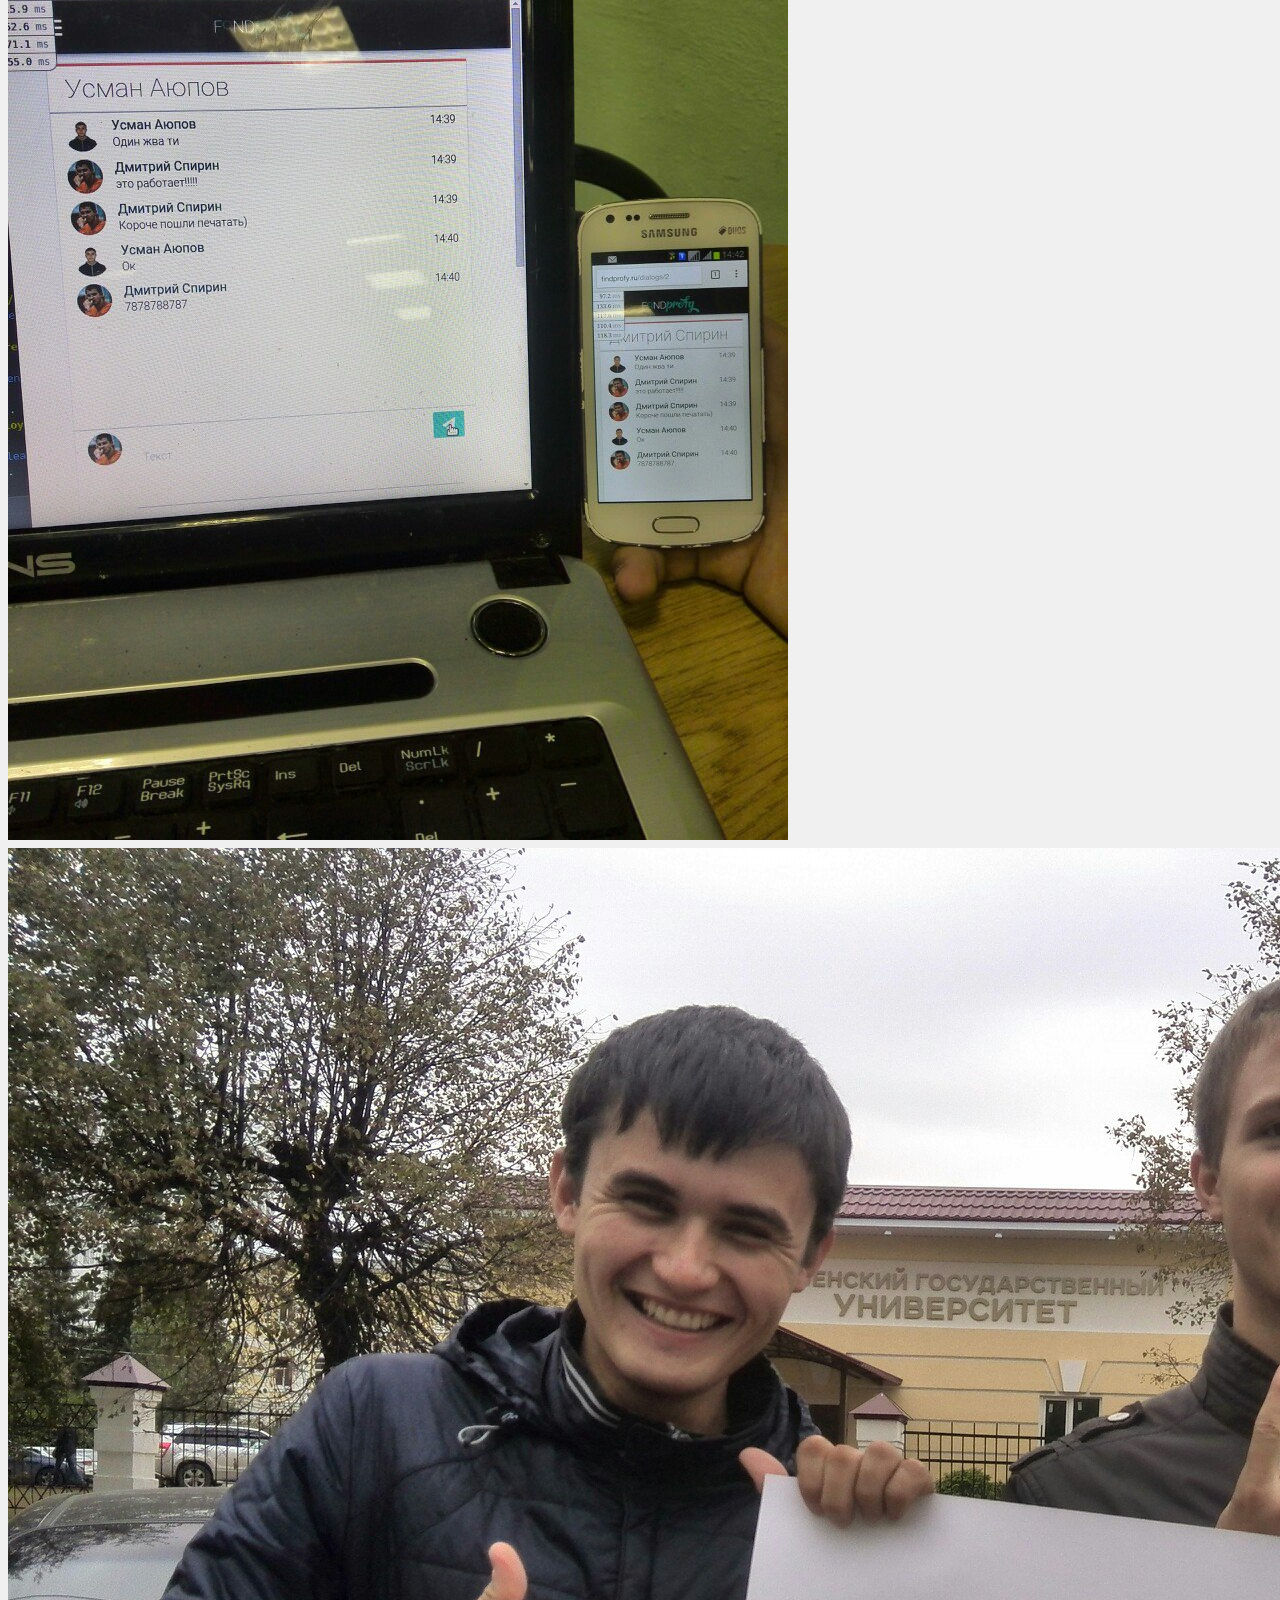
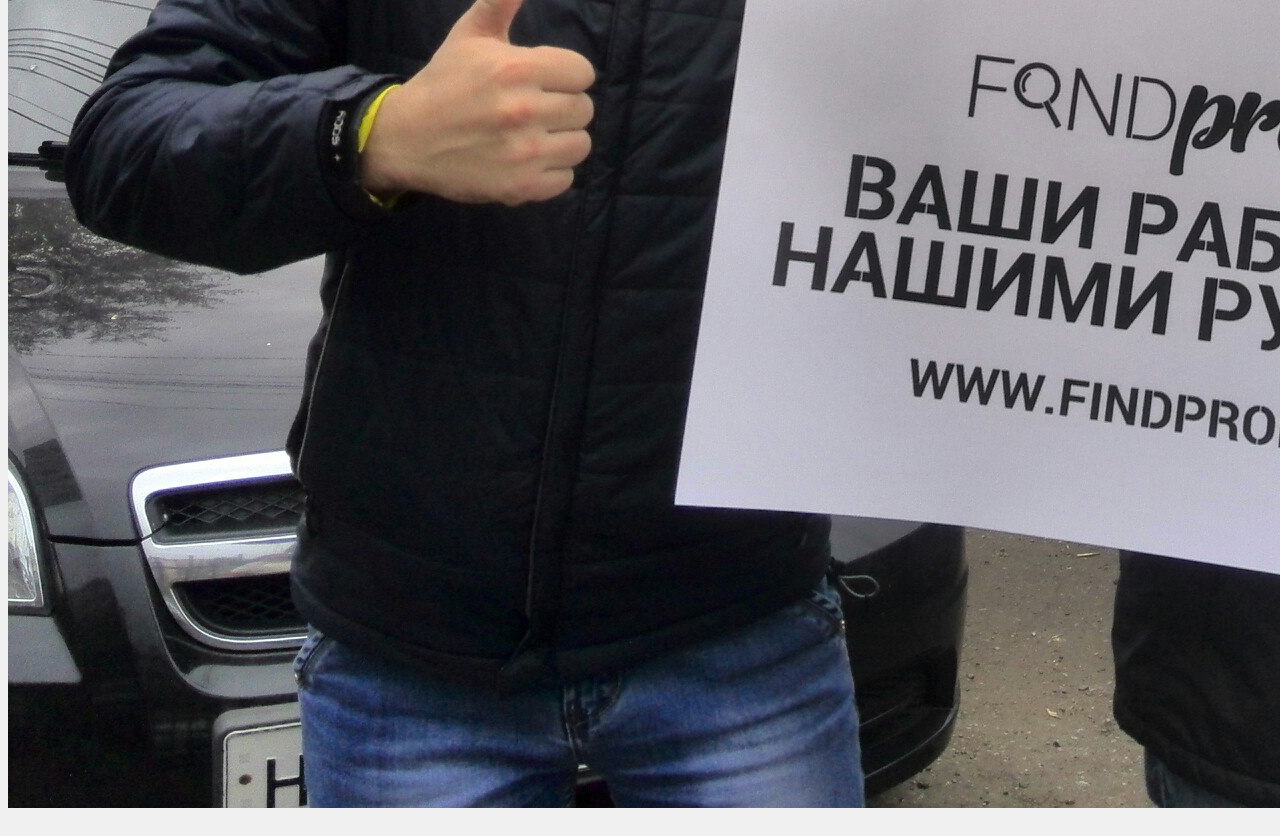
<file: startups/findprofy/index.html>
<!DOCTYPE html>
<html>
  <head>
    <meta charset="UTF-8" />
    <title>Аюпов Усман - Findprofy</title>
    <link rel="stylesheet" type="text/css" href="./../../styles.css" />

    <!-- Yandex.Metrika counter -->
    <script type="text/javascript">
      (function (m, e, t, r, i, k, a) {
        m[i] =
          m[i] ||
          function () {
            (m[i].a = m[i].a || []).push(arguments);
          };
        m[i].l = 1 * new Date();
        (k = e.createElement(t)),
          (a = e.getElementsByTagName(t)[0]),
          (k.async = 1),
          (k.src = r),
          a.parentNode.insertBefore(k, a);
      })(
        window,
        document,
        "script",
        "https://mc.yandex.ru/metrika/tag.js",
        "ym"
      );

      ym(64865425, "init", {
        clickmap: true,
        trackLinks: true,
        accurateTrackBounce: true,
      });
    </script>
    <noscript
      ><div>
        <img
          src="https://mc.yandex.ru/watch/64865425"
          style="position: absolute; left: -9999px;"
          alt=""
        /></div
    ></noscript>
    <!-- /Yandex.Metrika counter -->
  </head>

  <body>
    <h2>Findprofy</h2>

    <blockquote>
      <p><b>Скриншоты сервиса</b></p>
      <p><img src="./site-1.jpg" /></p>
      <p><img src="./site-2.jpg" /></p>
      <p><img src="./site-3.jpg" /></p>
      <p><img src="./site-4.jpg" /></p>
      <p><img src="./site-5.jpg" /></p>
      <p><img src="./site-6.jpg" /></p>

      <p><img src="./mobile-1.jpg" /></p>
      <p><img src="./mobile-2.jpg" /></p>
      <p><img src="./mobile-3.jpg" /></p>
      <p><img src="./mobile-4.jpg" /></p>

      <p><img src="./test-1.jpg" /></p>

      <p><img src="./marketing-1.jpg" /></p>
    </blockquote>
  </body>
</html>
</file>
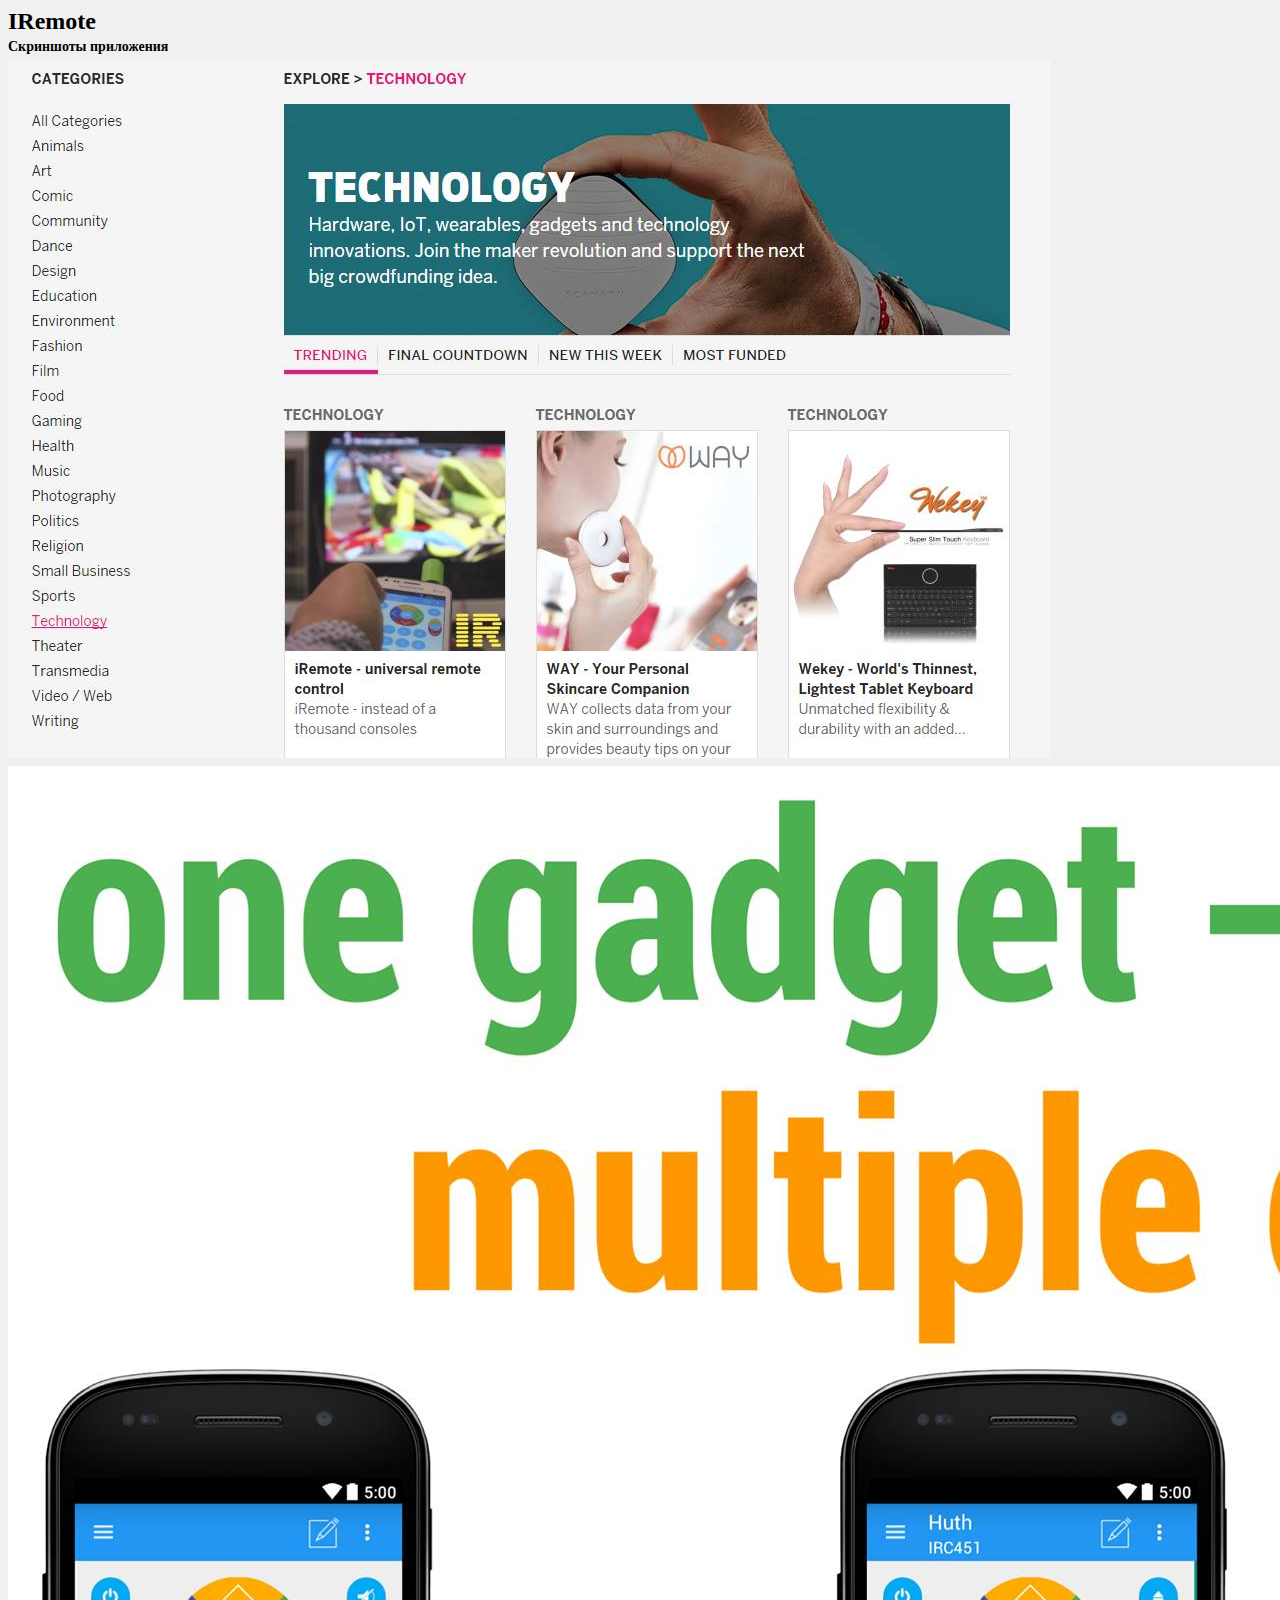
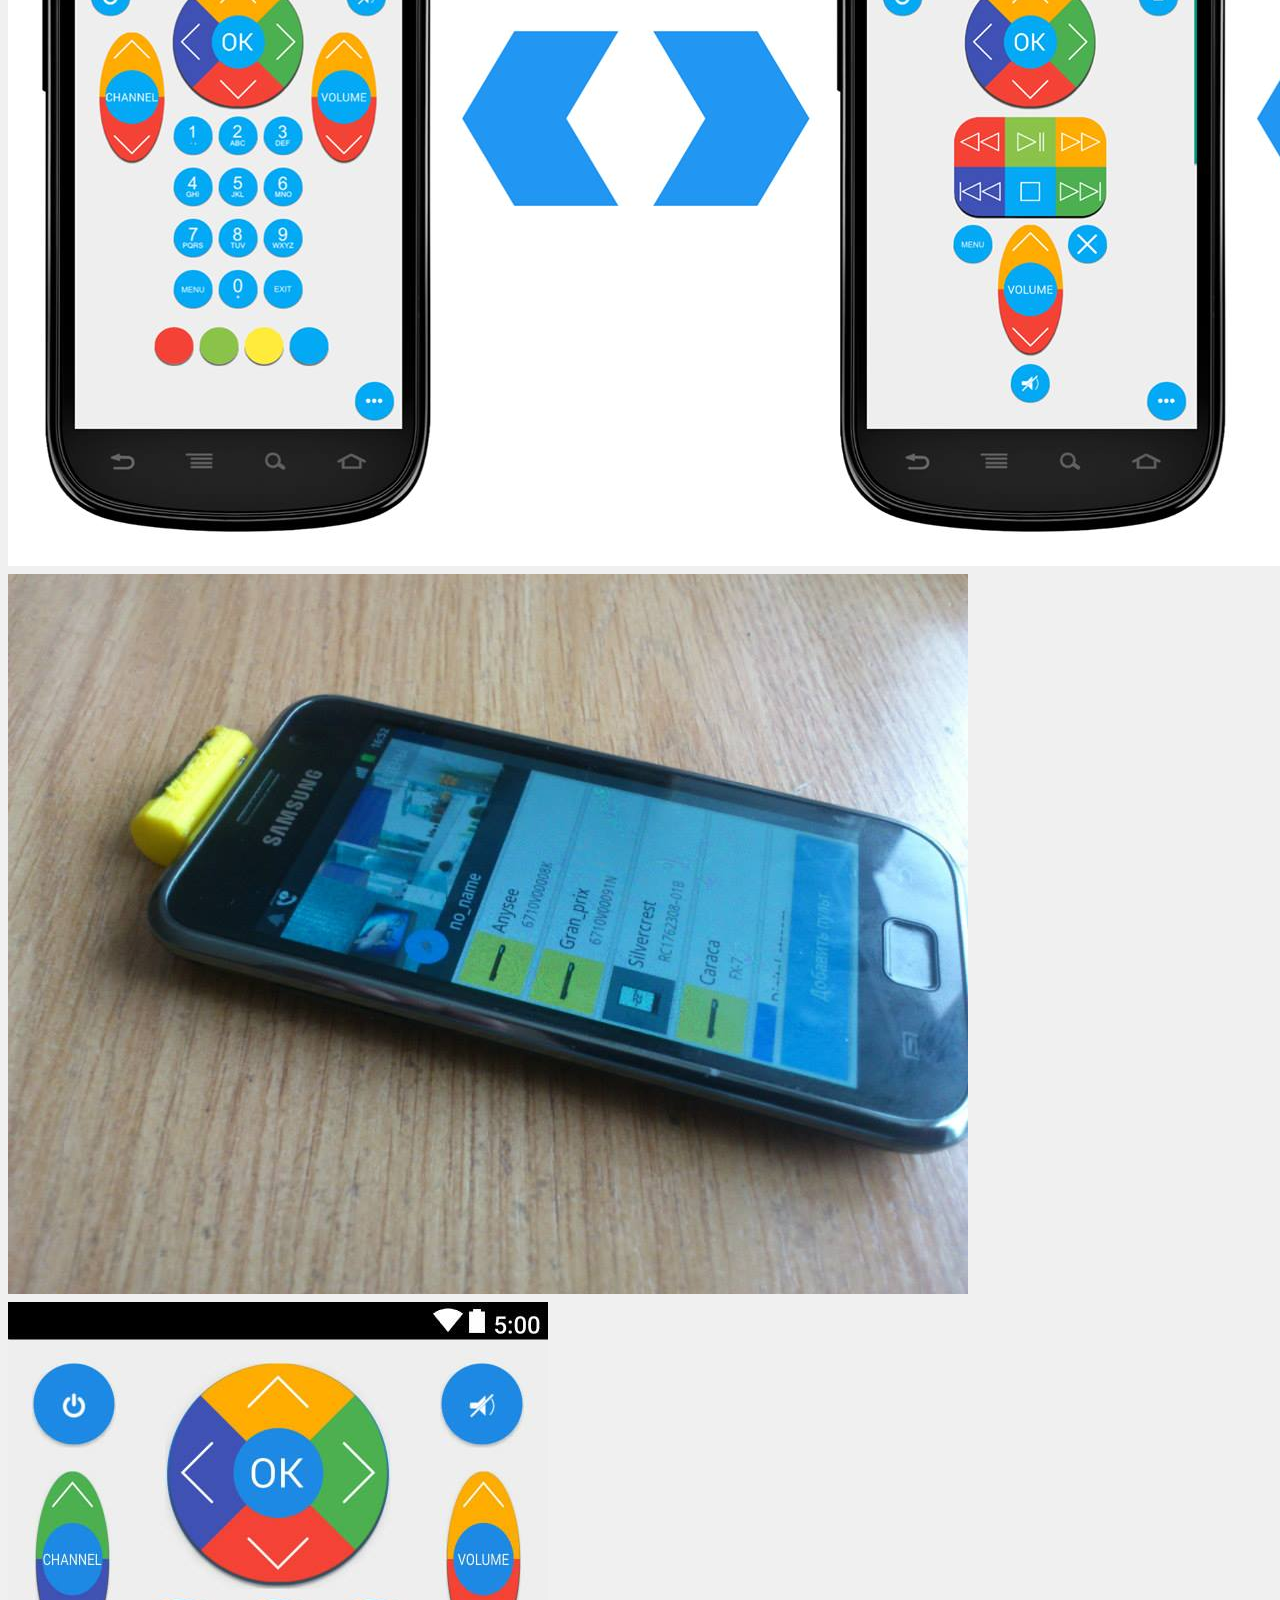
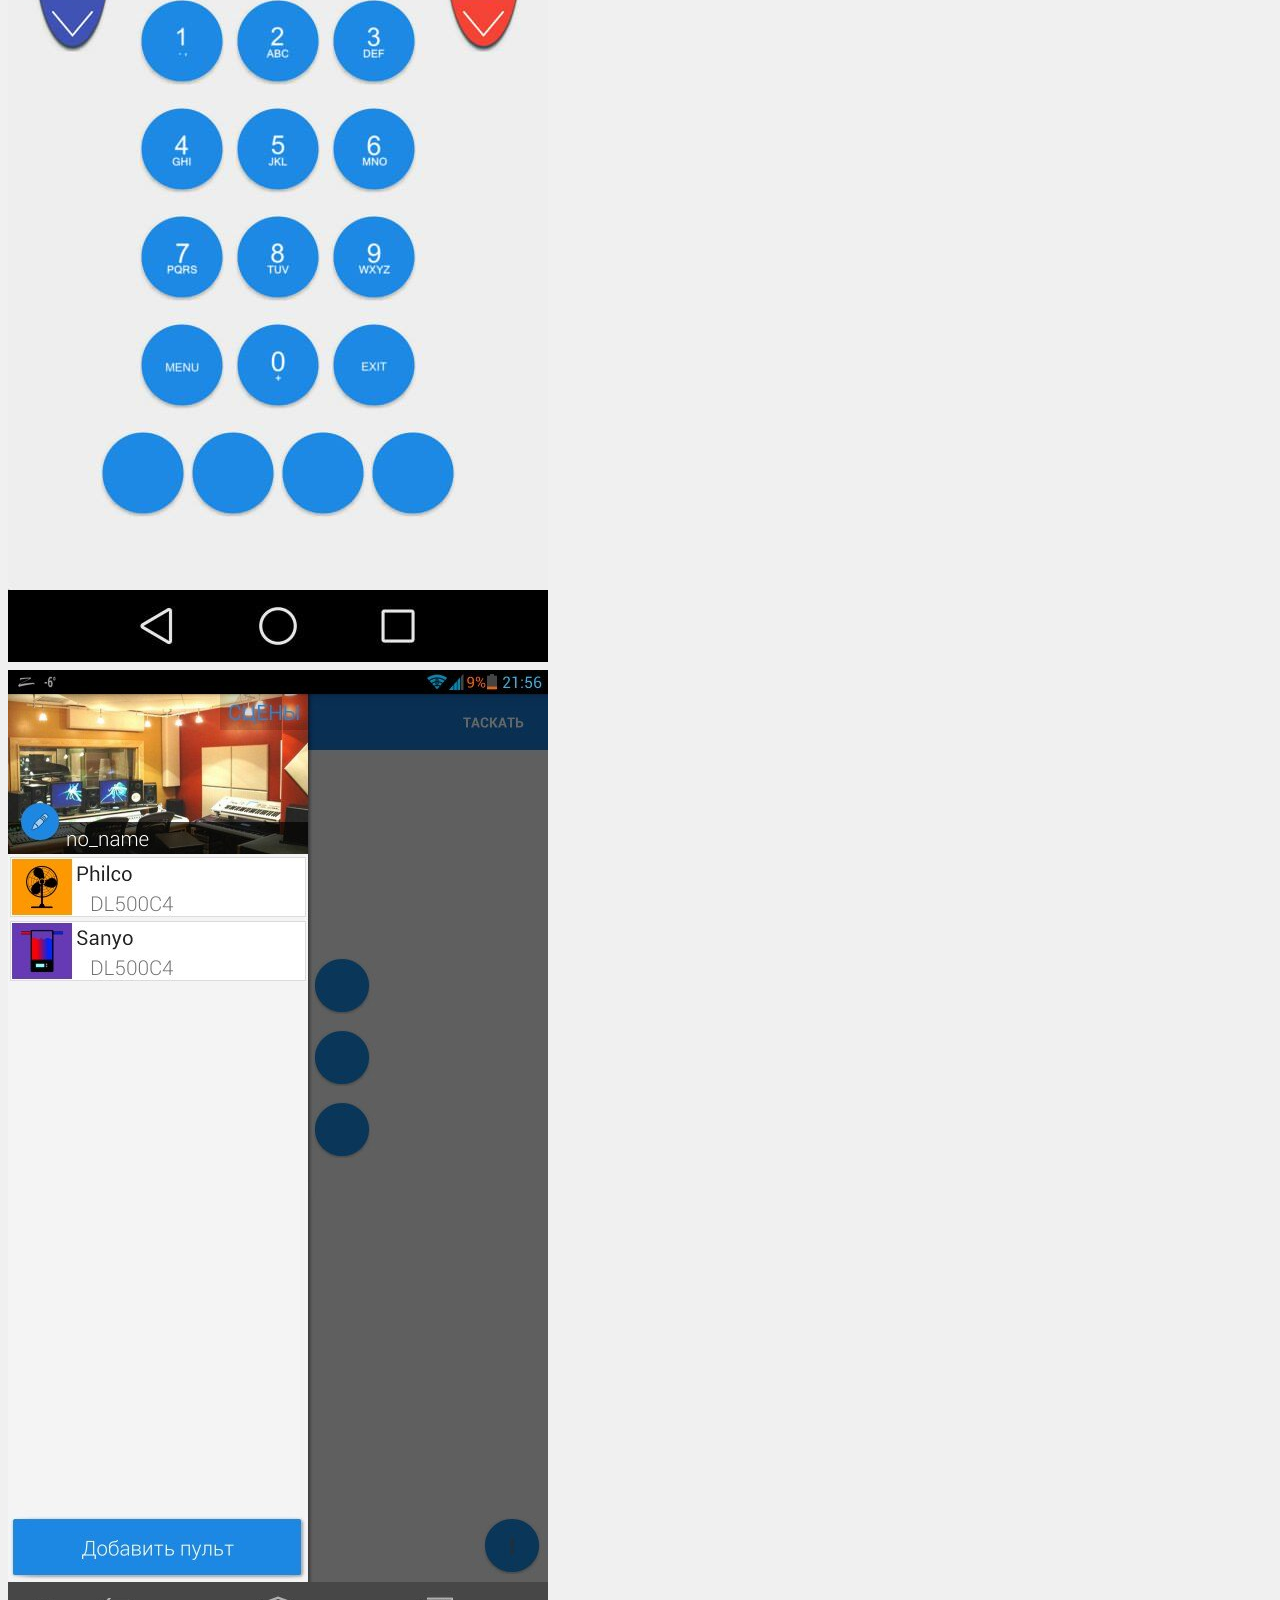
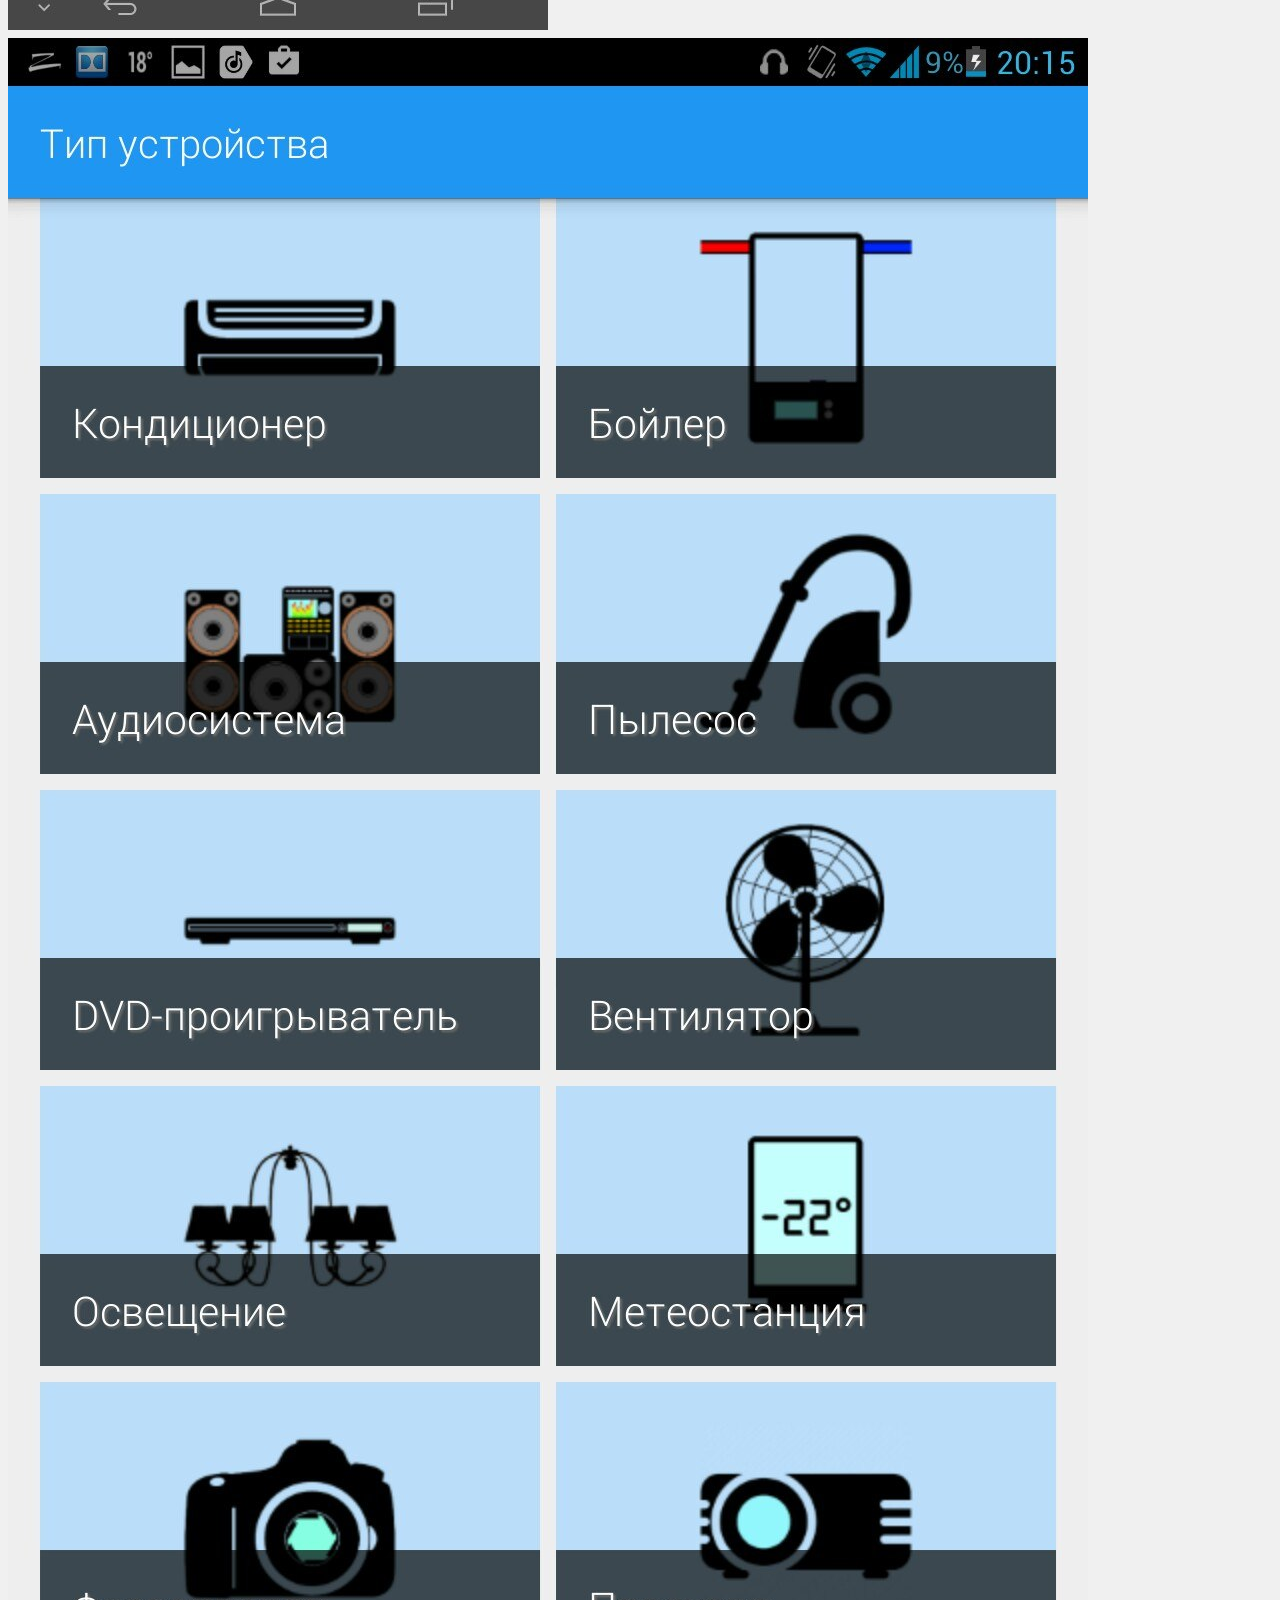
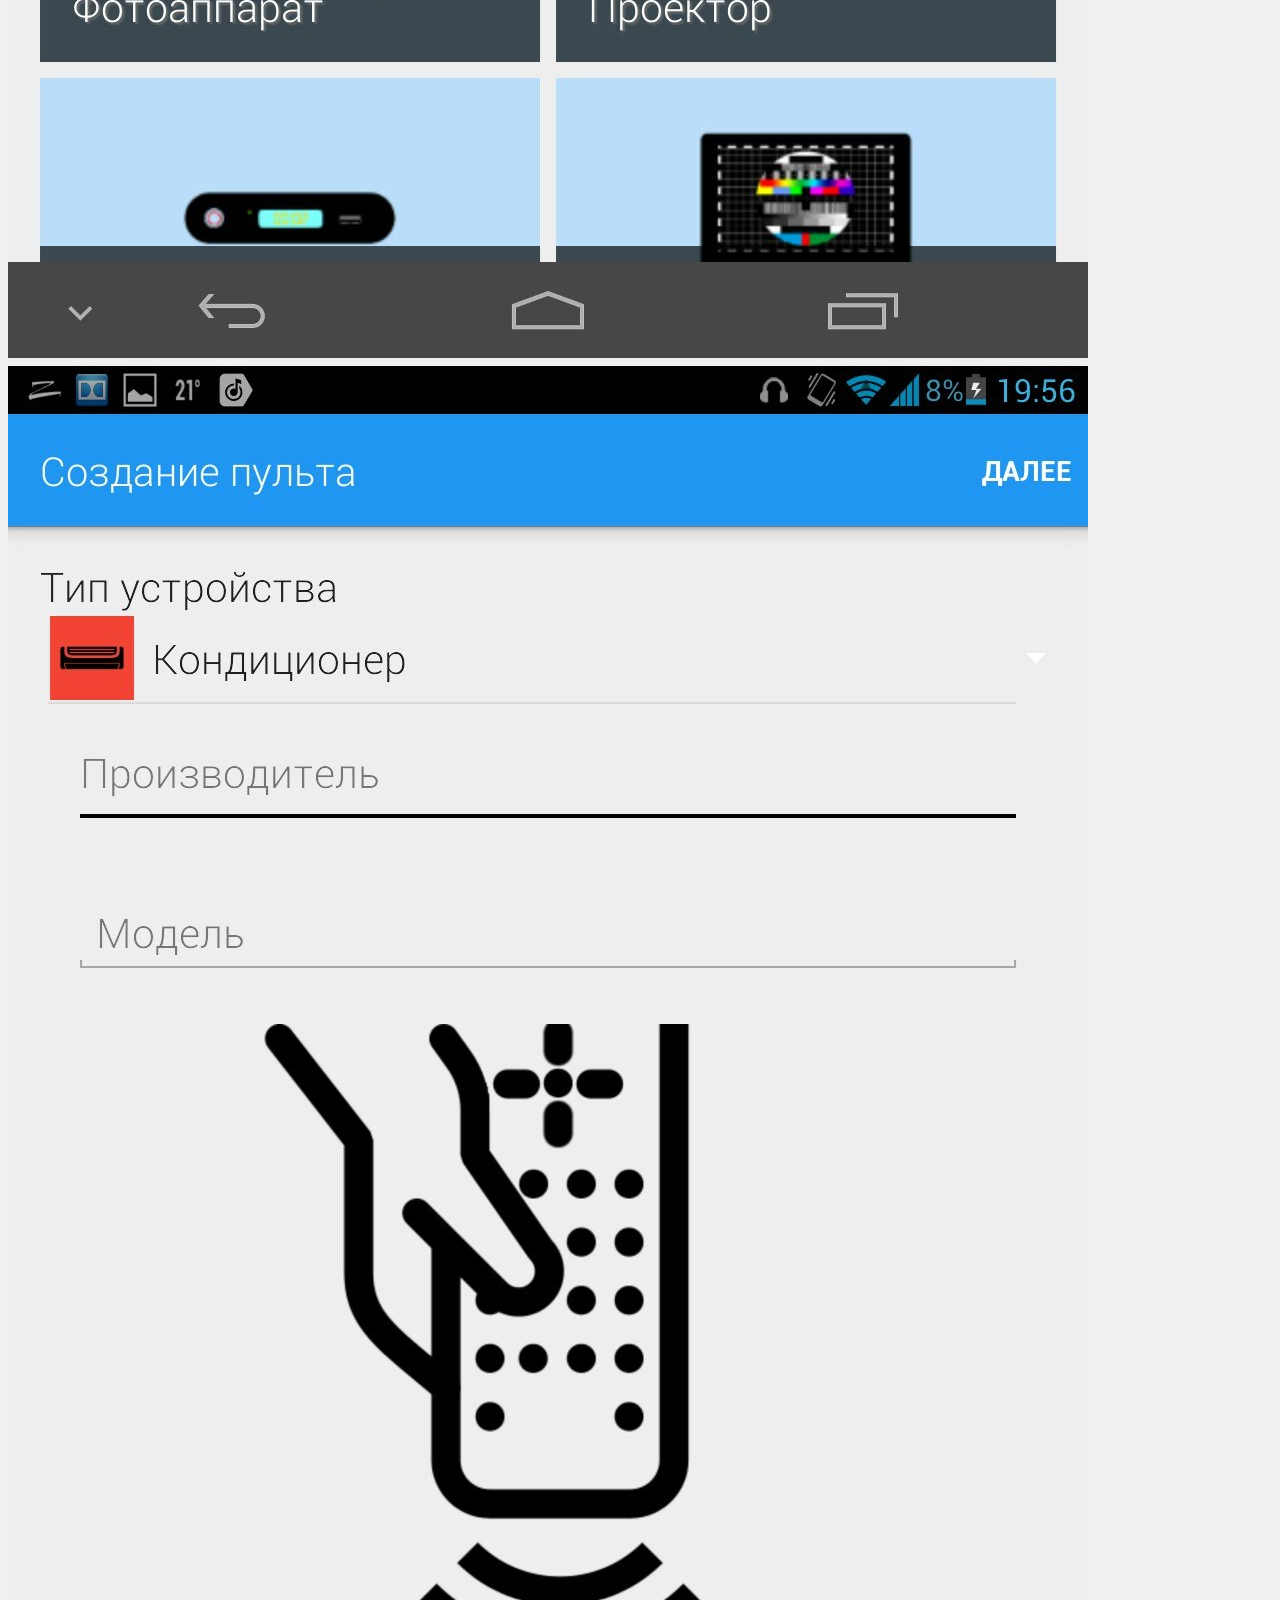
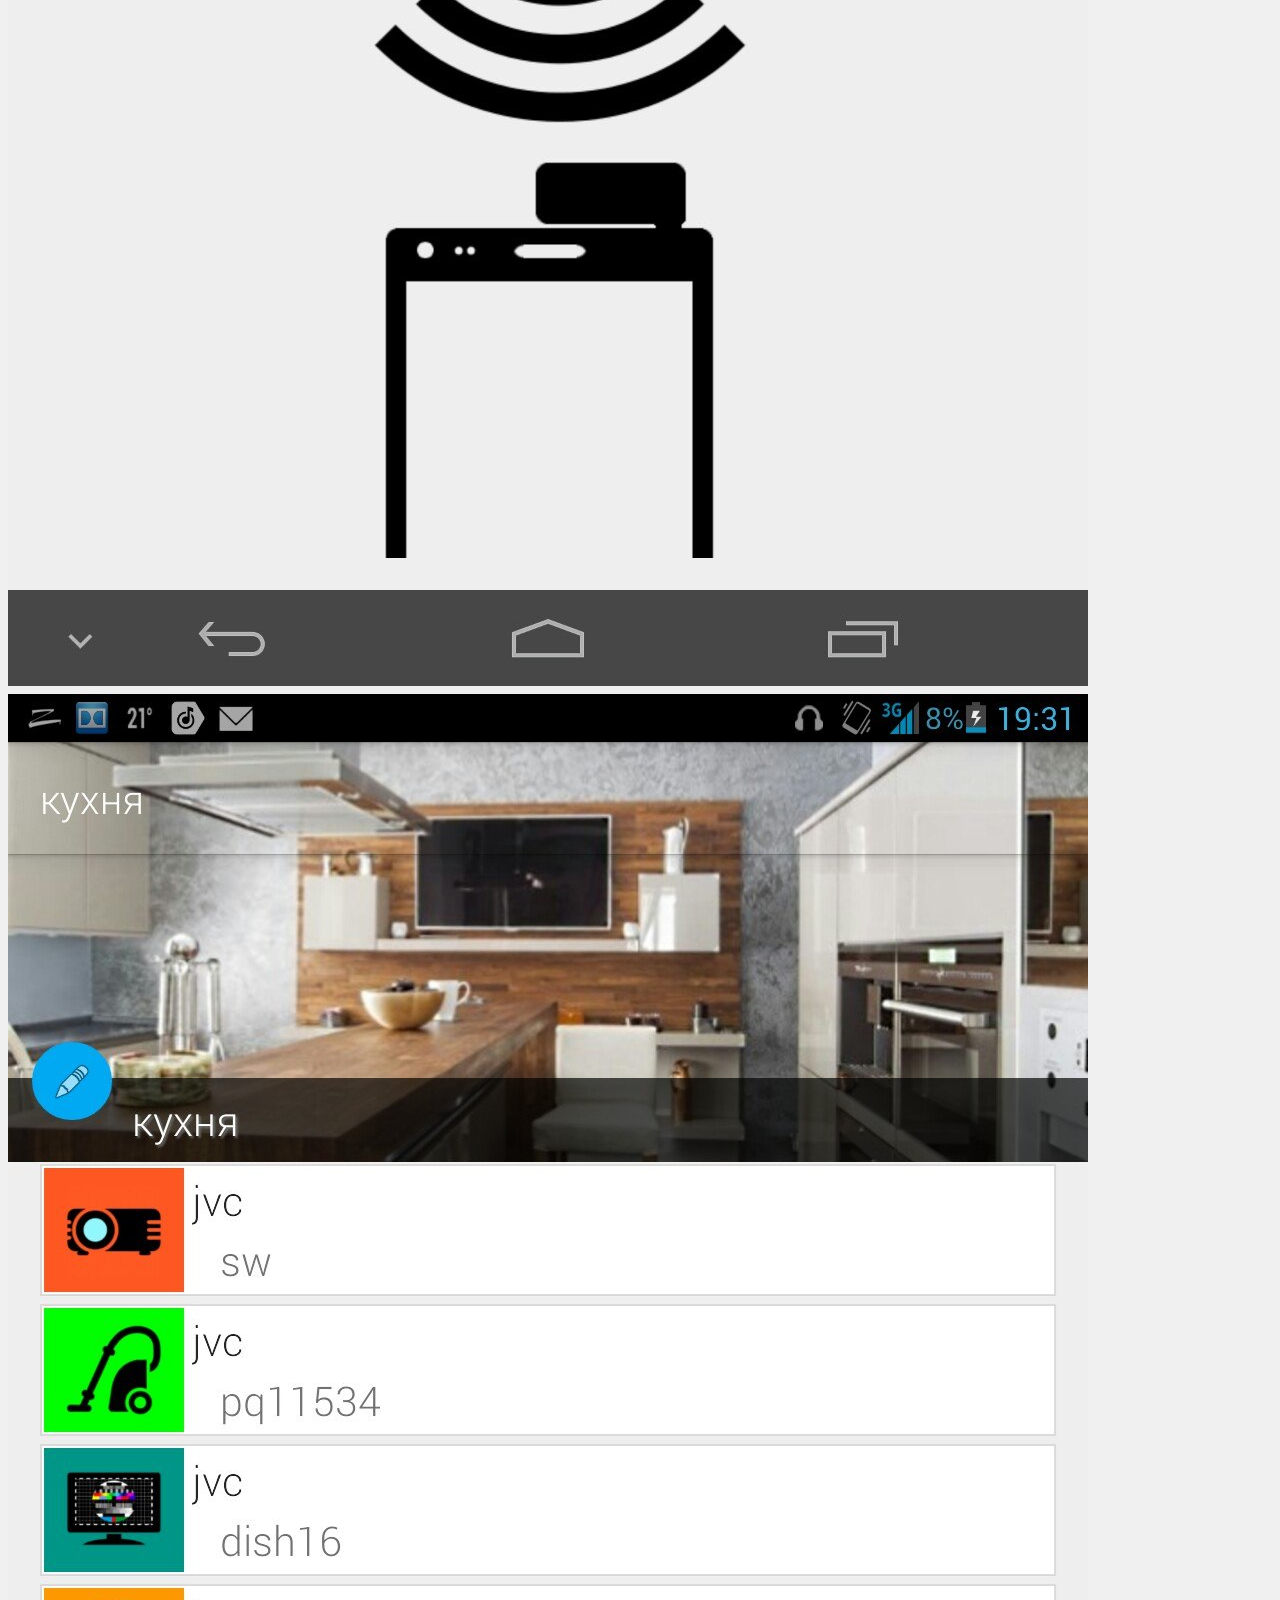
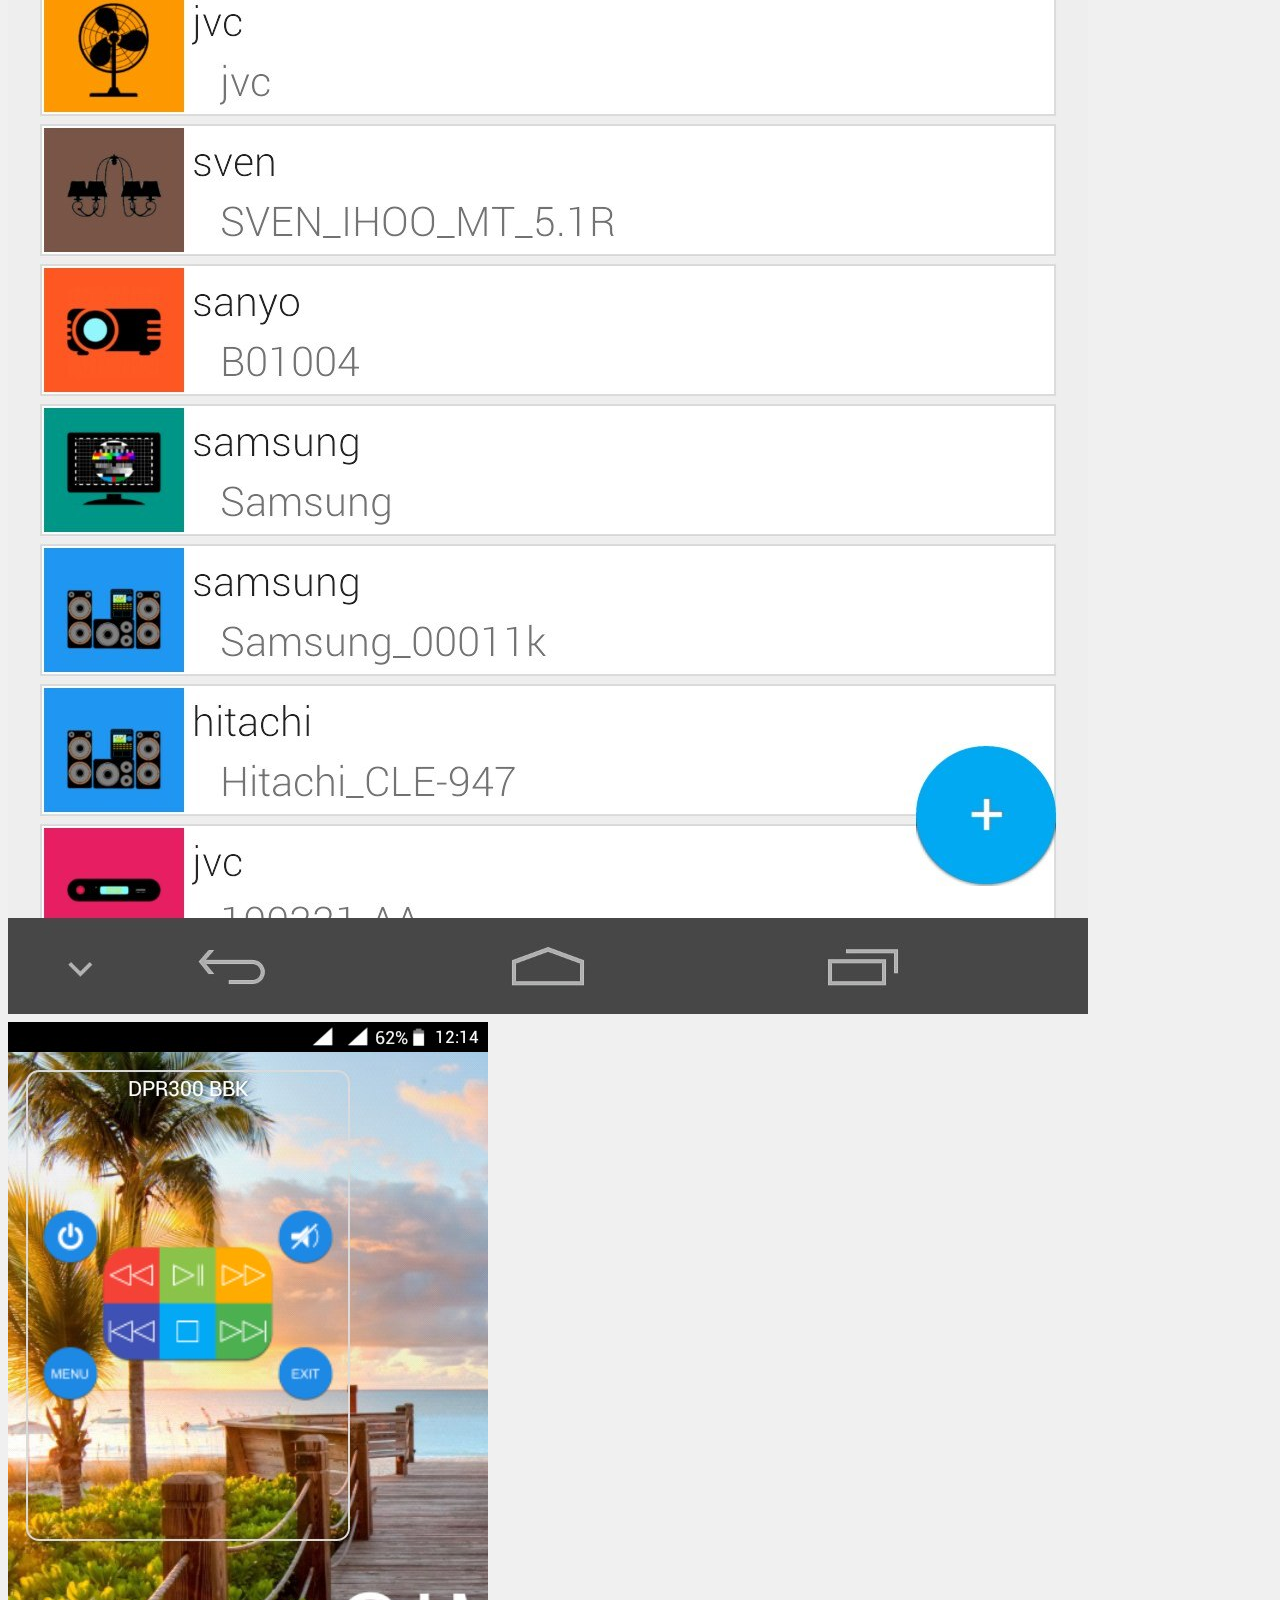
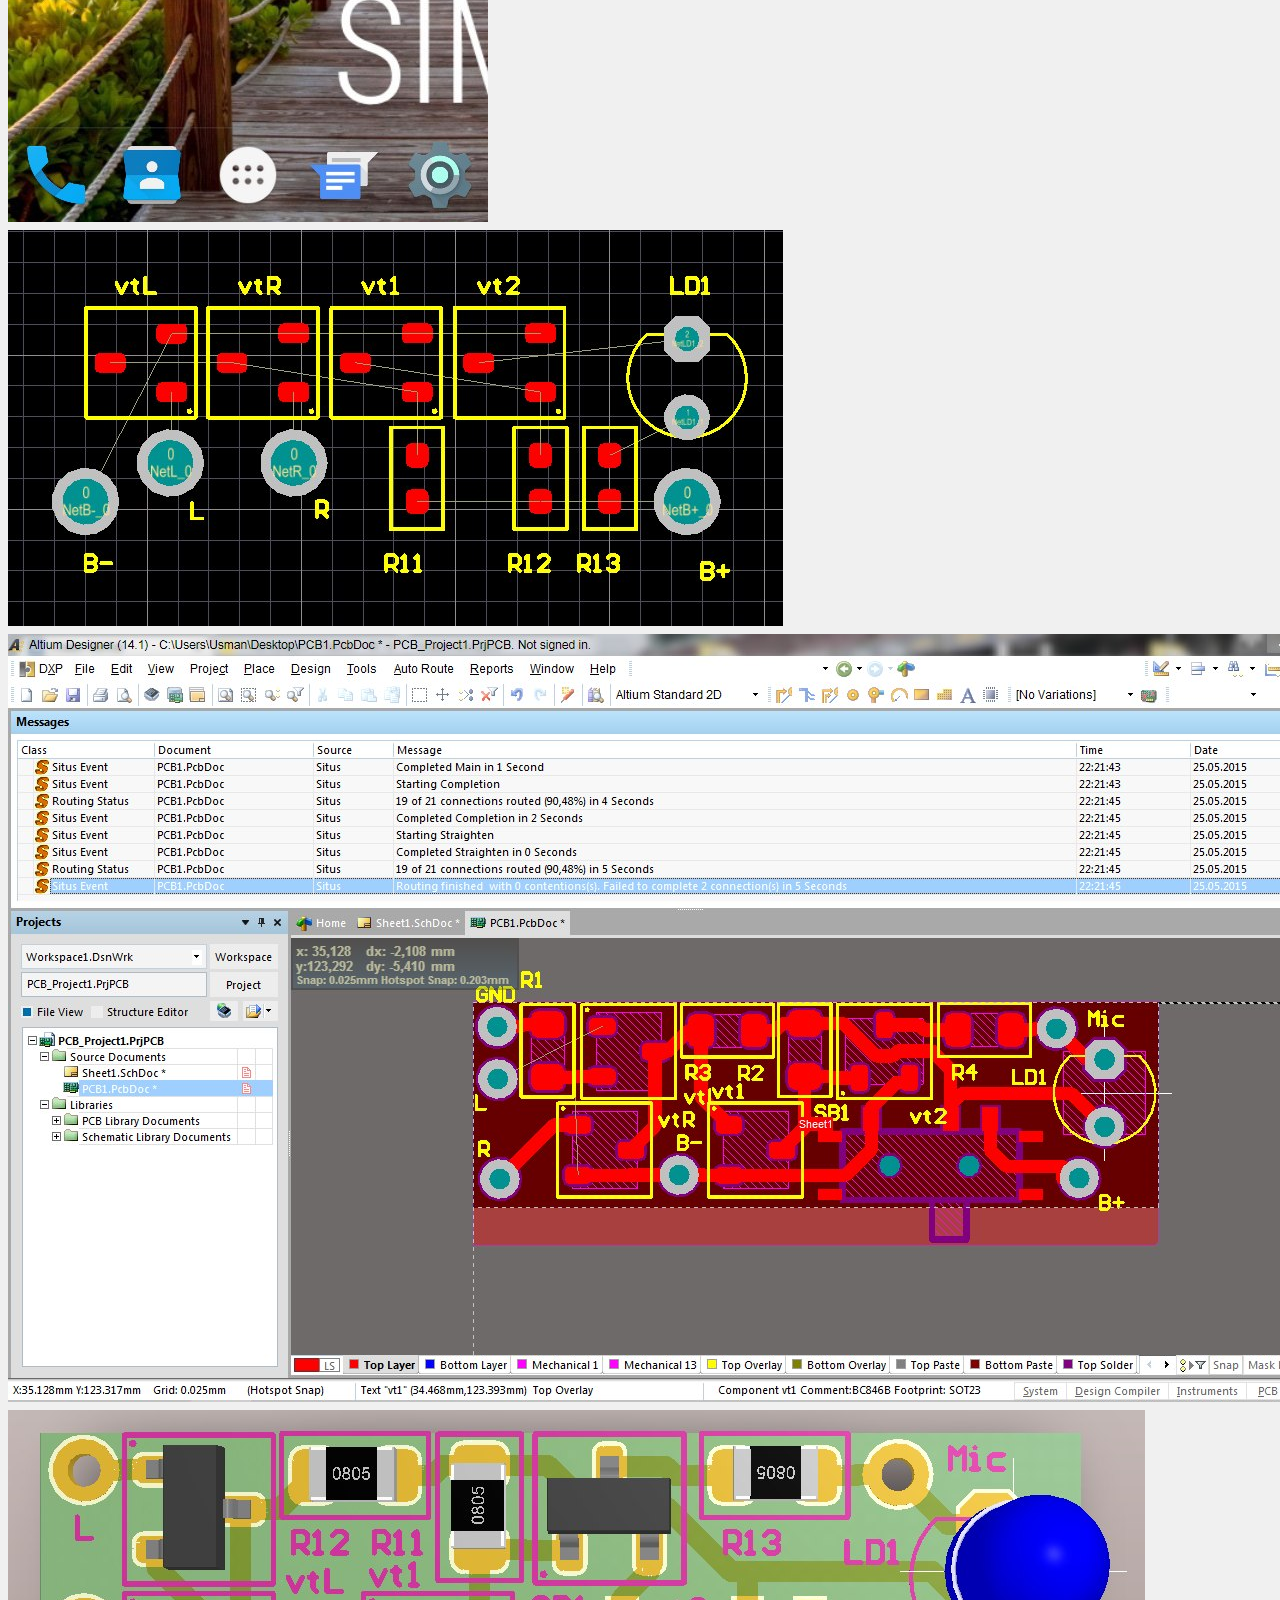
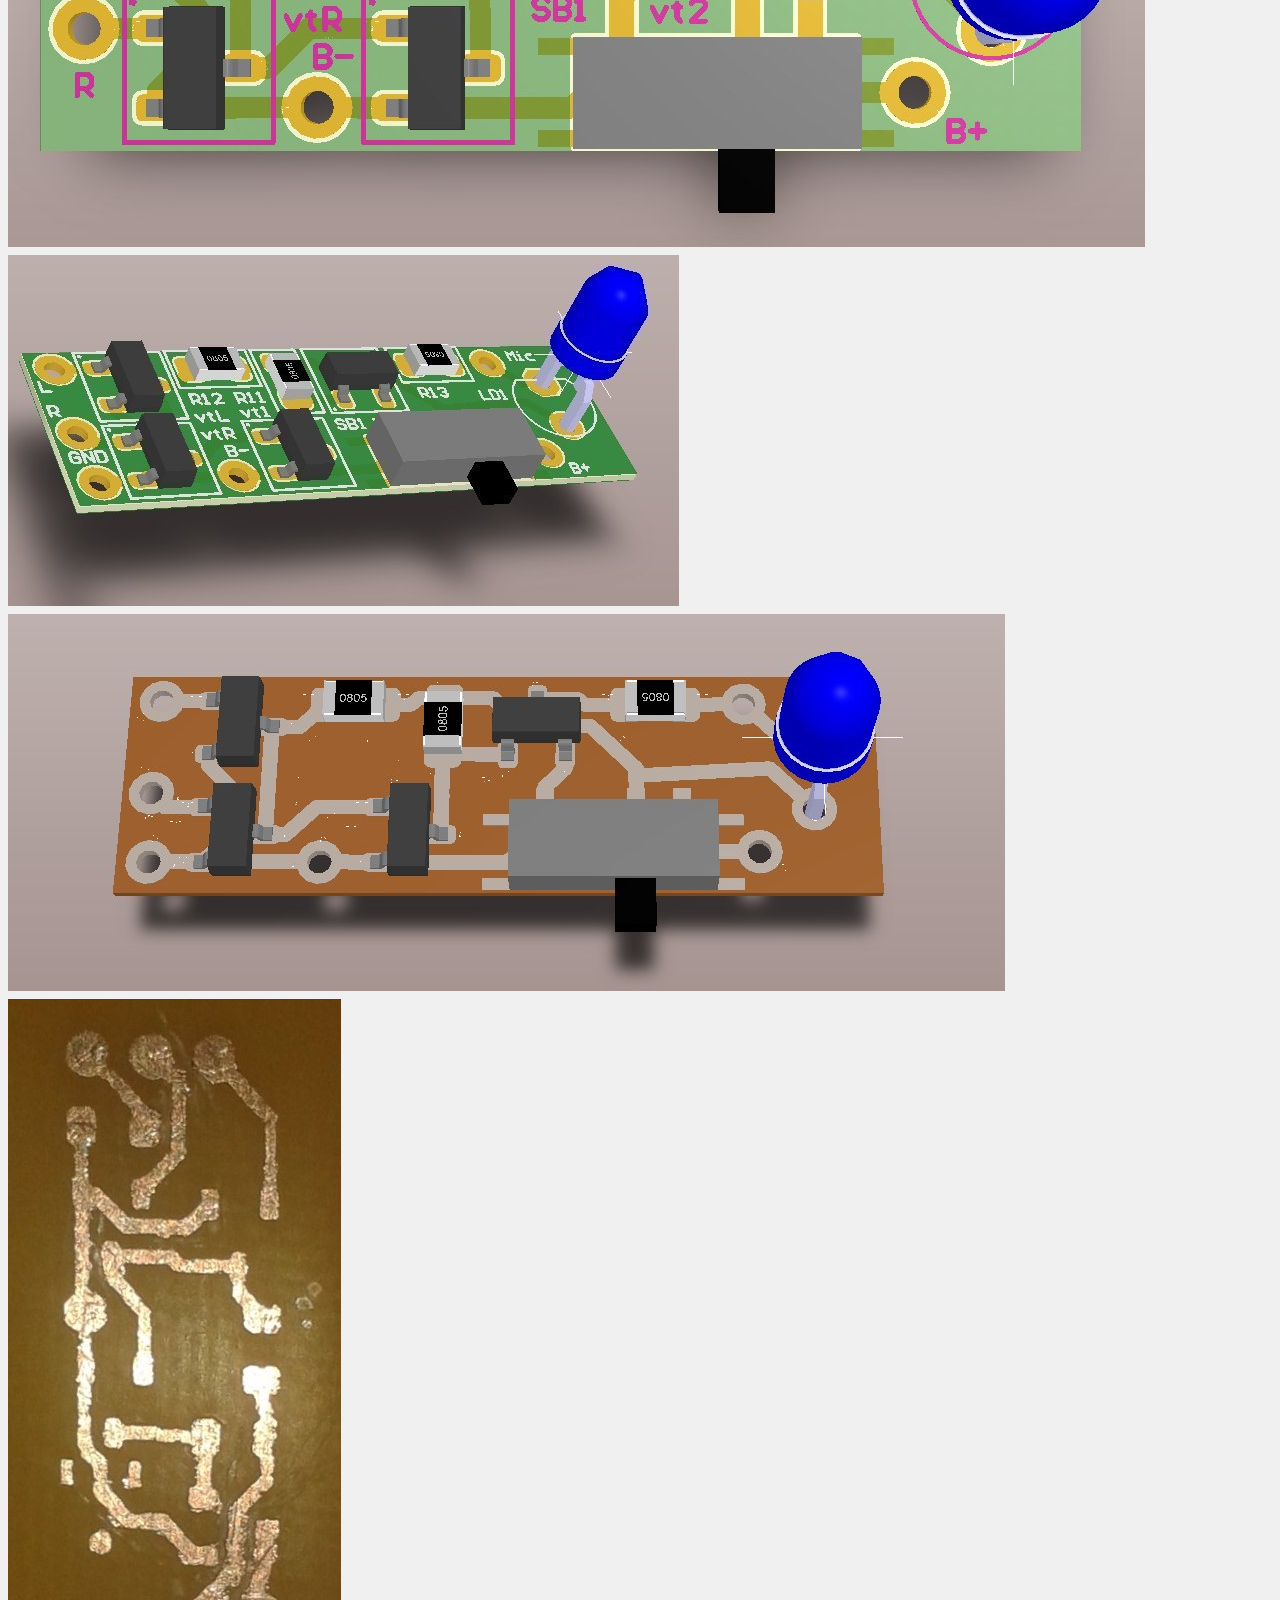
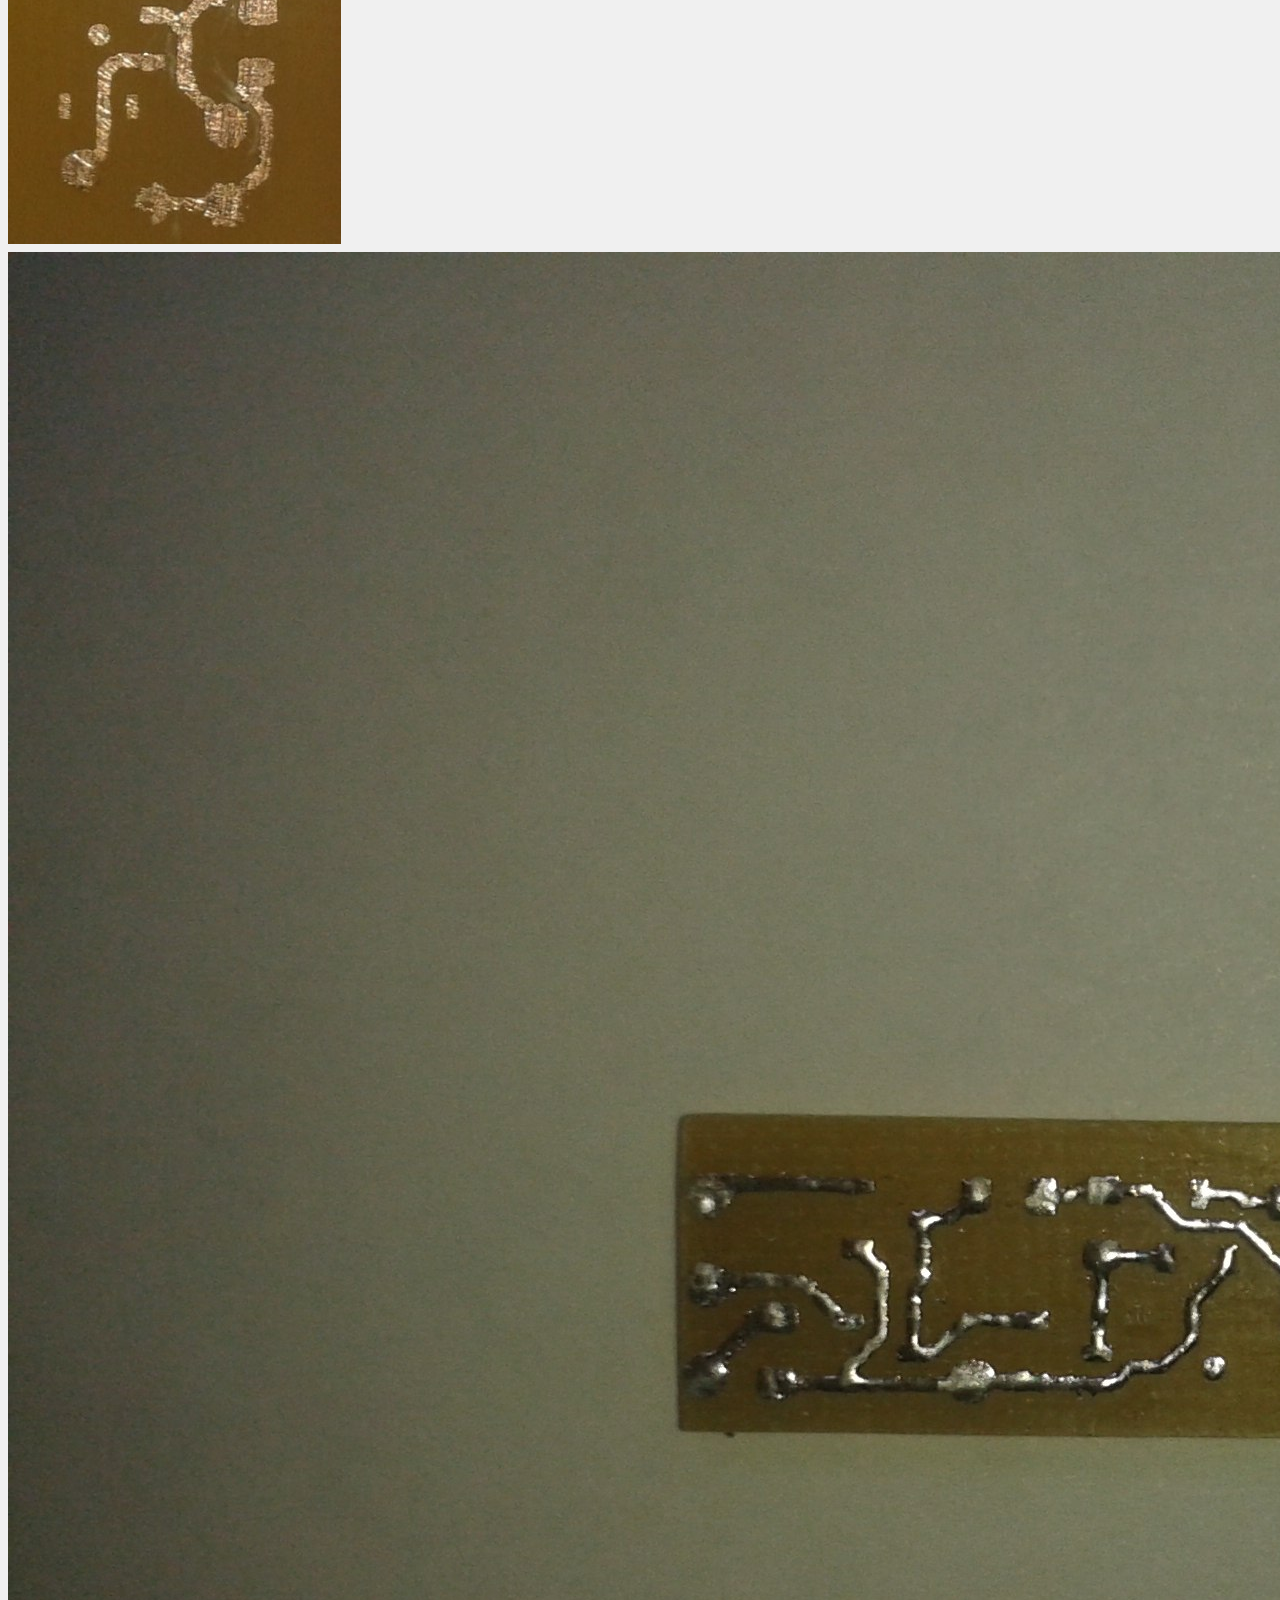
<file: startups/iremote/index.html>
<!DOCTYPE html>
<html>
  <head>
    <meta charset="UTF-8" />
    <title>Аюпов Усман - IRemote</title>
    <link rel="stylesheet" type="text/css" href="./../../styles.css" />

    <!-- Yandex.Metrika counter -->
    <script type="text/javascript">
      (function (m, e, t, r, i, k, a) {
        m[i] =
          m[i] ||
          function () {
            (m[i].a = m[i].a || []).push(arguments);
          };
        m[i].l = 1 * new Date();
        (k = e.createElement(t)),
          (a = e.getElementsByTagName(t)[0]),
          (k.async = 1),
          (k.src = r),
          a.parentNode.insertBefore(k, a);
      })(
        window,
        document,
        "script",
        "https://mc.yandex.ru/metrika/tag.js",
        "ym"
      );

      ym(64865425, "init", {
        clickmap: true,
        trackLinks: true,
        accurateTrackBounce: true,
      });
    </script>
    <noscript
      ><div>
        <img
          src="https://mc.yandex.ru/watch/64865425"
          style="position: absolute; left: -9999px;"
          alt=""
        /></div
    ></noscript>
    <!-- /Yandex.Metrika counter -->
  </head>

  <body>
    <h2>IRemote</h2>

    <blockquote>
      <p><b>Скриншоты приложения</b></p>
      <p><img src="./1.jpg" /></p>
      <p><img src="./2.jpg" /></p>
      <p><img src="./3.jpg" /></p>
      <p><img src="./4.jpg" /></p>
      <p><img src="./5.jpg" /></p>
      <p><img src="./6.jpg" /></p>
      <p><img src="./7.jpg" /></p>
      <p><img src="./8.jpg" /></p>
      <p><img src="./9.jpg" /></p>
      <p><img src="./10.jpg" /></p>
      <p><img src="./11.jpg" /></p>
      <p><img src="./12.jpg" /></p>
      <p><img src="./13.jpg" /></p>
      <p><img src="./14.jpg" /></p>
      <p><img src="./15.jpg" /></p>
      <p><img src="./16.jpg" /></p>
      <p><img src="./17.jpg" /></p>
      <p><img src="./18.jpg" /></p>
      <p><img src="./19.jpg" /></p>
      <p><img src="./20.jpg" /></p>
      <p><img src="./21.jpg" /></p>
      <p><img src="./22.jpg" /></p>
      <p><img src="./23.jpg" /></p>
      <p><img src="./24.jpg" /></p>
      <p><img src="./25.jpg" /></p>
      <p><img src="./26.jpg" /></p>
      <p><img src="./27.jpg" /></p>
    </blockquote>
  </body>
</html>
</file>
<file: styles.css>
h1,h2,h4,ul{margin:0}*{font-family:Calibri}body{background-color:#f0f0f0}.row{display:flex;flex-flow:wrap;justify-content:center}.column{margin:0 15px}@media screen and (max-width:300px){.column{width:95%}}@media screen and (min-width:301px){.column{width:90%}}@media screen and (min-width:601px){.column{width:45%}}@media screen and (min-width:801px){.column{width:40%}}@media screen and (min-width:1001px){.column{width:35%}}@media screen and (min-width:1201px){.column{width:25%}}@media screen and (min-width:1601px){.column{width:25%}}@media screen and (min-width:2101px){.column{width:20%}}@media screen and (min-width:3401px){.column{width:15%}}blockquote{margin:0 0 24px}.profile{width:100%;height:auto;max-width:240px}p{font-size:14px;margin:4px 0}a{text-decoration:none;color:#000}mark{padding:2px 4px;background-color:#dcdcdc;color:#c00;border-radius:4px}ul{padding:0 24px}
</file>
